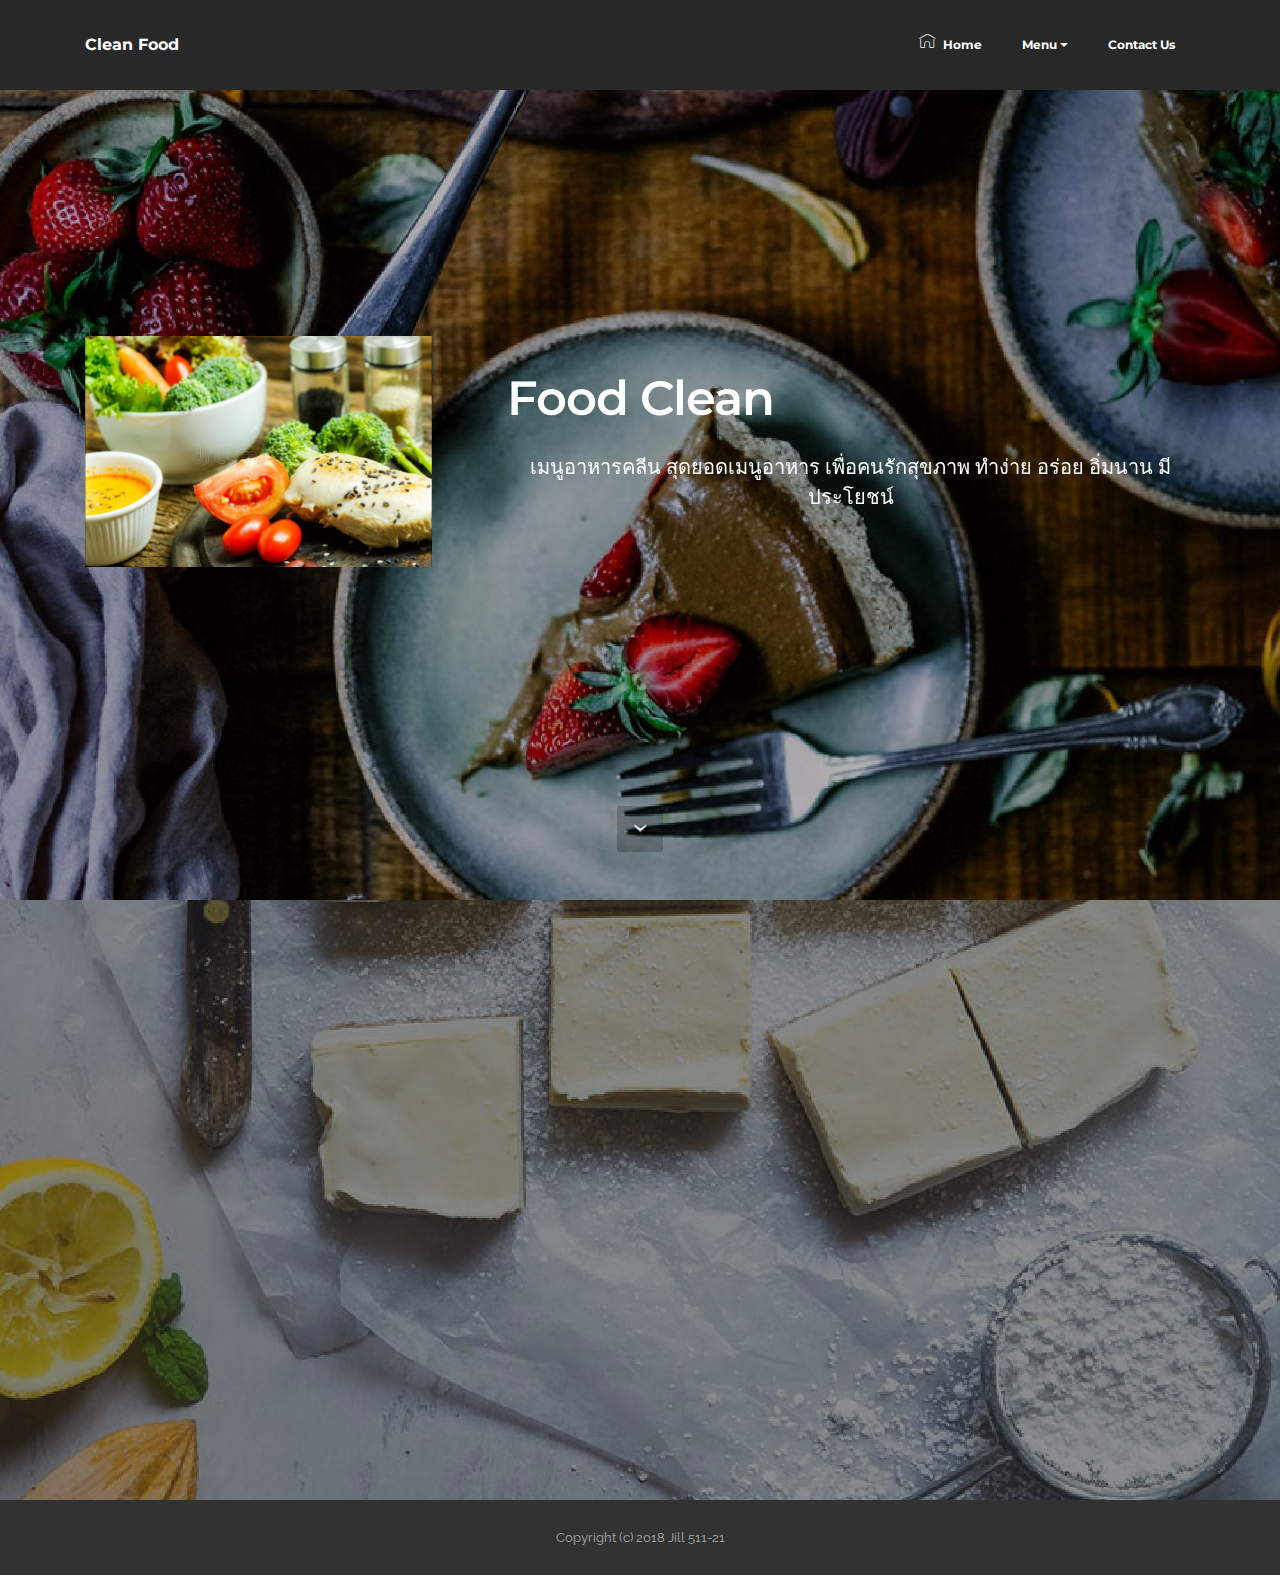
<file: index.html>
<!DOCTYPE html>
<html>
<head>
  <!-- Site made with Mobirise Website Builder v3.12.1, https://mobirise.com -->
  <meta charset="UTF-8">
  <meta http-equiv="X-UA-Compatible" content="IE=edge">
  <meta name="generator" content="Mobirise v3.12.1, mobirise.com">
  <meta name="viewport" content="width=device-width, initial-scale=1">
  <link rel="shortcut icon" href="assets/images/logo.png" type="image/x-icon">
  <meta name="description" content="">
  
  <link rel="stylesheet" href="https://fonts.googleapis.com/css?family=Lora:400,700,400italic,700italic&amp;subset=latin">
  <link rel="stylesheet" href="https://fonts.googleapis.com/css?family=Montserrat:400,700">
  <link rel="stylesheet" href="https://fonts.googleapis.com/css?family=Raleway:100,100i,200,200i,300,300i,400,400i,500,500i,600,600i,700,700i,800,800i,900,900i">
  <link rel="stylesheet" href="assets/bootstrap-material-design-font/css/material.css">
  <link rel="stylesheet" href="assets/web/assets/mobirise-icons/mobirise-icons.css">
  <link rel="stylesheet" href="assets/tether/tether.min.css">
  <link rel="stylesheet" href="assets/bootstrap/css/bootstrap.min.css">
  <link rel="stylesheet" href="assets/dropdown/css/style.css">
  <link rel="stylesheet" href="assets/animate.css/animate.min.css">
  <link rel="stylesheet" href="assets/theme/css/style.css">
  <link rel="stylesheet" href="assets/mobirise/css/mbr-additional.css" type="text/css">
  
  
  
</head>
<body>
<section id="ext_menu-0">

    <nav class="navbar navbar-dropdown navbar-fixed-top">
        <div class="container">

            <div class="mbr-table">
                <div class="mbr-table-cell">

                    <div class="navbar-brand">
                        
                        <a class="navbar-caption" href="index.html">Clean Food</a>
                    </div>

                </div>
                <div class="mbr-table-cell">

                    <button class="navbar-toggler pull-xs-right hidden-md-up" type="button" data-toggle="collapse" data-target="#exCollapsingNavbar">
                        <div class="hamburger-icon"></div>
                    </button>

                    <ul class="nav-dropdown collapse pull-xs-right nav navbar-nav navbar-toggleable-sm" id="exCollapsingNavbar"><li class="nav-item"><a class="nav-link link" href="index.html"><span class="mbri-home mbr-iconfont mbr-iconfont-btn"></span>Home</a></li><li class="nav-item dropdown"><a class="nav-link link dropdown-toggle" href="https://mobirise.com/" data-toggle="dropdown-submenu" aria-expanded="false">Menu</a><div class="dropdown-menu"><a class="dropdown-item" href="page2.html">ขนมปังทูน่า</a><a class="dropdown-item" href="page3.html">แซนวิชไข่คน + ทูน่า</a><a class="dropdown-item" href="page4.html">ข้าวกล้องคลุกสับปะรดใส่อกไก่</a><a class="dropdown-item" href="page5.html">ข้าวกล้องไข่ทูน่า</a><a class="dropdown-item" href="page6.html">ก๋วยเตี๋ยวหมี่ข้าวกล้องต้มยำแห้ง</a><a class="dropdown-item" href="page7.html">ข้าวคลุกอโวคาโดอกไก่ + ไข่เจียวใส่ดอกขจร</a><a class="dropdown-item" href="page8.html">ข้าวคลุกไข่เจียว ปูอัด อกไก่ ราดด้วยเสาวรส</a><a class="dropdown-item" href="page9.html">นมจืดใส่แอลมอน อโวคาโด งาดำ</a><a class="dropdown-item" href="page10.html">ส้มตำ ไก่นึ่ง แบบคลีน</a><a class="dropdown-item" href="page11.html">ขนมปังออมเลททูน่า + เสาวรส</a></div></li><li class="nav-item"><a class="nav-link link" href="page12.html">Contact Us</a></li></ul>
                    <button hidden="" class="navbar-toggler navbar-close" type="button" data-toggle="collapse" data-target="#exCollapsingNavbar">
                        <div class="close-icon"></div>
                    </button>

                </div>
            </div>

        </div>
    </nav>

</section>

<section class="engine"><a rel="external" href="https://mobirise.com">Web Creator</a></section><section class="mbr-section mbr-section-hero mbr-section-full header2 mbr-parallax-background mbr-after-navbar" id="header2-1" style="background-image: url(assets/images/mbr-2000x2500.jpg);">

    <div class="mbr-overlay" style="opacity: 0.3; background-color: rgb(0, 0, 0);">
    </div>

    <div class="mbr-table mbr-table-full">
        <div class="mbr-table-cell">

            <div class="container">
                <div class="mbr-section row">
                    <div class="mbr-table-md-up">
                        
                        <div class="mbr-table-cell mbr-right-padding-md-up mbr-valign-top col-md-7 image-size" style="width: 37%;">
                            <div class="mbr-figure"><img src="assets/images/clean-food-clean-food-breakfast-clean-food-background-clean-f-health-eat-vegan-diet-1400x932.jpg"></div>
                        </div>
                        <div class="mbr-table-cell col-md-5 text-xs-center text-md-left content-size">

                            <h3 class="mbr-section-title display-2">Food Clean</h3>

                            <div class="mbr-section-text">
                                <p>เมนูอาหารคลีน สุดยอดเมนูอาหาร เพื่อคนรักสุขภาพ ทำง่าย อร่อย อิ่มนาน มีประโยชน์</p>
                            </div>

                            

                        </div>

                        
                        

                    </div>
                </div>
            </div>

        </div>
    </div>

    <div class="mbr-arrow mbr-arrow-floating hidden-sm-down" aria-hidden="true"><a href="#msg-box8-p"><i class="mbr-arrow-icon"></i></a></div>

</section>

<section class="mbr-section article mbr-parallax-background" id="msg-box8-p" style="background-image: url(assets/images/mbr-2000x3000.jpg); padding-top: 120px; padding-bottom: 120px;">

    <div class="mbr-overlay" style="opacity: 0.5; background-color: rgb(34, 34, 34);">
    </div>
    <div class="container">
        <div class="row">
            <div class="col-md-8 col-md-offset-2 text-xs-center">
                <h3 class="mbr-section-title display-2">Clean Food</h3>
                <div class="lead"><p>ช่วงนี้ กระแสของการรับประทาน อาหารคลีน จะไม่ได้นิยมกระฉ่อนเหมือนช่วงเวลาที่ผ่านมา แต่ก็นับว่าเป็นเทรนด์สำคัญสำหรับคนที่รักสุภาพ อยากดูแลรูปร่างให้ดูดี เพราะการออกกำลังกายอาจไม่ใช่ทางออกเดียวที่จะทำให้เป้าหมายที่ตั้งใจไว้ประสบความสำเร็จ แต่อาหารก็มีส่วนสำคัญเป็นอย่างมาก ถึงแม้จะออกกำลังกายอย่างหนักแต่หากไม่รับประทานอย่างระมัดระวังก็จะต้องกลับไปอ้วนเหมือนเดิม วันนี้เราก็มีเมนูอาหารคลีนที่น่าสนใจรสชาติอร่อยมาฝากให้ไปลองทำกัน ลองหาชิมดู เอาไว้เป็นอีกหนึ่งตัวช่วยให้การควบคุมอาหารควบคู่ไปกับการออกกำลังกาย เมื่อมีกิจวัตรที่ดี การรับประทานที่ดี แน่นอนว่าสุขภาพที่ดีจะต้องตามมา</p><p>การลดน้ำหนัก ควบคุมอาหาร สิ่งที่ต้องลดมากที่สุดคือ แป้ง และอีกอย่าง ที่หลายๆ คนคิดว่าต้องลดด้วยเหรอ มีผลเหรอ แต่หารู้ไม่ว่า นี่คือสิ่งสำคัญไม่แพ้แป้งเลยทีเดียว สิ่งนั้นก็คือ โซเดียม ซึ่งโซเดียมนี้ อยู่ในอาหารที่เป็นเครื่องปรุงทั้งหลาย ฉะนั้น การลดน้ำหนักที่ดี ต้องลดแป้ง และโซเดียม ควบคู่กันไป</p></div>
                
            </div>
        </div>
    </div>

</section>

<footer class="mbr-small-footer mbr-section mbr-section-nopadding" id="footer1-s" style="background-color: rgb(50, 50, 50); padding-top: 1.75rem; padding-bottom: 1.75rem;">
    
    <div class="container">
        <p class="text-xs-center">Copyright (c) 2018 Jill 511-21</p>
    </div>
</footer>


  <script src="assets/web/assets/jquery/jquery.min.js"></script>
  <script src="assets/tether/tether.min.js"></script>
  <script src="assets/bootstrap/js/bootstrap.min.js"></script>
  <script src="assets/smooth-scroll/smooth-scroll.js"></script>
  <script src="assets/dropdown/js/script.min.js"></script>
  <script src="assets/touch-swipe/jquery.touch-swipe.min.js"></script>
  <script src="assets/viewport-checker/jquery.viewportchecker.js"></script>
  <script src="assets/jarallax/jarallax.js"></script>
  <script src="assets/theme/js/script.js"></script>
  
  
  <input name="animation" type="hidden">
  </body>
</html>
</file>
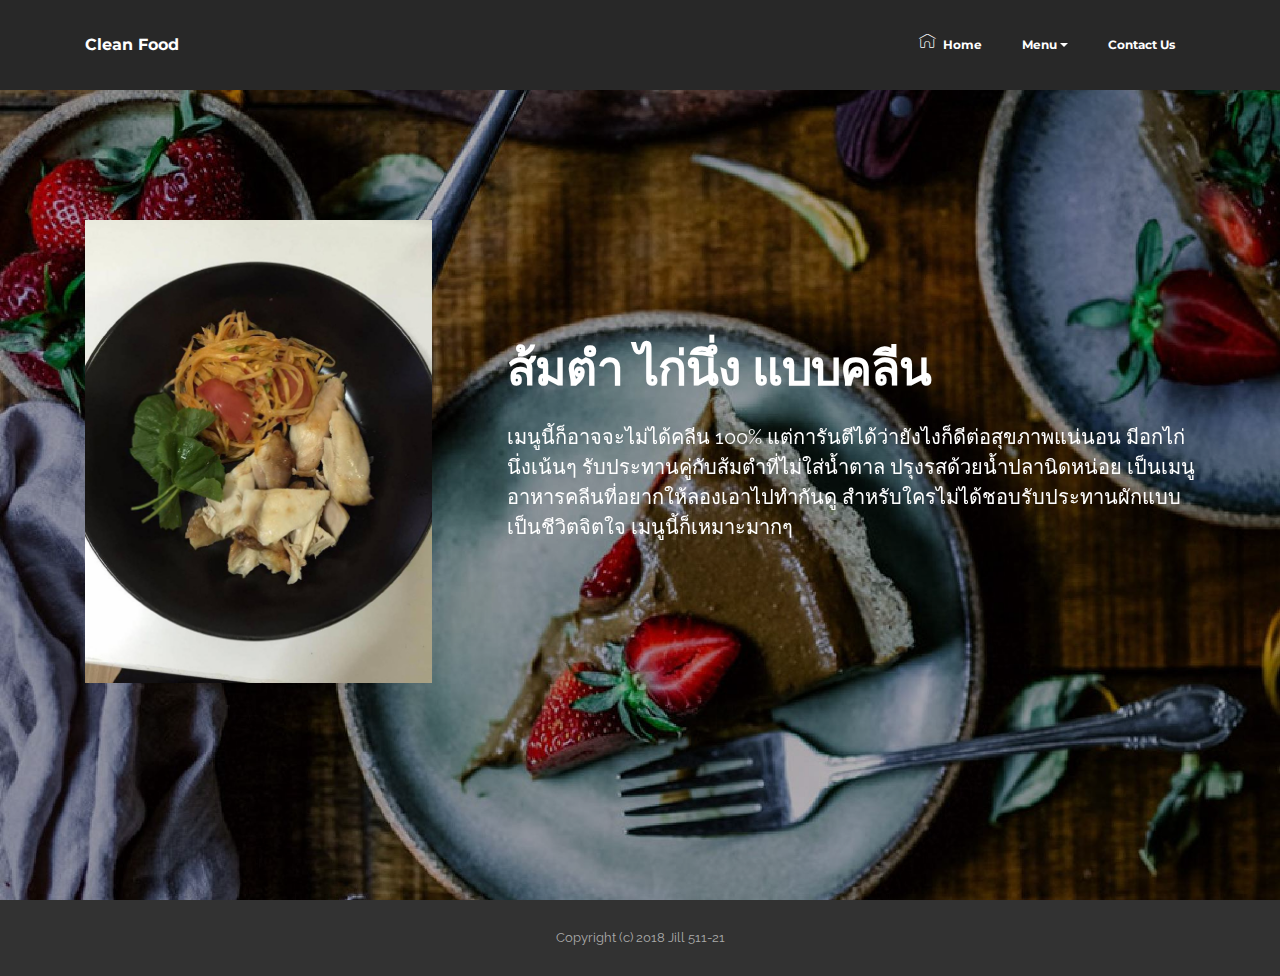
<file: page10.html>
<!DOCTYPE html>
<html>
<head>
  <!-- Site made with Mobirise Website Builder v3.12.1, https://mobirise.com -->
  <meta charset="UTF-8">
  <meta http-equiv="X-UA-Compatible" content="IE=edge">
  <meta name="generator" content="Mobirise v3.12.1, mobirise.com">
  <meta name="viewport" content="width=device-width, initial-scale=1">
  <link rel="shortcut icon" href="assets/images/logo.png" type="image/x-icon">
  <meta name="description" content="">
  
  <link rel="stylesheet" href="https://fonts.googleapis.com/css?family=Lora:400,700,400italic,700italic&amp;subset=latin">
  <link rel="stylesheet" href="https://fonts.googleapis.com/css?family=Montserrat:400,700">
  <link rel="stylesheet" href="https://fonts.googleapis.com/css?family=Raleway:100,100i,200,200i,300,300i,400,400i,500,500i,600,600i,700,700i,800,800i,900,900i">
  <link rel="stylesheet" href="assets/bootstrap-material-design-font/css/material.css">
  <link rel="stylesheet" href="assets/web/assets/mobirise-icons/mobirise-icons.css">
  <link rel="stylesheet" href="assets/tether/tether.min.css">
  <link rel="stylesheet" href="assets/bootstrap/css/bootstrap.min.css">
  <link rel="stylesheet" href="assets/dropdown/css/style.css">
  <link rel="stylesheet" href="assets/animate.css/animate.min.css">
  <link rel="stylesheet" href="assets/theme/css/style.css">
  <link rel="stylesheet" href="assets/mobirise/css/mbr-additional.css" type="text/css">
  
  
  
</head>
<body>
<section id="ext_menu-n">

    <nav class="navbar navbar-dropdown navbar-fixed-top">
        <div class="container">

            <div class="mbr-table">
                <div class="mbr-table-cell">

                    <div class="navbar-brand">
                        
                        <a class="navbar-caption" href="index.html">Clean Food</a>
                    </div>

                </div>
                <div class="mbr-table-cell">

                    <button class="navbar-toggler pull-xs-right hidden-md-up" type="button" data-toggle="collapse" data-target="#exCollapsingNavbar">
                        <div class="hamburger-icon"></div>
                    </button>

                    <ul class="nav-dropdown collapse pull-xs-right nav navbar-nav navbar-toggleable-sm" id="exCollapsingNavbar"><li class="nav-item"><a class="nav-link link" href="index.html"><span class="mbri-home mbr-iconfont mbr-iconfont-btn"></span>Home</a></li><li class="nav-item dropdown"><a class="nav-link link dropdown-toggle" href="https://mobirise.com/" data-toggle="dropdown-submenu" aria-expanded="false">Menu</a><div class="dropdown-menu"><a class="dropdown-item" href="page2.html">ขนมปังทูน่า</a><a class="dropdown-item" href="page3.html">แซนวิชไข่คน + ทูน่า</a><a class="dropdown-item" href="page4.html">ข้าวกล้องคลุกสับปะรดใส่อกไก่</a><a class="dropdown-item" href="page5.html">ข้าวกล้องไข่ทูน่า</a><a class="dropdown-item" href="page6.html">ก๋วยเตี๋ยวหมี่ข้าวกล้องต้มยำแห้ง</a><a class="dropdown-item" href="page7.html">ข้าวคลุกอโวคาโดอกไก่ + ไข่เจียวใส่ดอกขจร</a><a class="dropdown-item" href="page8.html">ข้าวคลุกไข่เจียว ปูอัด อกไก่ ราดด้วยเสาวรส</a><a class="dropdown-item" href="page9.html">นมจืดใส่แอลมอน อโวคาโด งาดำ</a><a class="dropdown-item" href="page10.html">ส้มตำ ไก่นึ่ง แบบคลีน</a><a class="dropdown-item" href="page11.html">ขนมปังออมเลททูน่า + เสาวรส</a></div></li><li class="nav-item"><a class="nav-link link" href="page12.html">Contact Us</a></li></ul>
                    <button hidden="" class="navbar-toggler navbar-close" type="button" data-toggle="collapse" data-target="#exCollapsingNavbar">
                        <div class="close-icon"></div>
                    </button>

                </div>
            </div>

        </div>
    </nav>

</section>

<section class="engine"><a rel="external" href="https://mobirise.com">Website Builder</a></section><section class="mbr-section mbr-section-hero mbr-section-full header2 mbr-parallax-background mbr-after-navbar" id="header2-o" style="background-image: url(assets/images/mbr-2000x2500.jpg);">

    <div class="mbr-overlay" style="opacity: 0.3; background-color: rgb(0, 0, 0);">
    </div>

    <div class="mbr-table mbr-table-full">
        <div class="mbr-table-cell">

            <div class="container">
                <div class="mbr-section row">
                    <div class="mbr-table-md-up">
                        
                        <div class="mbr-table-cell mbr-right-padding-md-up mbr-valign-top col-md-7 image-size" style="width: 37%;">
                            <div class="mbr-figure"><img src="assets/images/9-1400x1866.jpg"></div>
                        </div>
                        <div class="mbr-table-cell col-md-5 text-xs-center text-md-left content-size">

                            <h3 class="mbr-section-title display-2">ส้มตำ ไก่นึ่ง แบบคลีน</h3>

                            <div class="mbr-section-text">
                                <p>เมนูนี้ก็อาจจะไม่ได้คลีน 100% แต่การันตีได้ว่ายังไงก็ดีต่อสุขภาพแน่นอน มีอกไก่นึ่งเน้นๆ รับประทานคู่กับส้มตำที่ไม่ใส่น้ำตาล ปรุงรสด้วยน้ำปลานิดหน่อย เป็นเมนูอาหารคลีนที่อยากให้ลองเอาไปทำกันดู สำหรับใครไม่ได้ชอบรับประทานผักแบบเป็นชีวิตจิตใจ เมนูนี้ก็เหมาะมากๆ</p>
                            </div>

                            

                        </div>

                        
                        

                    </div>
                </div>
            </div>

        </div>
    </div>

    

</section>

<footer class="mbr-small-footer mbr-section mbr-section-nopadding" id="footer1-s" style="background-color: rgb(50, 50, 50); padding-top: 1.75rem; padding-bottom: 1.75rem;">
    
    <div class="container">
        <p class="text-xs-center">Copyright (c) 2018 Jill 511-21</p>
    </div>
</footer>


  <script src="assets/web/assets/jquery/jquery.min.js"></script>
  <script src="assets/tether/tether.min.js"></script>
  <script src="assets/bootstrap/js/bootstrap.min.js"></script>
  <script src="assets/smooth-scroll/smooth-scroll.js"></script>
  <script src="assets/dropdown/js/script.min.js"></script>
  <script src="assets/touch-swipe/jquery.touch-swipe.min.js"></script>
  <script src="assets/viewport-checker/jquery.viewportchecker.js"></script>
  <script src="assets/jarallax/jarallax.js"></script>
  <script src="assets/theme/js/script.js"></script>
  
  
  <input name="animation" type="hidden">
  </body>
</html>
</file>
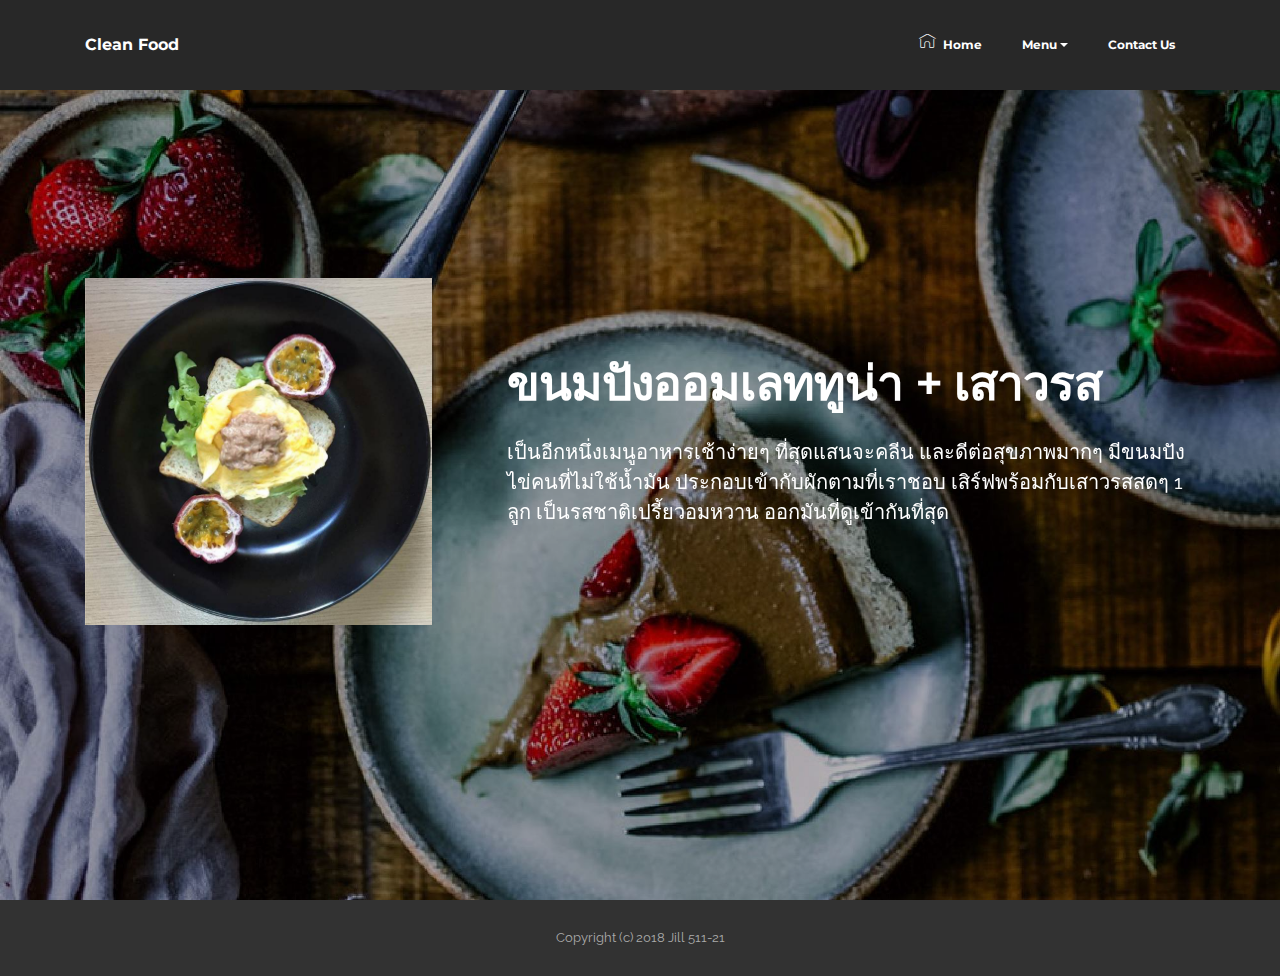
<file: page11.html>
<!DOCTYPE html>
<html>
<head>
  <!-- Site made with Mobirise Website Builder v3.12.1, https://mobirise.com -->
  <meta charset="UTF-8">
  <meta http-equiv="X-UA-Compatible" content="IE=edge">
  <meta name="generator" content="Mobirise v3.12.1, mobirise.com">
  <meta name="viewport" content="width=device-width, initial-scale=1">
  <link rel="shortcut icon" href="assets/images/logo.png" type="image/x-icon">
  <meta name="description" content="">
  
  <link rel="stylesheet" href="https://fonts.googleapis.com/css?family=Lora:400,700,400italic,700italic&amp;subset=latin">
  <link rel="stylesheet" href="https://fonts.googleapis.com/css?family=Montserrat:400,700">
  <link rel="stylesheet" href="https://fonts.googleapis.com/css?family=Raleway:100,100i,200,200i,300,300i,400,400i,500,500i,600,600i,700,700i,800,800i,900,900i">
  <link rel="stylesheet" href="assets/bootstrap-material-design-font/css/material.css">
  <link rel="stylesheet" href="assets/web/assets/mobirise-icons/mobirise-icons.css">
  <link rel="stylesheet" href="assets/tether/tether.min.css">
  <link rel="stylesheet" href="assets/bootstrap/css/bootstrap.min.css">
  <link rel="stylesheet" href="assets/dropdown/css/style.css">
  <link rel="stylesheet" href="assets/animate.css/animate.min.css">
  <link rel="stylesheet" href="assets/theme/css/style.css">
  <link rel="stylesheet" href="assets/mobirise/css/mbr-additional.css" type="text/css">
  
  
  
</head>
<body>
<section id="ext_menu-q">

    <nav class="navbar navbar-dropdown navbar-fixed-top">
        <div class="container">

            <div class="mbr-table">
                <div class="mbr-table-cell">

                    <div class="navbar-brand">
                        
                        <a class="navbar-caption" href="index.html">Clean Food</a>
                    </div>

                </div>
                <div class="mbr-table-cell">

                    <button class="navbar-toggler pull-xs-right hidden-md-up" type="button" data-toggle="collapse" data-target="#exCollapsingNavbar">
                        <div class="hamburger-icon"></div>
                    </button>

                    <ul class="nav-dropdown collapse pull-xs-right nav navbar-nav navbar-toggleable-sm" id="exCollapsingNavbar"><li class="nav-item"><a class="nav-link link" href="index.html"><span class="mbri-home mbr-iconfont mbr-iconfont-btn"></span>Home</a></li><li class="nav-item dropdown"><a class="nav-link link dropdown-toggle" href="https://mobirise.com/" data-toggle="dropdown-submenu" aria-expanded="false">Menu</a><div class="dropdown-menu"><a class="dropdown-item" href="page2.html">ขนมปังทูน่า</a><a class="dropdown-item" href="page3.html">แซนวิชไข่คน + ทูน่า</a><a class="dropdown-item" href="page4.html">ข้าวกล้องคลุกสับปะรดใส่อกไก่</a><a class="dropdown-item" href="page5.html">ข้าวกล้องไข่ทูน่า</a><a class="dropdown-item" href="page6.html">ก๋วยเตี๋ยวหมี่ข้าวกล้องต้มยำแห้ง</a><a class="dropdown-item" href="page7.html">ข้าวคลุกอโวคาโดอกไก่ + ไข่เจียวใส่ดอกขจร</a><a class="dropdown-item" href="page8.html">ข้าวคลุกไข่เจียว ปูอัด อกไก่ ราดด้วยเสาวรส</a><a class="dropdown-item" href="page9.html">นมจืดใส่แอลมอน อโวคาโด งาดำ</a><a class="dropdown-item" href="page10.html">ส้มตำ ไก่นึ่ง แบบคลีน</a><a class="dropdown-item" href="page11.html">ขนมปังออมเลททูน่า + เสาวรส</a></div></li><li class="nav-item"><a class="nav-link link" href="page12.html">Contact Us</a></li></ul>
                    <button hidden="" class="navbar-toggler navbar-close" type="button" data-toggle="collapse" data-target="#exCollapsingNavbar">
                        <div class="close-icon"></div>
                    </button>

                </div>
            </div>

        </div>
    </nav>

</section>

<section class="engine"><a rel="external" href="https://mobirise.com">Mobirise Web Page Maker</a></section><section class="mbr-section mbr-section-hero mbr-section-full header2 mbr-parallax-background mbr-after-navbar" id="header2-r" style="background-image: url(assets/images/mbr-2000x2500.jpg);">

    <div class="mbr-overlay" style="opacity: 0.3; background-color: rgb(0, 0, 0);">
    </div>

    <div class="mbr-table mbr-table-full">
        <div class="mbr-table-cell">

            <div class="container">
                <div class="mbr-section row">
                    <div class="mbr-table-md-up">
                        
                        <div class="mbr-table-cell mbr-right-padding-md-up mbr-valign-top col-md-7 image-size" style="width: 37%;">
                            <div class="mbr-figure"><img src="assets/images/10-1400x1400.jpg"></div>
                        </div>
                        <div class="mbr-table-cell col-md-5 text-xs-center text-md-left content-size">

                            <h3 class="mbr-section-title display-2">ขนมปังออมเลททูน่า + เสาวรส</h3>

                            <div class="mbr-section-text">
                                <p>เป็นอีกหนึ่งเมนูอาหารเช้าง่ายๆ ที่สุดแสนจะคลีน และดีต่อสุขภาพมากๆ มีขนมปัง ไข่คนที่ไม่ใช้น้ำมัน ประกอบเข้ากับผักตามที่เราชอบ เสิร์ฟพร้อมกับเสาวรสสดๆ 1 ลูก เป็นรสชาติเปรี้ยวอมหวาน ออกมันที่ดูเข้ากันที่สุด<br></p>
                            </div>

                            

                        </div>

                        
                        

                    </div>
                </div>
            </div>

        </div>
    </div>

    

</section>

<footer class="mbr-small-footer mbr-section mbr-section-nopadding" id="footer1-s" style="background-color: rgb(50, 50, 50); padding-top: 1.75rem; padding-bottom: 1.75rem;">
    
    <div class="container">
        <p class="text-xs-center">Copyright (c) 2018 Jill 511-21</p>
    </div>
</footer>


  <script src="assets/web/assets/jquery/jquery.min.js"></script>
  <script src="assets/tether/tether.min.js"></script>
  <script src="assets/bootstrap/js/bootstrap.min.js"></script>
  <script src="assets/smooth-scroll/smooth-scroll.js"></script>
  <script src="assets/dropdown/js/script.min.js"></script>
  <script src="assets/touch-swipe/jquery.touch-swipe.min.js"></script>
  <script src="assets/viewport-checker/jquery.viewportchecker.js"></script>
  <script src="assets/jarallax/jarallax.js"></script>
  <script src="assets/theme/js/script.js"></script>
  
  
  <input name="animation" type="hidden">
  </body>
</html>
</file>
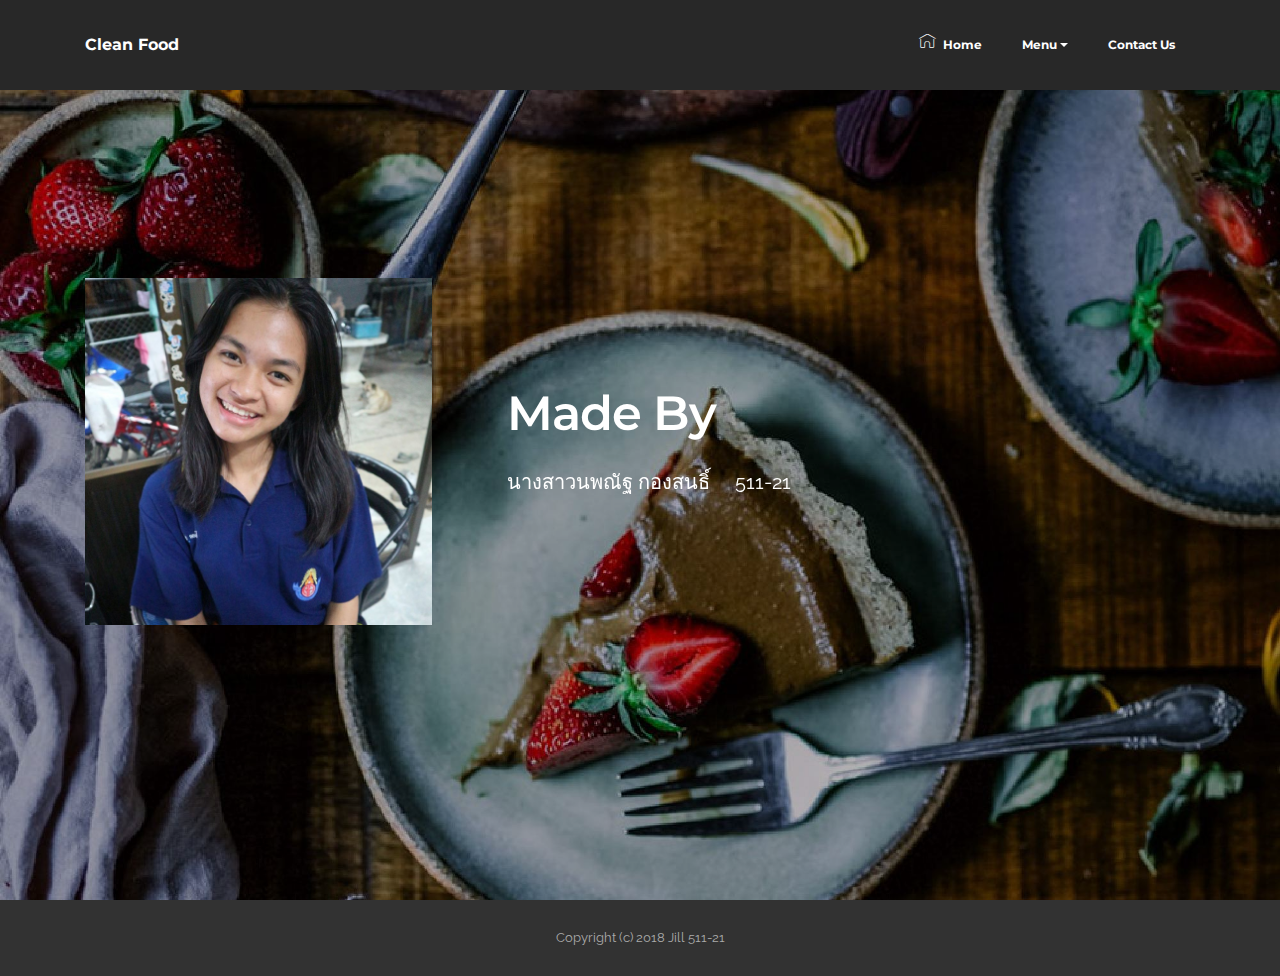
<file: page12.html>
<!DOCTYPE html>
<html>
<head>
  <!-- Site made with Mobirise Website Builder v3.12.1, https://mobirise.com -->
  <meta charset="UTF-8">
  <meta http-equiv="X-UA-Compatible" content="IE=edge">
  <meta name="generator" content="Mobirise v3.12.1, mobirise.com">
  <meta name="viewport" content="width=device-width, initial-scale=1">
  <link rel="shortcut icon" href="assets/images/logo.png" type="image/x-icon">
  <meta name="description" content="">
  
  <link rel="stylesheet" href="https://fonts.googleapis.com/css?family=Lora:400,700,400italic,700italic&amp;subset=latin">
  <link rel="stylesheet" href="https://fonts.googleapis.com/css?family=Montserrat:400,700">
  <link rel="stylesheet" href="https://fonts.googleapis.com/css?family=Raleway:100,100i,200,200i,300,300i,400,400i,500,500i,600,600i,700,700i,800,800i,900,900i">
  <link rel="stylesheet" href="assets/bootstrap-material-design-font/css/material.css">
  <link rel="stylesheet" href="assets/web/assets/mobirise-icons/mobirise-icons.css">
  <link rel="stylesheet" href="assets/tether/tether.min.css">
  <link rel="stylesheet" href="assets/bootstrap/css/bootstrap.min.css">
  <link rel="stylesheet" href="assets/dropdown/css/style.css">
  <link rel="stylesheet" href="assets/animate.css/animate.min.css">
  <link rel="stylesheet" href="assets/theme/css/style.css">
  <link rel="stylesheet" href="assets/mobirise/css/mbr-additional.css" type="text/css">
  
  
  
</head>
<body>
<section id="ext_menu-t">

    <nav class="navbar navbar-dropdown navbar-fixed-top">
        <div class="container">

            <div class="mbr-table">
                <div class="mbr-table-cell">

                    <div class="navbar-brand">
                        
                        <a class="navbar-caption" href="index.html">Clean Food</a>
                    </div>

                </div>
                <div class="mbr-table-cell">

                    <button class="navbar-toggler pull-xs-right hidden-md-up" type="button" data-toggle="collapse" data-target="#exCollapsingNavbar">
                        <div class="hamburger-icon"></div>
                    </button>

                    <ul class="nav-dropdown collapse pull-xs-right nav navbar-nav navbar-toggleable-sm" id="exCollapsingNavbar"><li class="nav-item"><a class="nav-link link" href="index.html"><span class="mbri-home mbr-iconfont mbr-iconfont-btn"></span>Home</a></li><li class="nav-item dropdown"><a class="nav-link link dropdown-toggle" href="https://mobirise.com/" data-toggle="dropdown-submenu" aria-expanded="false">Menu</a><div class="dropdown-menu"><a class="dropdown-item" href="page2.html">ขนมปังทูน่า</a><a class="dropdown-item" href="page3.html">แซนวิชไข่คน + ทูน่า</a><a class="dropdown-item" href="page4.html">ข้าวกล้องคลุกสับปะรดใส่อกไก่</a><a class="dropdown-item" href="page5.html">ข้าวกล้องไข่ทูน่า</a><a class="dropdown-item" href="page6.html">ก๋วยเตี๋ยวหมี่ข้าวกล้องต้มยำแห้ง</a><a class="dropdown-item" href="page7.html">ข้าวคลุกอโวคาโดอกไก่ + ไข่เจียวใส่ดอกขจร</a><a class="dropdown-item" href="page8.html">ข้าวคลุกไข่เจียว ปูอัด อกไก่ ราดด้วยเสาวรส</a><a class="dropdown-item" href="page9.html">นมจืดใส่แอลมอน อโวคาโด งาดำ</a><a class="dropdown-item" href="page10.html">ส้มตำ ไก่นึ่ง แบบคลีน</a><a class="dropdown-item" href="page11.html">ขนมปังออมเลททูน่า + เสาวรส</a></div></li><li class="nav-item"><a class="nav-link link" href="page12.html">Contact Us</a></li></ul>
                    <button hidden="" class="navbar-toggler navbar-close" type="button" data-toggle="collapse" data-target="#exCollapsingNavbar">
                        <div class="close-icon"></div>
                    </button>

                </div>
            </div>

        </div>
    </nav>

</section>

<section class="engine"><a rel="external" href="https://mobirise.com">mobirise.com</a></section><section class="mbr-section mbr-section-hero mbr-section-full header2 mbr-parallax-background mbr-after-navbar" id="header2-u" style="background-image: url(assets/images/mbr-2000x2500.jpg);">

    <div class="mbr-overlay" style="opacity: 0.3; background-color: rgb(0, 0, 0);">
    </div>

    <div class="mbr-table mbr-table-full">
        <div class="mbr-table-cell">

            <div class="container">
                <div class="mbr-section row">
                    <div class="mbr-table-md-up">
                        
                        <div class="mbr-table-cell mbr-right-padding-md-up mbr-valign-top col-md-7 image-size" style="width: 37%;">
                            <div class="mbr-figure"><img src="assets/images/15977390-315267928867525-5379428089008523416-n-1400x1400.jpg"></div>
                        </div>
                        <div class="mbr-table-cell col-md-5 text-xs-center text-md-left content-size">

                            <h3 class="mbr-section-title display-2">Made By</h3>

                            <div class="mbr-section-text">
                                <p>นางสาวนพณัฐ กองสนธิ์ &nbsp; &nbsp; 511-21</p>
                            </div>

                            

                        </div>

                        
                        

                    </div>
                </div>
            </div>

        </div>
    </div>

    

</section>

<footer class="mbr-small-footer mbr-section mbr-section-nopadding" id="footer1-v" style="background-color: rgb(50, 50, 50); padding-top: 1.75rem; padding-bottom: 1.75rem;">
    
    <div class="container">
        <p class="text-xs-center">Copyright (c) 2018 Jill 511-21</p>
    </div>
</footer>


  <script src="assets/web/assets/jquery/jquery.min.js"></script>
  <script src="assets/tether/tether.min.js"></script>
  <script src="assets/bootstrap/js/bootstrap.min.js"></script>
  <script src="assets/smooth-scroll/smooth-scroll.js"></script>
  <script src="assets/dropdown/js/script.min.js"></script>
  <script src="assets/touch-swipe/jquery.touch-swipe.min.js"></script>
  <script src="assets/viewport-checker/jquery.viewportchecker.js"></script>
  <script src="assets/jarallax/jarallax.js"></script>
  <script src="assets/theme/js/script.js"></script>
  
  
  <input name="animation" type="hidden">
  </body>
</html>
</file>
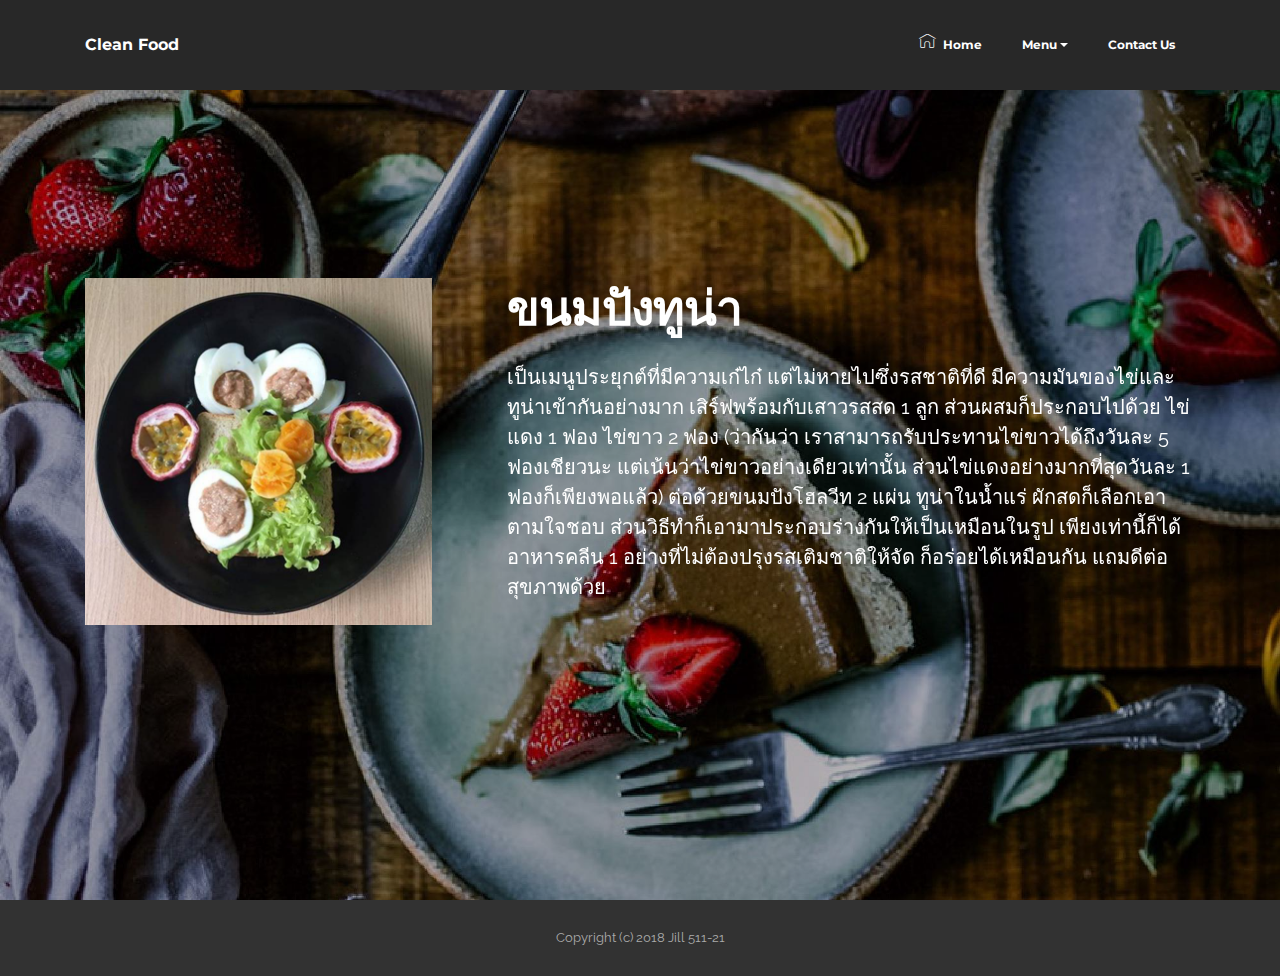
<file: page2.html>
<!DOCTYPE html>
<html>
<head>
  <!-- Site made with Mobirise Website Builder v3.12.1, https://mobirise.com -->
  <meta charset="UTF-8">
  <meta http-equiv="X-UA-Compatible" content="IE=edge">
  <meta name="generator" content="Mobirise v3.12.1, mobirise.com">
  <meta name="viewport" content="width=device-width, initial-scale=1">
  <link rel="shortcut icon" href="assets/images/logo.png" type="image/x-icon">
  <meta name="description" content="">
  
  <link rel="stylesheet" href="https://fonts.googleapis.com/css?family=Lora:400,700,400italic,700italic&amp;subset=latin">
  <link rel="stylesheet" href="https://fonts.googleapis.com/css?family=Montserrat:400,700">
  <link rel="stylesheet" href="https://fonts.googleapis.com/css?family=Raleway:100,100i,200,200i,300,300i,400,400i,500,500i,600,600i,700,700i,800,800i,900,900i">
  <link rel="stylesheet" href="assets/bootstrap-material-design-font/css/material.css">
  <link rel="stylesheet" href="assets/web/assets/mobirise-icons/mobirise-icons.css">
  <link rel="stylesheet" href="assets/tether/tether.min.css">
  <link rel="stylesheet" href="assets/bootstrap/css/bootstrap.min.css">
  <link rel="stylesheet" href="assets/dropdown/css/style.css">
  <link rel="stylesheet" href="assets/animate.css/animate.min.css">
  <link rel="stylesheet" href="assets/theme/css/style.css">
  <link rel="stylesheet" href="assets/mobirise/css/mbr-additional.css" type="text/css">
  
  
  
</head>
<body>
<section id="ext_menu-6">

    <nav class="navbar navbar-dropdown navbar-fixed-top">
        <div class="container">

            <div class="mbr-table">
                <div class="mbr-table-cell">

                    <div class="navbar-brand">
                        
                        <a class="navbar-caption" href="index.html">Clean Food</a>
                    </div>

                </div>
                <div class="mbr-table-cell">

                    <button class="navbar-toggler pull-xs-right hidden-md-up" type="button" data-toggle="collapse" data-target="#exCollapsingNavbar">
                        <div class="hamburger-icon"></div>
                    </button>

                    <ul class="nav-dropdown collapse pull-xs-right nav navbar-nav navbar-toggleable-sm" id="exCollapsingNavbar"><li class="nav-item"><a class="nav-link link" href="index.html"><span class="mbri-home mbr-iconfont mbr-iconfont-btn"></span>Home</a></li><li class="nav-item dropdown"><a class="nav-link link dropdown-toggle" href="https://mobirise.com/" data-toggle="dropdown-submenu" aria-expanded="false">Menu</a><div class="dropdown-menu"><a class="dropdown-item" href="page2.html">ขนมปังทูน่า</a><a class="dropdown-item" href="page3.html">แซนวิชไข่คน + ทูน่า</a><a class="dropdown-item" href="page4.html">ข้าวกล้องคลุกสับปะรดใส่อกไก่</a><a class="dropdown-item" href="page5.html">ข้าวกล้องไข่ทูน่า</a><a class="dropdown-item" href="page6.html">ก๋วยเตี๋ยวหมี่ข้าวกล้องต้มยำแห้ง</a><a class="dropdown-item" href="page7.html">ข้าวคลุกอโวคาโดอกไก่ + ไข่เจียวใส่ดอกขจร</a><a class="dropdown-item" href="page8.html">ข้าวคลุกไข่เจียว ปูอัด อกไก่ ราดด้วยเสาวรส</a><a class="dropdown-item" href="page9.html">นมจืดใส่แอลมอน อโวคาโด งาดำ</a><a class="dropdown-item" href="page10.html">ส้มตำ ไก่นึ่ง แบบคลีน</a><a class="dropdown-item" href="page11.html">ขนมปังออมเลททูน่า + เสาวรส</a></div></li><li class="nav-item"><a class="nav-link link" href="page12.html">Contact Us</a></li></ul>
                    <button hidden="" class="navbar-toggler navbar-close" type="button" data-toggle="collapse" data-target="#exCollapsingNavbar">
                        <div class="close-icon"></div>
                    </button>

                </div>
            </div>

        </div>
    </nav>

</section>

<section class="engine"><a rel="external" href="https://mobirise.com">Mobirise Web Site Builder</a></section><section class="mbr-section mbr-section-hero mbr-section-full header2 mbr-parallax-background mbr-after-navbar" id="header2-7" style="background-image: url(assets/images/mbr-2000x2500.jpg);">

    <div class="mbr-overlay" style="opacity: 0.3; background-color: rgb(0, 0, 0);">
    </div>

    <div class="mbr-table mbr-table-full">
        <div class="mbr-table-cell">

            <div class="container">
                <div class="mbr-section row">
                    <div class="mbr-table-md-up">
                        
                        <div class="mbr-table-cell mbr-right-padding-md-up mbr-valign-top col-md-7 image-size" style="width: 37%;">
                            <div class="mbr-figure"><img src="assets/images/1-1400x1400.jpg"></div>
                        </div>
                        <div class="mbr-table-cell col-md-5 text-xs-center text-md-left content-size">

                            <h3 class="mbr-section-title display-2">ขนมปังทูน่า</h3>

                            <div class="mbr-section-text">
                                <p>เป็นเมนูประยุกต์ที่มีความเก๋ไก๋ แต่ไม่หายไปซึ่งรสชาติที่ดี มีความมันของไข่และทูน่าเข้ากันอย่างมาก เสิร์ฟพร้อมกับเสาวรสสด 1 ลูก ส่วนผสมก็ประกอบไปด้วย ไข่แดง 1 ฟอง ไข่ขาว 2 ฟอง (ว่ากันว่า เราสามารถรับประทานไข่ขาวได้ถึงวันละ 5 ฟองเชียวนะ แต่เน้นว่าไข่ขาวอย่างเดียวเท่านั้น ส่วนไข่แดงอย่างมากที่สุดวันละ 1 ฟองก็เพียงพอแล้ว) ต่อด้วยขนมปังโฮลวีท 2 แผ่น ทูน่าในน้ำแร่ ผักสดก็เลือกเอาตามใจชอบ ส่วนวิธีทำก็เอามาประกอบร่างกันให้เป็นเหมือนในรูป เพียงเท่านี้ก็ได้อาหารคลีน 1 อย่างที่ไม่ต้องปรุงรสเติมชาติให้จัด ก็อร่อยได้เหมือนกัน แถมดีต่อสุขภาพด้วย</p>
                            </div>

                            

                        </div>

                        
                        

                    </div>
                </div>
            </div>

        </div>
    </div>

    

</section>

<footer class="mbr-small-footer mbr-section mbr-section-nopadding" id="footer1-s" style="background-color: rgb(50, 50, 50); padding-top: 1.75rem; padding-bottom: 1.75rem;">
    
    <div class="container">
        <p class="text-xs-center">Copyright (c) 2018 Jill 511-21</p>
    </div>
</footer>


  <script src="assets/web/assets/jquery/jquery.min.js"></script>
  <script src="assets/tether/tether.min.js"></script>
  <script src="assets/bootstrap/js/bootstrap.min.js"></script>
  <script src="assets/smooth-scroll/smooth-scroll.js"></script>
  <script src="assets/dropdown/js/script.min.js"></script>
  <script src="assets/touch-swipe/jquery.touch-swipe.min.js"></script>
  <script src="assets/viewport-checker/jquery.viewportchecker.js"></script>
  <script src="assets/jarallax/jarallax.js"></script>
  <script src="assets/theme/js/script.js"></script>
  
  
  <input name="animation" type="hidden">
  </body>
</html>
</file>
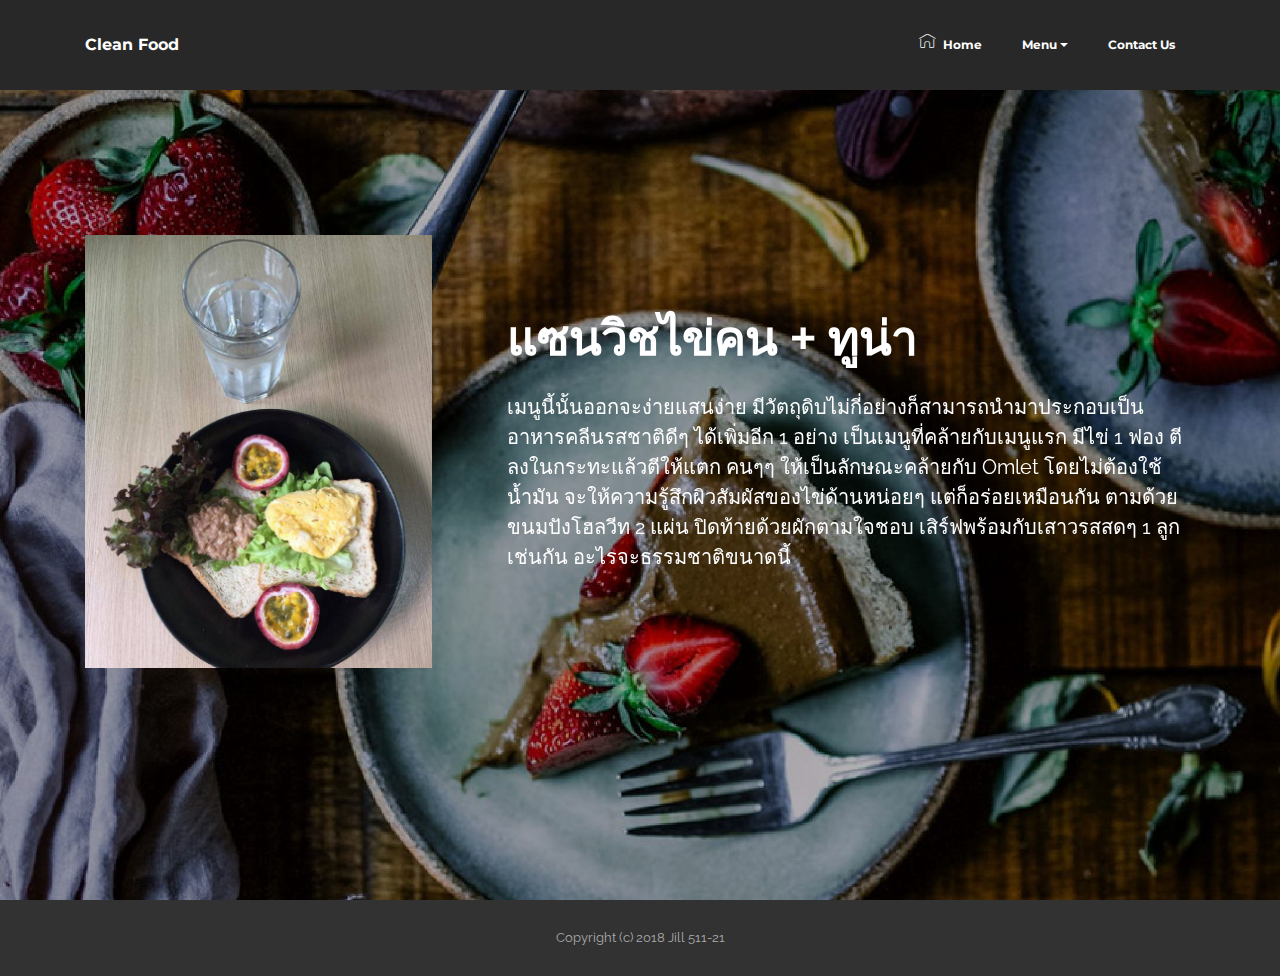
<file: page3.html>
<!DOCTYPE html>
<html>
<head>
  <!-- Site made with Mobirise Website Builder v3.12.1, https://mobirise.com -->
  <meta charset="UTF-8">
  <meta http-equiv="X-UA-Compatible" content="IE=edge">
  <meta name="generator" content="Mobirise v3.12.1, mobirise.com">
  <meta name="viewport" content="width=device-width, initial-scale=1">
  <link rel="shortcut icon" href="assets/images/logo.png" type="image/x-icon">
  <meta name="description" content="">
  
  <link rel="stylesheet" href="https://fonts.googleapis.com/css?family=Lora:400,700,400italic,700italic&amp;subset=latin">
  <link rel="stylesheet" href="https://fonts.googleapis.com/css?family=Montserrat:400,700">
  <link rel="stylesheet" href="https://fonts.googleapis.com/css?family=Raleway:100,100i,200,200i,300,300i,400,400i,500,500i,600,600i,700,700i,800,800i,900,900i">
  <link rel="stylesheet" href="assets/bootstrap-material-design-font/css/material.css">
  <link rel="stylesheet" href="assets/web/assets/mobirise-icons/mobirise-icons.css">
  <link rel="stylesheet" href="assets/tether/tether.min.css">
  <link rel="stylesheet" href="assets/bootstrap/css/bootstrap.min.css">
  <link rel="stylesheet" href="assets/dropdown/css/style.css">
  <link rel="stylesheet" href="assets/animate.css/animate.min.css">
  <link rel="stylesheet" href="assets/theme/css/style.css">
  <link rel="stylesheet" href="assets/mobirise/css/mbr-additional.css" type="text/css">
  
  
  
</head>
<body>
<section id="ext_menu-9">

    <nav class="navbar navbar-dropdown navbar-fixed-top">
        <div class="container">

            <div class="mbr-table">
                <div class="mbr-table-cell">

                    <div class="navbar-brand">
                        
                        <a class="navbar-caption" href="index.html">Clean Food</a>
                    </div>

                </div>
                <div class="mbr-table-cell">

                    <button class="navbar-toggler pull-xs-right hidden-md-up" type="button" data-toggle="collapse" data-target="#exCollapsingNavbar">
                        <div class="hamburger-icon"></div>
                    </button>

                    <ul class="nav-dropdown collapse pull-xs-right nav navbar-nav navbar-toggleable-sm" id="exCollapsingNavbar"><li class="nav-item"><a class="nav-link link" href="index.html"><span class="mbri-home mbr-iconfont mbr-iconfont-btn"></span>Home</a></li><li class="nav-item dropdown"><a class="nav-link link dropdown-toggle" href="https://mobirise.com/" data-toggle="dropdown-submenu" aria-expanded="false">Menu</a><div class="dropdown-menu"><a class="dropdown-item" href="page2.html">ขนมปังทูน่า</a><a class="dropdown-item" href="page3.html">แซนวิชไข่คน + ทูน่า</a><a class="dropdown-item" href="page4.html">ข้าวกล้องคลุกสับปะรดใส่อกไก่</a><a class="dropdown-item" href="page5.html">ข้าวกล้องไข่ทูน่า</a><a class="dropdown-item" href="page6.html">ก๋วยเตี๋ยวหมี่ข้าวกล้องต้มยำแห้ง</a><a class="dropdown-item" href="page7.html">ข้าวคลุกอโวคาโดอกไก่ + ไข่เจียวใส่ดอกขจร</a><a class="dropdown-item" href="page8.html">ข้าวคลุกไข่เจียว ปูอัด อกไก่ ราดด้วยเสาวรส</a><a class="dropdown-item" href="page9.html">นมจืดใส่แอลมอน อโวคาโด งาดำ</a><a class="dropdown-item" href="page10.html">ส้มตำ ไก่นึ่ง แบบคลีน</a><a class="dropdown-item" href="page11.html">ขนมปังออมเลททูน่า + เสาวรส</a></div></li><li class="nav-item"><a class="nav-link link" href="page12.html">Contact Us</a></li></ul>
                    <button hidden="" class="navbar-toggler navbar-close" type="button" data-toggle="collapse" data-target="#exCollapsingNavbar">
                        <div class="close-icon"></div>
                    </button>

                </div>
            </div>

        </div>
    </nav>

</section>

<section class="engine"><a rel="external" href="https://mobirise.com">Website Builder</a></section><section class="mbr-section mbr-section-hero mbr-section-full header2 mbr-parallax-background mbr-after-navbar" id="header2-a" style="background-image: url(assets/images/mbr-2000x2500.jpg);">

    <div class="mbr-overlay" style="opacity: 0.3; background-color: rgb(0, 0, 0);">
    </div>

    <div class="mbr-table mbr-table-full">
        <div class="mbr-table-cell">

            <div class="container">
                <div class="mbr-section row">
                    <div class="mbr-table-md-up">
                        
                        <div class="mbr-table-cell mbr-right-padding-md-up mbr-valign-top col-md-7 image-size" style="width: 37%;">
                            <div class="mbr-figure"><img src="assets/images/2-1400x1752.jpg"></div>
                        </div>
                        <div class="mbr-table-cell col-md-5 text-xs-center text-md-left content-size">

                            <h3 class="mbr-section-title display-2">แซนวิชไข่คน + ทูน่า</h3>

                            <div class="mbr-section-text">
                                <p>เมนูนี้นั้นออกจะง่ายแสนง่าย มีวัตถุดิบไม่กี่อย่างก็สามารถนำมาประกอบเป็นอาหารคลีนรสชาติดีๆ ได้เพิ่มอีก 1 อย่าง เป็นเมนูที่คล้ายกับเมนูแรก มีไข่ 1 ฟอง ตีลงในกระทะแล้วตีให้แตก คนๆๆ ให้เป็นลักษณะคล้ายกับ Omlet โดยไม่ต้องใช้น้ำมัน จะให้ความรู้สึกผิวสัมผัสของไข่ด้านหน่อยๆ แต่ก็อร่อยเหมือนกัน ตามด้วยขนมปังโฮลวีท 2 แผ่น ปิดท้ายด้วยผักตามใจชอบ เสิร์ฟพร้อมกับเสาวรสสดๆ 1 ลูกเช่นกัน อะไรจะธรรมชาติขนาดนี้</p>
                            </div>

                            

                        </div>

                        
                        

                    </div>
                </div>
            </div>

        </div>
    </div>

    

</section>

<footer class="mbr-small-footer mbr-section mbr-section-nopadding" id="footer1-s" style="background-color: rgb(50, 50, 50); padding-top: 1.75rem; padding-bottom: 1.75rem;">
    
    <div class="container">
        <p class="text-xs-center">Copyright (c) 2018 Jill 511-21</p>
    </div>
</footer>


  <script src="assets/web/assets/jquery/jquery.min.js"></script>
  <script src="assets/tether/tether.min.js"></script>
  <script src="assets/bootstrap/js/bootstrap.min.js"></script>
  <script src="assets/smooth-scroll/smooth-scroll.js"></script>
  <script src="assets/dropdown/js/script.min.js"></script>
  <script src="assets/touch-swipe/jquery.touch-swipe.min.js"></script>
  <script src="assets/viewport-checker/jquery.viewportchecker.js"></script>
  <script src="assets/jarallax/jarallax.js"></script>
  <script src="assets/theme/js/script.js"></script>
  
  
  <input name="animation" type="hidden">
  </body>
</html>
</file>
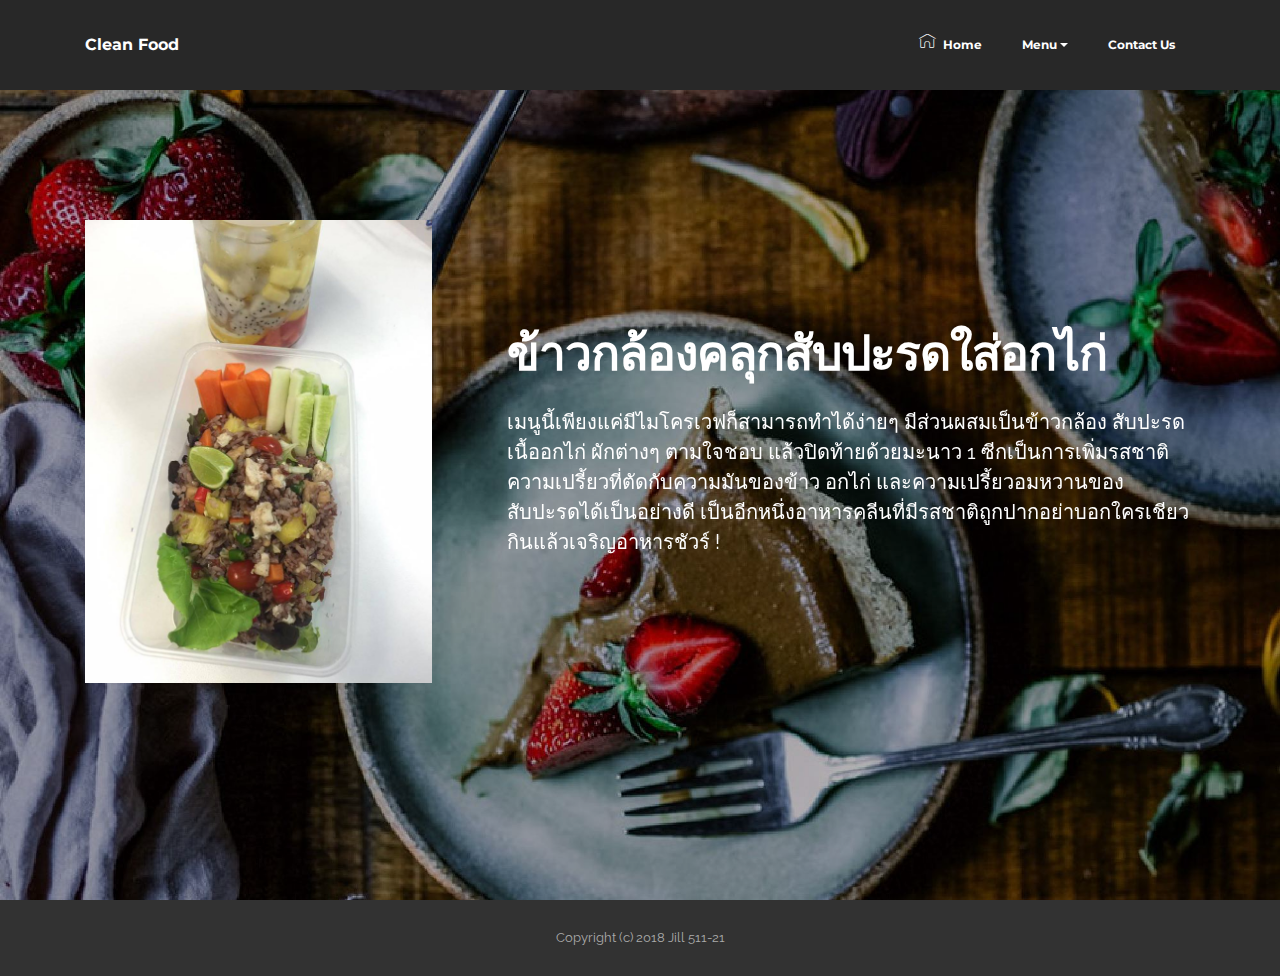
<file: page4.html>
<!DOCTYPE html>
<html>
<head>
  <!-- Site made with Mobirise Website Builder v3.12.1, https://mobirise.com -->
  <meta charset="UTF-8">
  <meta http-equiv="X-UA-Compatible" content="IE=edge">
  <meta name="generator" content="Mobirise v3.12.1, mobirise.com">
  <meta name="viewport" content="width=device-width, initial-scale=1">
  <link rel="shortcut icon" href="assets/images/logo.png" type="image/x-icon">
  <meta name="description" content="">
  
  <link rel="stylesheet" href="https://fonts.googleapis.com/css?family=Lora:400,700,400italic,700italic&amp;subset=latin">
  <link rel="stylesheet" href="https://fonts.googleapis.com/css?family=Montserrat:400,700">
  <link rel="stylesheet" href="https://fonts.googleapis.com/css?family=Raleway:100,100i,200,200i,300,300i,400,400i,500,500i,600,600i,700,700i,800,800i,900,900i">
  <link rel="stylesheet" href="assets/bootstrap-material-design-font/css/material.css">
  <link rel="stylesheet" href="assets/web/assets/mobirise-icons/mobirise-icons.css">
  <link rel="stylesheet" href="assets/tether/tether.min.css">
  <link rel="stylesheet" href="assets/bootstrap/css/bootstrap.min.css">
  <link rel="stylesheet" href="assets/dropdown/css/style.css">
  <link rel="stylesheet" href="assets/animate.css/animate.min.css">
  <link rel="stylesheet" href="assets/theme/css/style.css">
  <link rel="stylesheet" href="assets/mobirise/css/mbr-additional.css" type="text/css">
  
  
  
</head>
<body>
<section id="ext_menu-b">

    <nav class="navbar navbar-dropdown navbar-fixed-top">
        <div class="container">

            <div class="mbr-table">
                <div class="mbr-table-cell">

                    <div class="navbar-brand">
                        
                        <a class="navbar-caption" href="index.html">Clean Food</a>
                    </div>

                </div>
                <div class="mbr-table-cell">

                    <button class="navbar-toggler pull-xs-right hidden-md-up" type="button" data-toggle="collapse" data-target="#exCollapsingNavbar">
                        <div class="hamburger-icon"></div>
                    </button>

                    <ul class="nav-dropdown collapse pull-xs-right nav navbar-nav navbar-toggleable-sm" id="exCollapsingNavbar"><li class="nav-item"><a class="nav-link link" href="index.html"><span class="mbri-home mbr-iconfont mbr-iconfont-btn"></span>Home</a></li><li class="nav-item dropdown"><a class="nav-link link dropdown-toggle" href="https://mobirise.com/" data-toggle="dropdown-submenu" aria-expanded="false">Menu</a><div class="dropdown-menu"><a class="dropdown-item" href="page2.html">ขนมปังทูน่า</a><a class="dropdown-item" href="page3.html">แซนวิชไข่คน + ทูน่า</a><a class="dropdown-item" href="page4.html">ข้าวกล้องคลุกสับปะรดใส่อกไก่</a><a class="dropdown-item" href="page5.html">ข้าวกล้องไข่ทูน่า</a><a class="dropdown-item" href="page6.html">ก๋วยเตี๋ยวหมี่ข้าวกล้องต้มยำแห้ง</a><a class="dropdown-item" href="page7.html">ข้าวคลุกอโวคาโดอกไก่ + ไข่เจียวใส่ดอกขจร</a><a class="dropdown-item" href="page8.html">ข้าวคลุกไข่เจียว ปูอัด อกไก่ ราดด้วยเสาวรส</a><a class="dropdown-item" href="page9.html">นมจืดใส่แอลมอน อโวคาโด งาดำ</a><a class="dropdown-item" href="page10.html">ส้มตำ ไก่นึ่ง แบบคลีน</a><a class="dropdown-item" href="page11.html">ขนมปังออมเลททูน่า + เสาวรส</a></div></li><li class="nav-item"><a class="nav-link link" href="page12.html">Contact Us</a></li></ul>
                    <button hidden="" class="navbar-toggler navbar-close" type="button" data-toggle="collapse" data-target="#exCollapsingNavbar">
                        <div class="close-icon"></div>
                    </button>

                </div>
            </div>

        </div>
    </nav>

</section>

<section class="engine"><a rel="external" href="https://mobirise.com">mobirise.com</a></section><section class="mbr-section mbr-section-hero mbr-section-full header2 mbr-parallax-background mbr-after-navbar" id="header2-c" style="background-image: url(assets/images/mbr-2000x2500.jpg);">

    <div class="mbr-overlay" style="opacity: 0.3; background-color: rgb(0, 0, 0);">
    </div>

    <div class="mbr-table mbr-table-full">
        <div class="mbr-table-cell">

            <div class="container">
                <div class="mbr-section row">
                    <div class="mbr-table-md-up">
                        
                        <div class="mbr-table-cell mbr-right-padding-md-up mbr-valign-top col-md-7 image-size" style="width: 37%;">
                            <div class="mbr-figure"><img src="assets/images/3-1400x1866.jpg"></div>
                        </div>
                        <div class="mbr-table-cell col-md-5 text-xs-center text-md-left content-size">

                            <h3 class="mbr-section-title display-2">ข้าวกล้องคลุกสับปะรดใส่อกไก่</h3>

                            <div class="mbr-section-text">
                                <p>เมนูนี้เพียงแค่มีไมโครเวฟก็สามารถทำได้ง่ายๆ มีส่วนผสมเป็นข้าวกล้อง สับปะรด เนื้ออกไก่ ผักต่างๆ ตามใจชอบ แล้วปิดท้ายด้วยมะนาว 1 ซีกเป็นการเพิ่มรสชาติความเปรี้ยวที่ตัดกับความมันของข้าว อกไก่ และความเปรี้ยวอมหวานของสับปะรดได้เป็นอย่างดี เป็นอีกหนึ่งอาหารคลีนที่มีรสชาติถูกปากอย่าบอกใครเชียว กินแล้วเจริญอาหารชัวร์ !</p>
                            </div>

                            

                        </div>

                        
                        

                    </div>
                </div>
            </div>

        </div>
    </div>

    

</section>

<footer class="mbr-small-footer mbr-section mbr-section-nopadding" id="footer1-s" style="background-color: rgb(50, 50, 50); padding-top: 1.75rem; padding-bottom: 1.75rem;">
    
    <div class="container">
        <p class="text-xs-center">Copyright (c) 2018 Jill 511-21</p>
    </div>
</footer>


  <script src="assets/web/assets/jquery/jquery.min.js"></script>
  <script src="assets/tether/tether.min.js"></script>
  <script src="assets/bootstrap/js/bootstrap.min.js"></script>
  <script src="assets/smooth-scroll/smooth-scroll.js"></script>
  <script src="assets/dropdown/js/script.min.js"></script>
  <script src="assets/touch-swipe/jquery.touch-swipe.min.js"></script>
  <script src="assets/viewport-checker/jquery.viewportchecker.js"></script>
  <script src="assets/jarallax/jarallax.js"></script>
  <script src="assets/theme/js/script.js"></script>
  
  
  <input name="animation" type="hidden">
  </body>
</html>
</file>
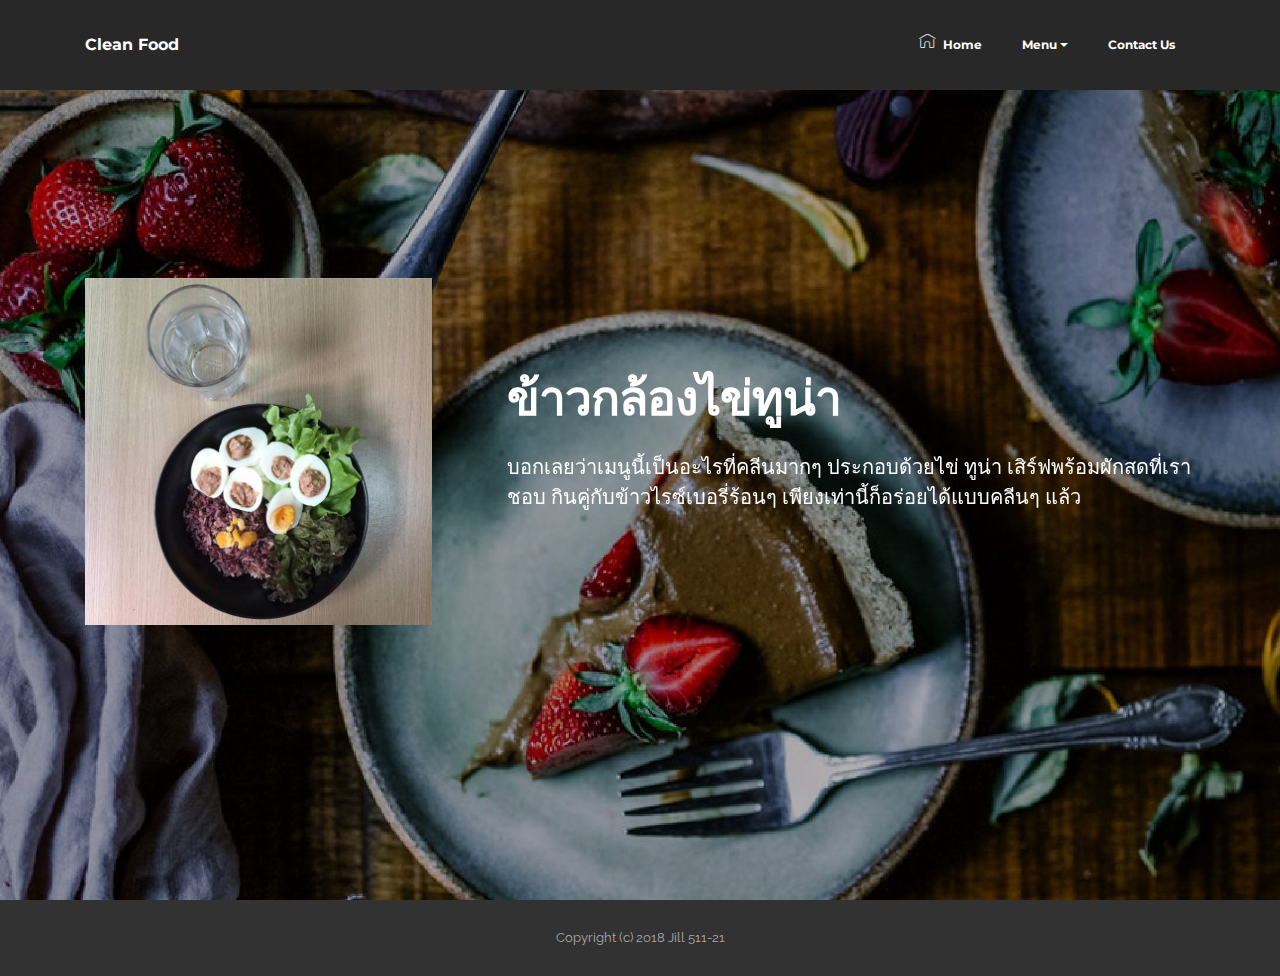
<file: page5.html>
<!DOCTYPE html>
<html>
<head>
  <!-- Site made with Mobirise Website Builder v3.12.1, https://mobirise.com -->
  <meta charset="UTF-8">
  <meta http-equiv="X-UA-Compatible" content="IE=edge">
  <meta name="generator" content="Mobirise v3.12.1, mobirise.com">
  <meta name="viewport" content="width=device-width, initial-scale=1">
  <link rel="shortcut icon" href="assets/images/logo.png" type="image/x-icon">
  <meta name="description" content="">
  
  <link rel="stylesheet" href="https://fonts.googleapis.com/css?family=Lora:400,700,400italic,700italic&amp;subset=latin">
  <link rel="stylesheet" href="https://fonts.googleapis.com/css?family=Montserrat:400,700">
  <link rel="stylesheet" href="https://fonts.googleapis.com/css?family=Raleway:100,100i,200,200i,300,300i,400,400i,500,500i,600,600i,700,700i,800,800i,900,900i">
  <link rel="stylesheet" href="assets/bootstrap-material-design-font/css/material.css">
  <link rel="stylesheet" href="assets/web/assets/mobirise-icons/mobirise-icons.css">
  <link rel="stylesheet" href="assets/tether/tether.min.css">
  <link rel="stylesheet" href="assets/bootstrap/css/bootstrap.min.css">
  <link rel="stylesheet" href="assets/dropdown/css/style.css">
  <link rel="stylesheet" href="assets/animate.css/animate.min.css">
  <link rel="stylesheet" href="assets/theme/css/style.css">
  <link rel="stylesheet" href="assets/mobirise/css/mbr-additional.css" type="text/css">
  
  
  
</head>
<body>
<section id="ext_menu-d">

    <nav class="navbar navbar-dropdown navbar-fixed-top">
        <div class="container">

            <div class="mbr-table">
                <div class="mbr-table-cell">

                    <div class="navbar-brand">
                        
                        <a class="navbar-caption" href="index.html">Clean Food</a>
                    </div>

                </div>
                <div class="mbr-table-cell">

                    <button class="navbar-toggler pull-xs-right hidden-md-up" type="button" data-toggle="collapse" data-target="#exCollapsingNavbar">
                        <div class="hamburger-icon"></div>
                    </button>

                    <ul class="nav-dropdown collapse pull-xs-right nav navbar-nav navbar-toggleable-sm" id="exCollapsingNavbar"><li class="nav-item"><a class="nav-link link" href="index.html"><span class="mbri-home mbr-iconfont mbr-iconfont-btn"></span>Home</a></li><li class="nav-item dropdown"><a class="nav-link link dropdown-toggle" href="https://mobirise.com/" data-toggle="dropdown-submenu" aria-expanded="false">Menu</a><div class="dropdown-menu"><a class="dropdown-item" href="page2.html">ขนมปังทูน่า</a><a class="dropdown-item" href="page3.html">แซนวิชไข่คน + ทูน่า</a><a class="dropdown-item" href="page4.html">ข้าวกล้องคลุกสับปะรดใส่อกไก่</a><a class="dropdown-item" href="page5.html">ข้าวกล้องไข่ทูน่า</a><a class="dropdown-item" href="page6.html">ก๋วยเตี๋ยวหมี่ข้าวกล้องต้มยำแห้ง</a><a class="dropdown-item" href="page7.html">ข้าวคลุกอโวคาโดอกไก่ + ไข่เจียวใส่ดอกขจร</a><a class="dropdown-item" href="page8.html">ข้าวคลุกไข่เจียว ปูอัด อกไก่ ราดด้วยเสาวรส</a><a class="dropdown-item" href="page9.html">นมจืดใส่แอลมอน อโวคาโด งาดำ</a><a class="dropdown-item" href="page10.html">ส้มตำ ไก่นึ่ง แบบคลีน</a><a class="dropdown-item" href="page11.html">ขนมปังออมเลททูน่า + เสาวรส</a></div></li><li class="nav-item"><a class="nav-link link" href="page12.html">Contact Us</a></li></ul>
                    <button hidden="" class="navbar-toggler navbar-close" type="button" data-toggle="collapse" data-target="#exCollapsingNavbar">
                        <div class="close-icon"></div>
                    </button>

                </div>
            </div>

        </div>
    </nav>

</section>

<section class="engine"><a rel="external" href="https://mobirise.com">https://mobirise.com/</a></section><section class="mbr-section mbr-section-hero mbr-section-full header2 mbr-parallax-background mbr-after-navbar" id="header2-e" style="background-image: url(assets/images/mbr-2000x2500.jpg);">

    <div class="mbr-overlay" style="opacity: 0.3; background-color: rgb(0, 0, 0);">
    </div>

    <div class="mbr-table mbr-table-full">
        <div class="mbr-table-cell">

            <div class="container">
                <div class="mbr-section row">
                    <div class="mbr-table-md-up">
                        
                        <div class="mbr-table-cell mbr-right-padding-md-up mbr-valign-top col-md-7 image-size" style="width: 37%;">
                            <div class="mbr-figure"><img src="assets/images/4-1400x1400.jpg"></div>
                        </div>
                        <div class="mbr-table-cell col-md-5 text-xs-center text-md-left content-size">

                            <h3 class="mbr-section-title display-2">ข้าวกล้องไข่ทูน่า</h3>

                            <div class="mbr-section-text">
                                <p>บอกเลยว่าเมนูนี้เป็นอะไรที่คลีนมากๆ ประกอบด้วยไข่ ทูน่า เสิร์ฟพร้อมผักสดที่เราชอบ กินคู่กับข้าวไรซ์เบอรี่ร้อนๆ เพียงเท่านี้ก็อร่อยได้แบบคลีนๆ แล้ว</p>
                            </div>

                            

                        </div>

                        
                        

                    </div>
                </div>
            </div>

        </div>
    </div>

    

</section>

<footer class="mbr-small-footer mbr-section mbr-section-nopadding" id="footer1-s" style="background-color: rgb(50, 50, 50); padding-top: 1.75rem; padding-bottom: 1.75rem;">
    
    <div class="container">
        <p class="text-xs-center">Copyright (c) 2018 Jill 511-21</p>
    </div>
</footer>


  <script src="assets/web/assets/jquery/jquery.min.js"></script>
  <script src="assets/tether/tether.min.js"></script>
  <script src="assets/bootstrap/js/bootstrap.min.js"></script>
  <script src="assets/smooth-scroll/smooth-scroll.js"></script>
  <script src="assets/dropdown/js/script.min.js"></script>
  <script src="assets/touch-swipe/jquery.touch-swipe.min.js"></script>
  <script src="assets/viewport-checker/jquery.viewportchecker.js"></script>
  <script src="assets/jarallax/jarallax.js"></script>
  <script src="assets/theme/js/script.js"></script>
  
  
  <input name="animation" type="hidden">
  </body>
</html>
</file>
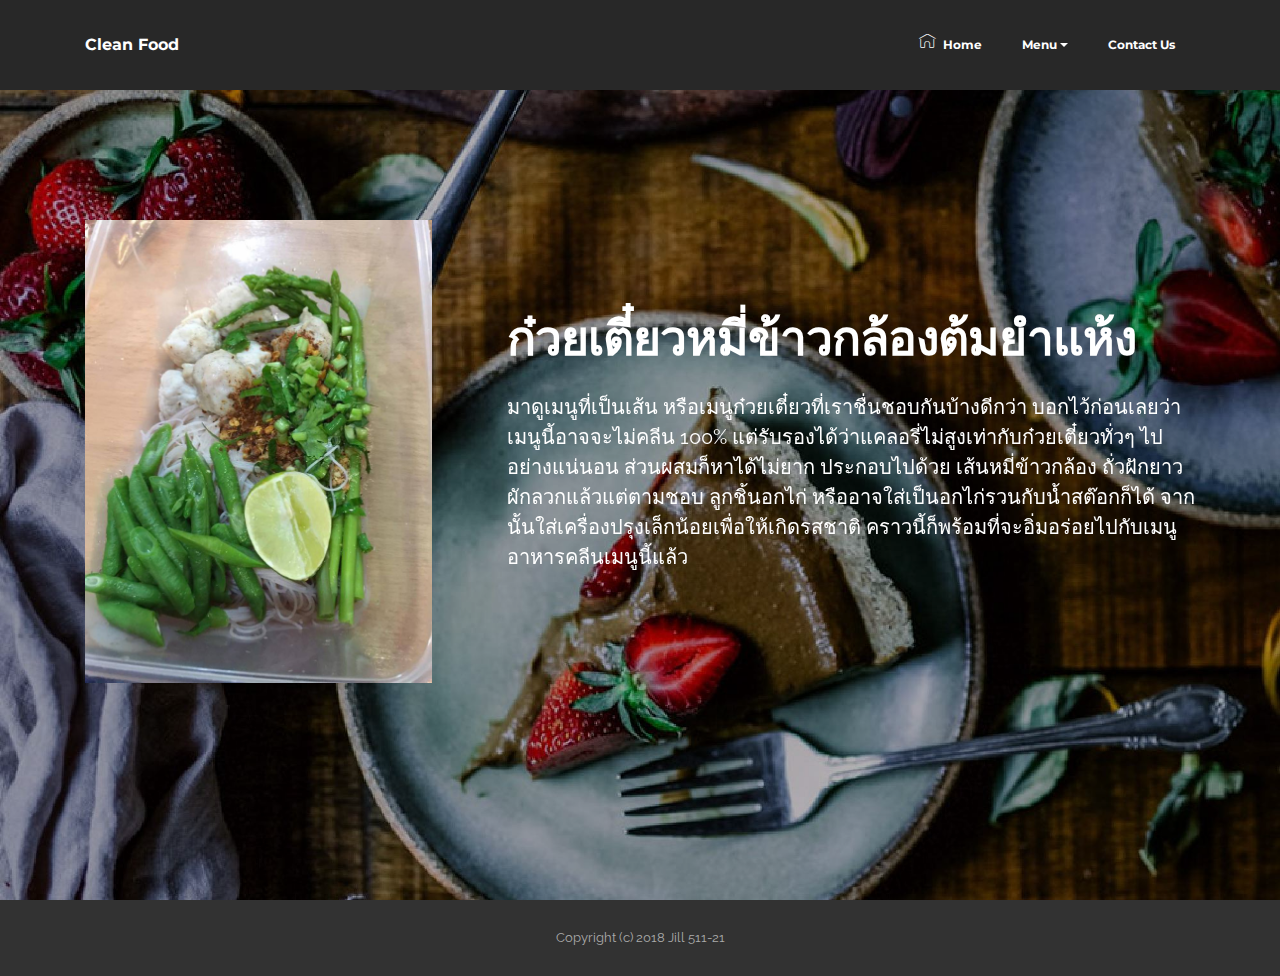
<file: page6.html>
<!DOCTYPE html>
<html>
<head>
  <!-- Site made with Mobirise Website Builder v3.12.1, https://mobirise.com -->
  <meta charset="UTF-8">
  <meta http-equiv="X-UA-Compatible" content="IE=edge">
  <meta name="generator" content="Mobirise v3.12.1, mobirise.com">
  <meta name="viewport" content="width=device-width, initial-scale=1">
  <link rel="shortcut icon" href="assets/images/logo.png" type="image/x-icon">
  <meta name="description" content="">
  
  <link rel="stylesheet" href="https://fonts.googleapis.com/css?family=Lora:400,700,400italic,700italic&amp;subset=latin">
  <link rel="stylesheet" href="https://fonts.googleapis.com/css?family=Montserrat:400,700">
  <link rel="stylesheet" href="https://fonts.googleapis.com/css?family=Raleway:100,100i,200,200i,300,300i,400,400i,500,500i,600,600i,700,700i,800,800i,900,900i">
  <link rel="stylesheet" href="assets/bootstrap-material-design-font/css/material.css">
  <link rel="stylesheet" href="assets/web/assets/mobirise-icons/mobirise-icons.css">
  <link rel="stylesheet" href="assets/tether/tether.min.css">
  <link rel="stylesheet" href="assets/bootstrap/css/bootstrap.min.css">
  <link rel="stylesheet" href="assets/dropdown/css/style.css">
  <link rel="stylesheet" href="assets/animate.css/animate.min.css">
  <link rel="stylesheet" href="assets/theme/css/style.css">
  <link rel="stylesheet" href="assets/mobirise/css/mbr-additional.css" type="text/css">
  
  
  
</head>
<body>
<section id="ext_menu-f">

    <nav class="navbar navbar-dropdown navbar-fixed-top">
        <div class="container">

            <div class="mbr-table">
                <div class="mbr-table-cell">

                    <div class="navbar-brand">
                        
                        <a class="navbar-caption" href="index.html">Clean Food</a>
                    </div>

                </div>
                <div class="mbr-table-cell">

                    <button class="navbar-toggler pull-xs-right hidden-md-up" type="button" data-toggle="collapse" data-target="#exCollapsingNavbar">
                        <div class="hamburger-icon"></div>
                    </button>

                    <ul class="nav-dropdown collapse pull-xs-right nav navbar-nav navbar-toggleable-sm" id="exCollapsingNavbar"><li class="nav-item"><a class="nav-link link" href="index.html"><span class="mbri-home mbr-iconfont mbr-iconfont-btn"></span>Home</a></li><li class="nav-item dropdown"><a class="nav-link link dropdown-toggle" href="https://mobirise.com/" data-toggle="dropdown-submenu" aria-expanded="false">Menu</a><div class="dropdown-menu"><a class="dropdown-item" href="page2.html">ขนมปังทูน่า</a><a class="dropdown-item" href="page3.html">แซนวิชไข่คน + ทูน่า</a><a class="dropdown-item" href="page4.html">ข้าวกล้องคลุกสับปะรดใส่อกไก่</a><a class="dropdown-item" href="page5.html">ข้าวกล้องไข่ทูน่า</a><a class="dropdown-item" href="page6.html">ก๋วยเตี๋ยวหมี่ข้าวกล้องต้มยำแห้ง</a><a class="dropdown-item" href="page7.html">ข้าวคลุกอโวคาโดอกไก่ + ไข่เจียวใส่ดอกขจร</a><a class="dropdown-item" href="page8.html">ข้าวคลุกไข่เจียว ปูอัด อกไก่ ราดด้วยเสาวรส</a><a class="dropdown-item" href="page9.html">นมจืดใส่แอลมอน อโวคาโด งาดำ</a><a class="dropdown-item" href="page10.html">ส้มตำ ไก่นึ่ง แบบคลีน</a><a class="dropdown-item" href="page11.html">ขนมปังออมเลททูน่า + เสาวรส</a></div></li><li class="nav-item"><a class="nav-link link" href="page12.html">Contact Us</a></li></ul>
                    <button hidden="" class="navbar-toggler navbar-close" type="button" data-toggle="collapse" data-target="#exCollapsingNavbar">
                        <div class="close-icon"></div>
                    </button>

                </div>
            </div>

        </div>
    </nav>

</section>

<section class="engine"><a rel="external" href="https://mobirise.com">Mobirise Website Builder</a></section><section class="mbr-section mbr-section-hero mbr-section-full header2 mbr-parallax-background mbr-after-navbar" id="header2-g" style="background-image: url(assets/images/mbr-2000x2500.jpg);">

    <div class="mbr-overlay" style="opacity: 0.3; background-color: rgb(0, 0, 0);">
    </div>

    <div class="mbr-table mbr-table-full">
        <div class="mbr-table-cell">

            <div class="container">
                <div class="mbr-section row">
                    <div class="mbr-table-md-up">
                        
                        <div class="mbr-table-cell mbr-right-padding-md-up mbr-valign-top col-md-7 image-size" style="width: 37%;">
                            <div class="mbr-figure"><img src="assets/images/5-1400x1866.jpg"></div>
                        </div>
                        <div class="mbr-table-cell col-md-5 text-xs-center text-md-left content-size">

                            <h3 class="mbr-section-title display-2">ก๋วยเตี๋ยวหมี่ข้าวกล้องต้มยำแห้ง</h3>

                            <div class="mbr-section-text">
                                <p>มาดูเมนูที่เป็นเส้น หรือเมนูก๋วยเตี๋ยวที่เราชื่นชอบกันบ้างดีกว่า บอกไว้ก่อนเลยว่าเมนูนี้อาจจะไม่คลีน 100% แต่รับรองได้ว่าแคลอรี่ไม่สูงเท่ากับก๋วยเตี๋ยวทั่วๆ ไปอย่างแน่นอน ส่วนผสมก็หาได้ไม่ยาก ประกอบไปด้วย เส้นหมี่ข้าวกล้อง ถั่วฝักยาว ผักลวกแล้วแต่ตามชอบ ลูกชิ้นอกไก่ หรืออาจใส่เป็นอกไก่รวนกับน้ำสต๊อกก็ได้ จากนั้นใส่เครื่องปรุงเล็กน้อยเพื่อให้เกิดรสชาติ คราวนี้ก็พร้อมที่จะอิ่มอร่อยไปกับเมนูอาหารคลีนเมนูนี้แล้ว<br></p>
                            </div>

                            

                        </div>

                        
                        

                    </div>
                </div>
            </div>

        </div>
    </div>

    

</section>

<footer class="mbr-small-footer mbr-section mbr-section-nopadding" id="footer1-s" style="background-color: rgb(50, 50, 50); padding-top: 1.75rem; padding-bottom: 1.75rem;">
    
    <div class="container">
        <p class="text-xs-center">Copyright (c) 2018 Jill 511-21</p>
    </div>
</footer>


  <script src="assets/web/assets/jquery/jquery.min.js"></script>
  <script src="assets/tether/tether.min.js"></script>
  <script src="assets/bootstrap/js/bootstrap.min.js"></script>
  <script src="assets/smooth-scroll/smooth-scroll.js"></script>
  <script src="assets/dropdown/js/script.min.js"></script>
  <script src="assets/touch-swipe/jquery.touch-swipe.min.js"></script>
  <script src="assets/viewport-checker/jquery.viewportchecker.js"></script>
  <script src="assets/jarallax/jarallax.js"></script>
  <script src="assets/theme/js/script.js"></script>
  
  
  <input name="animation" type="hidden">
  </body>
</html>
</file>
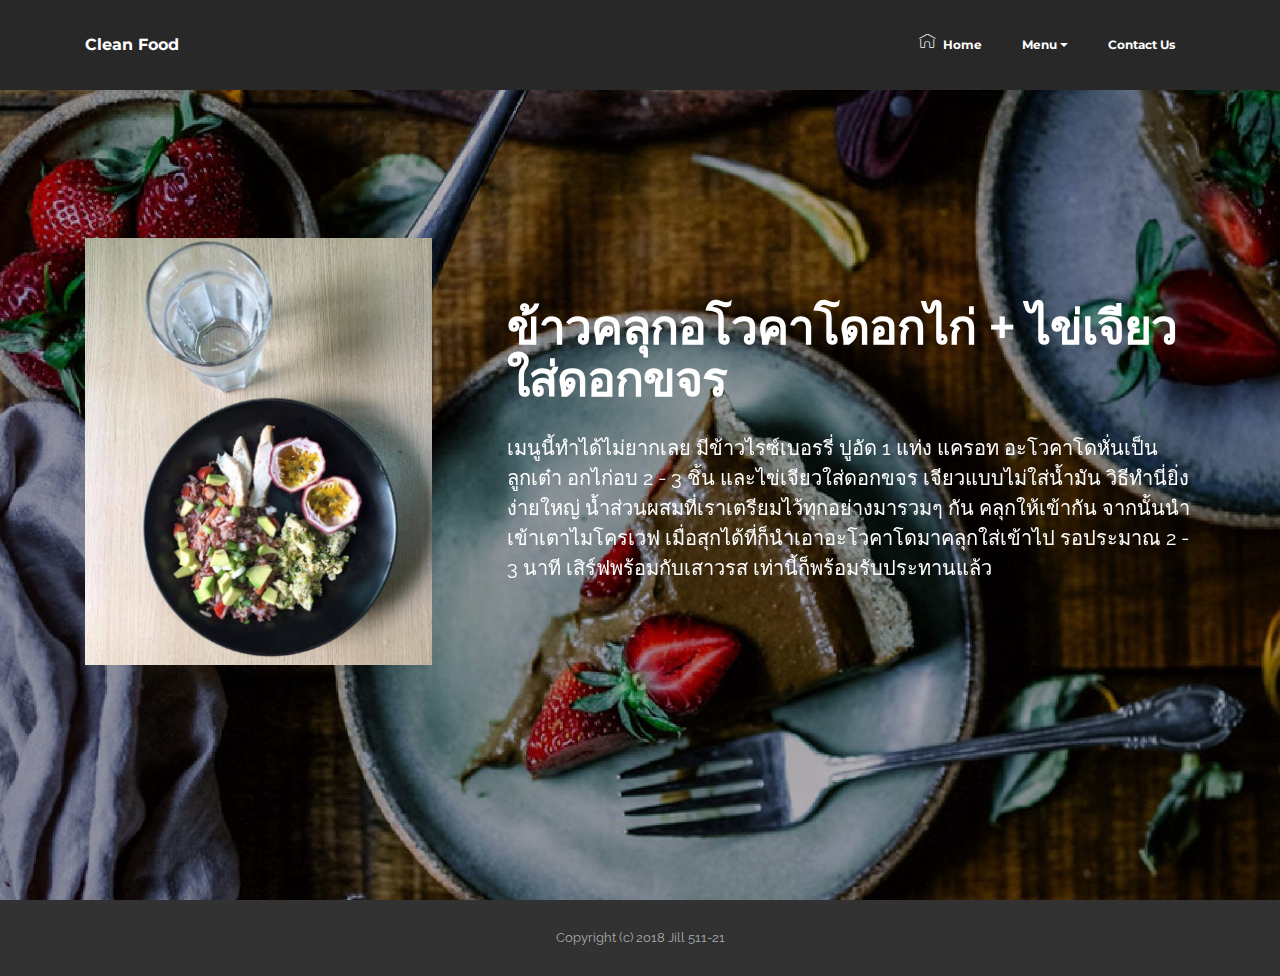
<file: page7.html>
<!DOCTYPE html>
<html>
<head>
  <!-- Site made with Mobirise Website Builder v3.12.1, https://mobirise.com -->
  <meta charset="UTF-8">
  <meta http-equiv="X-UA-Compatible" content="IE=edge">
  <meta name="generator" content="Mobirise v3.12.1, mobirise.com">
  <meta name="viewport" content="width=device-width, initial-scale=1">
  <link rel="shortcut icon" href="assets/images/logo.png" type="image/x-icon">
  <meta name="description" content="">
  
  <link rel="stylesheet" href="https://fonts.googleapis.com/css?family=Lora:400,700,400italic,700italic&amp;subset=latin">
  <link rel="stylesheet" href="https://fonts.googleapis.com/css?family=Montserrat:400,700">
  <link rel="stylesheet" href="https://fonts.googleapis.com/css?family=Raleway:100,100i,200,200i,300,300i,400,400i,500,500i,600,600i,700,700i,800,800i,900,900i">
  <link rel="stylesheet" href="assets/bootstrap-material-design-font/css/material.css">
  <link rel="stylesheet" href="assets/web/assets/mobirise-icons/mobirise-icons.css">
  <link rel="stylesheet" href="assets/tether/tether.min.css">
  <link rel="stylesheet" href="assets/bootstrap/css/bootstrap.min.css">
  <link rel="stylesheet" href="assets/dropdown/css/style.css">
  <link rel="stylesheet" href="assets/animate.css/animate.min.css">
  <link rel="stylesheet" href="assets/theme/css/style.css">
  <link rel="stylesheet" href="assets/mobirise/css/mbr-additional.css" type="text/css">
  
  
  
</head>
<body>
<section id="ext_menu-h">

    <nav class="navbar navbar-dropdown navbar-fixed-top">
        <div class="container">

            <div class="mbr-table">
                <div class="mbr-table-cell">

                    <div class="navbar-brand">
                        
                        <a class="navbar-caption" href="index.html">Clean Food</a>
                    </div>

                </div>
                <div class="mbr-table-cell">

                    <button class="navbar-toggler pull-xs-right hidden-md-up" type="button" data-toggle="collapse" data-target="#exCollapsingNavbar">
                        <div class="hamburger-icon"></div>
                    </button>

                    <ul class="nav-dropdown collapse pull-xs-right nav navbar-nav navbar-toggleable-sm" id="exCollapsingNavbar"><li class="nav-item"><a class="nav-link link" href="index.html"><span class="mbri-home mbr-iconfont mbr-iconfont-btn"></span>Home</a></li><li class="nav-item dropdown"><a class="nav-link link dropdown-toggle" href="https://mobirise.com/" data-toggle="dropdown-submenu" aria-expanded="false">Menu</a><div class="dropdown-menu"><a class="dropdown-item" href="page2.html">ขนมปังทูน่า</a><a class="dropdown-item" href="page3.html">แซนวิชไข่คน + ทูน่า</a><a class="dropdown-item" href="page4.html">ข้าวกล้องคลุกสับปะรดใส่อกไก่</a><a class="dropdown-item" href="page5.html">ข้าวกล้องไข่ทูน่า</a><a class="dropdown-item" href="page6.html">ก๋วยเตี๋ยวหมี่ข้าวกล้องต้มยำแห้ง</a><a class="dropdown-item" href="page7.html">ข้าวคลุกอโวคาโดอกไก่ + ไข่เจียวใส่ดอกขจร</a><a class="dropdown-item" href="page8.html">ข้าวคลุกไข่เจียว ปูอัด อกไก่ ราดด้วยเสาวรส</a><a class="dropdown-item" href="page9.html">นมจืดใส่แอลมอน อโวคาโด งาดำ</a><a class="dropdown-item" href="page10.html">ส้มตำ ไก่นึ่ง แบบคลีน</a><a class="dropdown-item" href="page11.html">ขนมปังออมเลททูน่า + เสาวรส</a></div></li><li class="nav-item"><a class="nav-link link" href="page12.html">Contact Us</a></li></ul>
                    <button hidden="" class="navbar-toggler navbar-close" type="button" data-toggle="collapse" data-target="#exCollapsingNavbar">
                        <div class="close-icon"></div>
                    </button>

                </div>
            </div>

        </div>
    </nav>

</section>

<section class="engine"><a rel="external" href="https://mobirise.com">https://mobirise.com/</a></section><section class="mbr-section mbr-section-hero mbr-section-full header2 mbr-parallax-background mbr-after-navbar" id="header2-i" style="background-image: url(assets/images/mbr-2000x2500.jpg);">

    <div class="mbr-overlay" style="opacity: 0.3; background-color: rgb(0, 0, 0);">
    </div>

    <div class="mbr-table mbr-table-full">
        <div class="mbr-table-cell">

            <div class="container">
                <div class="mbr-section row">
                    <div class="mbr-table-md-up">
                        
                        <div class="mbr-table-cell mbr-right-padding-md-up mbr-valign-top col-md-7 image-size" style="width: 37%;">
                            <div class="mbr-figure"><img src="assets/images/6-1400x1723.jpg"></div>
                        </div>
                        <div class="mbr-table-cell col-md-5 text-xs-center text-md-left content-size">

                            <h3 class="mbr-section-title display-2">ข้าวคลุกอโวคาโดอกไก่ + ไข่เจียวใส่ดอกขจร</h3>

                            <div class="mbr-section-text">
                                <p>เมนูนี้ทำได้ไม่ยากเลย มีข้าวไรซ์เบอรรี่ ปูอัด 1 แท่ง แครอท อะโวคาโดหั่นเป็นลูกเต๋า อกไก่อบ 2 - 3 ชิ้น และไข่เจียวใส่ดอกขจร เจียวแบบไม่ใส่น้ำมัน วิธีทำนี่ยิ่งง่ายใหญ่ น้ำส่วนผสมที่เราเตรียมไว้ทุกอย่างมารวมๆ กัน คลุกให้เข้ากัน จากนั้นนำเข้าเตาไมโครเวฟ เมื่อสุกได้ที่ก็นำเอาอะโวคาโดมาคลุกใส่เข้าไป รอประมาณ 2 - 3 นาที เสิร์ฟพร้อมกับเสาวรส เท่านี้ก็พร้อมรับประทานแล้ว</p>
                            </div>

                            

                        </div>

                        
                        

                    </div>
                </div>
            </div>

        </div>
    </div>

    

</section>

<footer class="mbr-small-footer mbr-section mbr-section-nopadding" id="footer1-s" style="background-color: rgb(50, 50, 50); padding-top: 1.75rem; padding-bottom: 1.75rem;">
    
    <div class="container">
        <p class="text-xs-center">Copyright (c) 2018 Jill 511-21</p>
    </div>
</footer>


  <script src="assets/web/assets/jquery/jquery.min.js"></script>
  <script src="assets/tether/tether.min.js"></script>
  <script src="assets/bootstrap/js/bootstrap.min.js"></script>
  <script src="assets/smooth-scroll/smooth-scroll.js"></script>
  <script src="assets/dropdown/js/script.min.js"></script>
  <script src="assets/touch-swipe/jquery.touch-swipe.min.js"></script>
  <script src="assets/viewport-checker/jquery.viewportchecker.js"></script>
  <script src="assets/jarallax/jarallax.js"></script>
  <script src="assets/theme/js/script.js"></script>
  
  
  <input name="animation" type="hidden">
  </body>
</html>
</file>
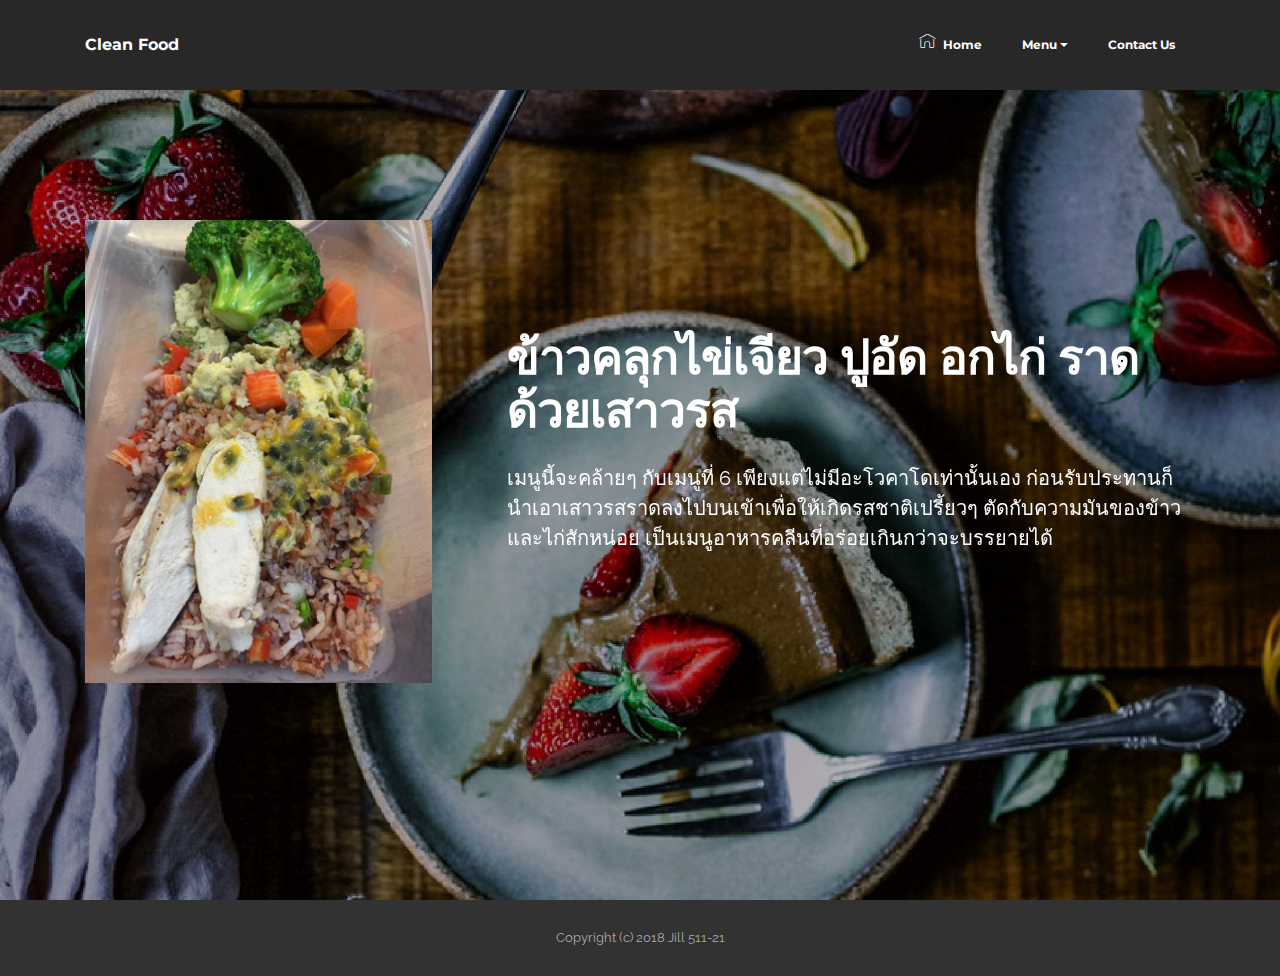
<file: page8.html>
<!DOCTYPE html>
<html>
<head>
  <!-- Site made with Mobirise Website Builder v3.12.1, https://mobirise.com -->
  <meta charset="UTF-8">
  <meta http-equiv="X-UA-Compatible" content="IE=edge">
  <meta name="generator" content="Mobirise v3.12.1, mobirise.com">
  <meta name="viewport" content="width=device-width, initial-scale=1">
  <link rel="shortcut icon" href="assets/images/logo.png" type="image/x-icon">
  <meta name="description" content="">
  
  <link rel="stylesheet" href="https://fonts.googleapis.com/css?family=Lora:400,700,400italic,700italic&amp;subset=latin">
  <link rel="stylesheet" href="https://fonts.googleapis.com/css?family=Montserrat:400,700">
  <link rel="stylesheet" href="https://fonts.googleapis.com/css?family=Raleway:100,100i,200,200i,300,300i,400,400i,500,500i,600,600i,700,700i,800,800i,900,900i">
  <link rel="stylesheet" href="assets/bootstrap-material-design-font/css/material.css">
  <link rel="stylesheet" href="assets/web/assets/mobirise-icons/mobirise-icons.css">
  <link rel="stylesheet" href="assets/tether/tether.min.css">
  <link rel="stylesheet" href="assets/bootstrap/css/bootstrap.min.css">
  <link rel="stylesheet" href="assets/dropdown/css/style.css">
  <link rel="stylesheet" href="assets/animate.css/animate.min.css">
  <link rel="stylesheet" href="assets/theme/css/style.css">
  <link rel="stylesheet" href="assets/mobirise/css/mbr-additional.css" type="text/css">
  
  
  
</head>
<body>
<section id="ext_menu-j">

    <nav class="navbar navbar-dropdown navbar-fixed-top">
        <div class="container">

            <div class="mbr-table">
                <div class="mbr-table-cell">

                    <div class="navbar-brand">
                        
                        <a class="navbar-caption" href="index.html">Clean Food</a>
                    </div>

                </div>
                <div class="mbr-table-cell">

                    <button class="navbar-toggler pull-xs-right hidden-md-up" type="button" data-toggle="collapse" data-target="#exCollapsingNavbar">
                        <div class="hamburger-icon"></div>
                    </button>

                    <ul class="nav-dropdown collapse pull-xs-right nav navbar-nav navbar-toggleable-sm" id="exCollapsingNavbar"><li class="nav-item"><a class="nav-link link" href="index.html"><span class="mbri-home mbr-iconfont mbr-iconfont-btn"></span>Home</a></li><li class="nav-item dropdown"><a class="nav-link link dropdown-toggle" href="https://mobirise.com/" data-toggle="dropdown-submenu" aria-expanded="false">Menu</a><div class="dropdown-menu"><a class="dropdown-item" href="page2.html">ขนมปังทูน่า</a><a class="dropdown-item" href="page3.html">แซนวิชไข่คน + ทูน่า</a><a class="dropdown-item" href="page4.html">ข้าวกล้องคลุกสับปะรดใส่อกไก่</a><a class="dropdown-item" href="page5.html">ข้าวกล้องไข่ทูน่า</a><a class="dropdown-item" href="page6.html">ก๋วยเตี๋ยวหมี่ข้าวกล้องต้มยำแห้ง</a><a class="dropdown-item" href="page7.html">ข้าวคลุกอโวคาโดอกไก่ + ไข่เจียวใส่ดอกขจร</a><a class="dropdown-item" href="page8.html">ข้าวคลุกไข่เจียว ปูอัด อกไก่ ราดด้วยเสาวรส</a><a class="dropdown-item" href="page9.html">นมจืดใส่แอลมอน อโวคาโด งาดำ</a><a class="dropdown-item" href="page10.html">ส้มตำ ไก่นึ่ง แบบคลีน</a><a class="dropdown-item" href="page11.html">ขนมปังออมเลททูน่า + เสาวรส</a></div></li><li class="nav-item"><a class="nav-link link" href="page12.html">Contact Us</a></li></ul>
                    <button hidden="" class="navbar-toggler navbar-close" type="button" data-toggle="collapse" data-target="#exCollapsingNavbar">
                        <div class="close-icon"></div>
                    </button>

                </div>
            </div>

        </div>
    </nav>

</section>

<section class="engine"><a rel="external" href="https://mobirise.com">https://mobirise.com/</a></section><section class="mbr-section mbr-section-hero mbr-section-full header2 mbr-parallax-background mbr-after-navbar" id="header2-k" style="background-image: url(assets/images/mbr-2000x2500.jpg);">

    <div class="mbr-overlay" style="opacity: 0.3; background-color: rgb(0, 0, 0);">
    </div>

    <div class="mbr-table mbr-table-full">
        <div class="mbr-table-cell">

            <div class="container">
                <div class="mbr-section row">
                    <div class="mbr-table-md-up">
                        
                        <div class="mbr-table-cell mbr-right-padding-md-up mbr-valign-top col-md-7 image-size" style="width: 37%;">
                            <div class="mbr-figure"><img src="assets/images/7-1400x1866.jpg"></div>
                        </div>
                        <div class="mbr-table-cell col-md-5 text-xs-center text-md-left content-size">

                            <h3 class="mbr-section-title display-2">ข้าวคลุกไข่เจียว ปูอัด อกไก่ ราดด้วยเสาวรส</h3>

                            <div class="mbr-section-text">
                                <p>เมนูนี้จะคล้ายๆ กับเมนูที่ 6 เพียงแต่ไม่มีอะโวคาโดเท่านั้นเอง ก่อนรับประทานก็นำเอาเสาวรสราดลงไปบนเข้าเพื่อให้เกิดรสชาติเปรี้ยวๆ ตัดกับความมันของข้าวและไก่สักหน่อย เป็นเมนูอาหารคลีนที่อร่อยเกินกว่าจะบรรยายได้</p>
                            </div>

                            

                        </div>

                        
                        

                    </div>
                </div>
            </div>

        </div>
    </div>

    

</section>

<footer class="mbr-small-footer mbr-section mbr-section-nopadding" id="footer1-s" style="background-color: rgb(50, 50, 50); padding-top: 1.75rem; padding-bottom: 1.75rem;">
    
    <div class="container">
        <p class="text-xs-center">Copyright (c) 2018 Jill 511-21</p>
    </div>
</footer>


  <script src="assets/web/assets/jquery/jquery.min.js"></script>
  <script src="assets/tether/tether.min.js"></script>
  <script src="assets/bootstrap/js/bootstrap.min.js"></script>
  <script src="assets/smooth-scroll/smooth-scroll.js"></script>
  <script src="assets/dropdown/js/script.min.js"></script>
  <script src="assets/touch-swipe/jquery.touch-swipe.min.js"></script>
  <script src="assets/viewport-checker/jquery.viewportchecker.js"></script>
  <script src="assets/jarallax/jarallax.js"></script>
  <script src="assets/theme/js/script.js"></script>
  
  
  <input name="animation" type="hidden">
  </body>
</html>
</file>
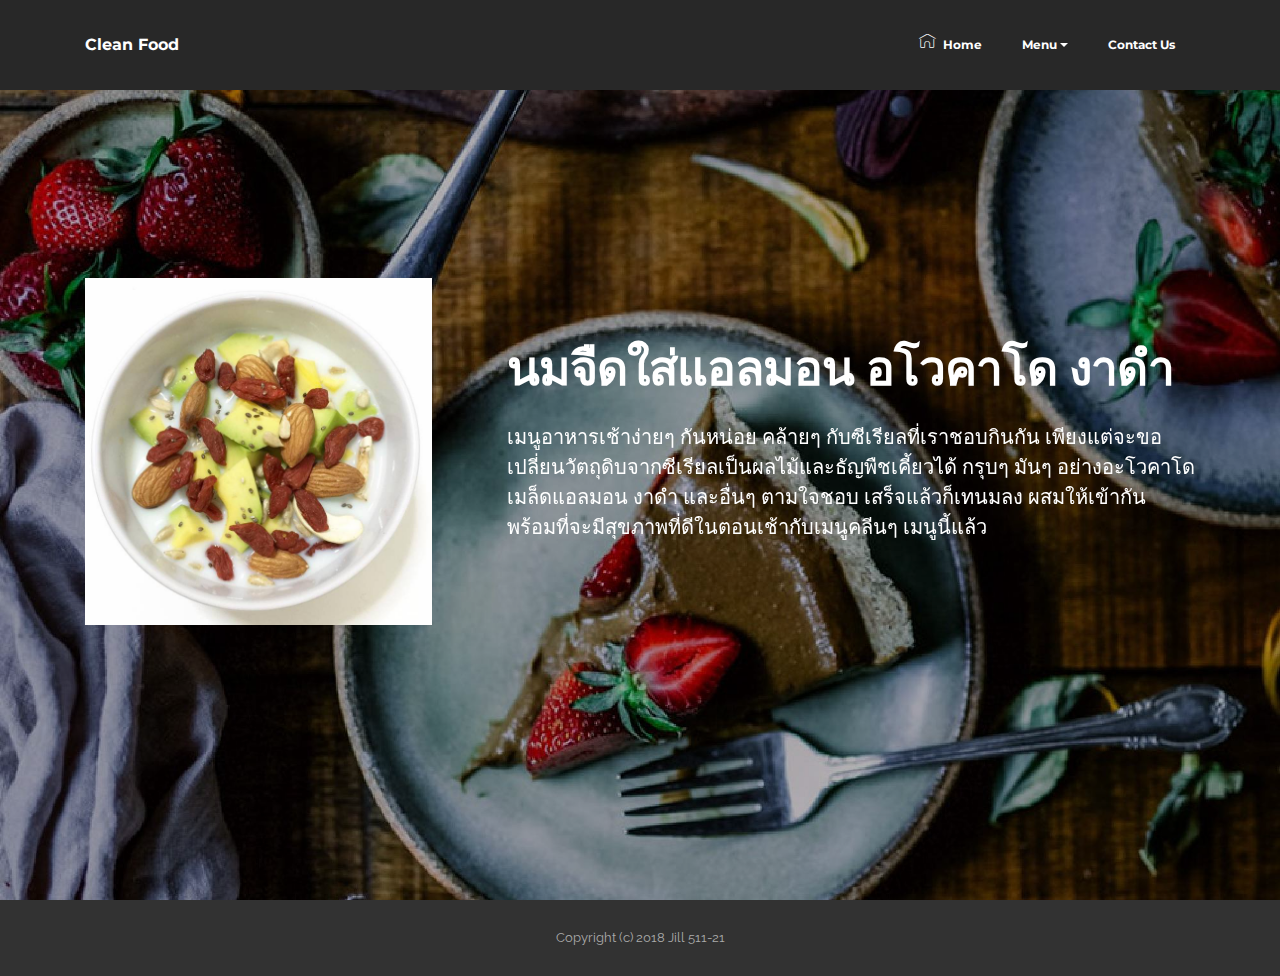
<file: page9.html>
<!DOCTYPE html>
<html>
<head>
  <!-- Site made with Mobirise Website Builder v3.12.1, https://mobirise.com -->
  <meta charset="UTF-8">
  <meta http-equiv="X-UA-Compatible" content="IE=edge">
  <meta name="generator" content="Mobirise v3.12.1, mobirise.com">
  <meta name="viewport" content="width=device-width, initial-scale=1">
  <link rel="shortcut icon" href="assets/images/logo.png" type="image/x-icon">
  <meta name="description" content="">
  
  <link rel="stylesheet" href="https://fonts.googleapis.com/css?family=Lora:400,700,400italic,700italic&amp;subset=latin">
  <link rel="stylesheet" href="https://fonts.googleapis.com/css?family=Montserrat:400,700">
  <link rel="stylesheet" href="https://fonts.googleapis.com/css?family=Raleway:100,100i,200,200i,300,300i,400,400i,500,500i,600,600i,700,700i,800,800i,900,900i">
  <link rel="stylesheet" href="assets/bootstrap-material-design-font/css/material.css">
  <link rel="stylesheet" href="assets/web/assets/mobirise-icons/mobirise-icons.css">
  <link rel="stylesheet" href="assets/tether/tether.min.css">
  <link rel="stylesheet" href="assets/bootstrap/css/bootstrap.min.css">
  <link rel="stylesheet" href="assets/dropdown/css/style.css">
  <link rel="stylesheet" href="assets/animate.css/animate.min.css">
  <link rel="stylesheet" href="assets/theme/css/style.css">
  <link rel="stylesheet" href="assets/mobirise/css/mbr-additional.css" type="text/css">
  
  
  
</head>
<body>
<section id="ext_menu-l">

    <nav class="navbar navbar-dropdown navbar-fixed-top">
        <div class="container">

            <div class="mbr-table">
                <div class="mbr-table-cell">

                    <div class="navbar-brand">
                        
                        <a class="navbar-caption" href="index.html">Clean Food</a>
                    </div>

                </div>
                <div class="mbr-table-cell">

                    <button class="navbar-toggler pull-xs-right hidden-md-up" type="button" data-toggle="collapse" data-target="#exCollapsingNavbar">
                        <div class="hamburger-icon"></div>
                    </button>

                    <ul class="nav-dropdown collapse pull-xs-right nav navbar-nav navbar-toggleable-sm" id="exCollapsingNavbar"><li class="nav-item"><a class="nav-link link" href="index.html"><span class="mbri-home mbr-iconfont mbr-iconfont-btn"></span>Home</a></li><li class="nav-item dropdown"><a class="nav-link link dropdown-toggle" href="https://mobirise.com/" data-toggle="dropdown-submenu" aria-expanded="false">Menu</a><div class="dropdown-menu"><a class="dropdown-item" href="page2.html">ขนมปังทูน่า</a><a class="dropdown-item" href="page3.html">แซนวิชไข่คน + ทูน่า</a><a class="dropdown-item" href="page4.html">ข้าวกล้องคลุกสับปะรดใส่อกไก่</a><a class="dropdown-item" href="page5.html">ข้าวกล้องไข่ทูน่า</a><a class="dropdown-item" href="page6.html">ก๋วยเตี๋ยวหมี่ข้าวกล้องต้มยำแห้ง</a><a class="dropdown-item" href="page7.html">ข้าวคลุกอโวคาโดอกไก่ + ไข่เจียวใส่ดอกขจร</a><a class="dropdown-item" href="page8.html">ข้าวคลุกไข่เจียว ปูอัด อกไก่ ราดด้วยเสาวรส</a><a class="dropdown-item" href="page9.html">นมจืดใส่แอลมอน อโวคาโด งาดำ</a><a class="dropdown-item" href="page10.html">ส้มตำ ไก่นึ่ง แบบคลีน</a><a class="dropdown-item" href="page11.html">ขนมปังออมเลททูน่า + เสาวรส</a></div></li><li class="nav-item"><a class="nav-link link" href="page12.html">Contact Us</a></li></ul>
                    <button hidden="" class="navbar-toggler navbar-close" type="button" data-toggle="collapse" data-target="#exCollapsingNavbar">
                        <div class="close-icon"></div>
                    </button>

                </div>
            </div>

        </div>
    </nav>

</section>

<section class="engine"><a rel="external" href="https://mobirise.com">Web Generator</a></section><section class="mbr-section mbr-section-hero mbr-section-full header2 mbr-parallax-background mbr-after-navbar" id="header2-m" style="background-image: url(assets/images/mbr-2000x2500.jpg);">

    <div class="mbr-overlay" style="opacity: 0.3; background-color: rgb(0, 0, 0);">
    </div>

    <div class="mbr-table mbr-table-full">
        <div class="mbr-table-cell">

            <div class="container">
                <div class="mbr-section row">
                    <div class="mbr-table-md-up">
                        
                        <div class="mbr-table-cell mbr-right-padding-md-up mbr-valign-top col-md-7 image-size" style="width: 37%;">
                            <div class="mbr-figure"><img src="assets/images/8-1400x1400.jpg"></div>
                        </div>
                        <div class="mbr-table-cell col-md-5 text-xs-center text-md-left content-size">

                            <h3 class="mbr-section-title display-2">นมจืดใส่แอลมอน อโวคาโด งาดำ</h3>

                            <div class="mbr-section-text">
                                <p>เมนูอาหารเช้าง่ายๆ กันหน่อย คล้ายๆ กับซีเรียลที่เราชอบกินกัน เพียงแต่จะขอเปลี่ยนวัตถุดิบจากซีเรียลเป็นผลไม้และธัญพืชเคี้ยวได้ กรุบๆ มันๆ อย่างอะโวคาโด เมล็ดแอลมอน งาดำ และอื่นๆ ตามใจชอบ เสร็จแล้วก็เทนมลง ผสมให้เข้ากัน พร้อมที่จะมีสุขภาพที่ดีในตอนเช้ากับเมนูคลีนๆ เมนูนี้แล้ว</p>
                            </div>

                            

                        </div>

                        
                        

                    </div>
                </div>
            </div>

        </div>
    </div>

    

</section>

<footer class="mbr-small-footer mbr-section mbr-section-nopadding" id="footer1-s" style="background-color: rgb(50, 50, 50); padding-top: 1.75rem; padding-bottom: 1.75rem;">
    
    <div class="container">
        <p class="text-xs-center">Copyright (c) 2018 Jill 511-21</p>
    </div>
</footer>


  <script src="assets/web/assets/jquery/jquery.min.js"></script>
  <script src="assets/tether/tether.min.js"></script>
  <script src="assets/bootstrap/js/bootstrap.min.js"></script>
  <script src="assets/smooth-scroll/smooth-scroll.js"></script>
  <script src="assets/dropdown/js/script.min.js"></script>
  <script src="assets/touch-swipe/jquery.touch-swipe.min.js"></script>
  <script src="assets/viewport-checker/jquery.viewportchecker.js"></script>
  <script src="assets/jarallax/jarallax.js"></script>
  <script src="assets/theme/js/script.js"></script>
  
  
  <input name="animation" type="hidden">
  </body>
</html>
</file>
<file: assets/bootstrap-material-design-font/css/material.css>
@font-face {
  font-family: 'Material-Design-Icons';
  src: url('../fonts/Material-Design-Icons.eot?3ocs8m');
  src: url('../fonts/Material-Design-Icons.eot?#iefix3ocs8m') format('embedded-opentype'), url('../fonts/Material-Design-Icons.woff?3ocs8m') format('woff'), url('../fonts/Material-Design-Icons.ttf?3ocs8m') format('truetype'), url('../fonts/Material-Design-Icons.svg?3ocs8m#Material-Design-Icons') format('svg');
  font-weight: normal;
  font-style: normal;
}
[class^="mdi-"],
[class*="mdi-"] {
  speak: none;
  display: inline-block;
  font-style: normal;
  font-variant:normal;
  font-weight:normal;
  /*font-size:24px;*/
  line-height:1;
  font-family:'Material-Design-Icons' !important;
  text-rendering: auto;
  
  -webkit-font-smoothing: antialiased;
  -moz-osx-font-smoothing: grayscale;
  -webkit-transform: translate(0, 0);
      -ms-transform: translate(0, 0);
          transform: translate(0, 0);
}
[class^="mdi-"]:before,
[class*="mdi-"]:before {
  display: inline-block;
  speak: none;
  text-decoration: inherit;
}
[class^="mdi-"].pull-left,
[class*="mdi-"].pull-left {
  margin-right: .3em;
}
[class^="mdi-"].pull-right,
[class*="mdi-"].pull-right {
  margin-left: .3em;
}
[class^="mdi-"].mdi-lg:before,
[class*="mdi-"].mdi-lg:before,
[class^="mdi-"].mdi-lg:after,
[class*="mdi-"].mdi-lg:after {
  font-size: 1.33333333em;
  line-height: 0.75em;
  vertical-align: -15%;
}
[class^="mdi-"].mdi-2x:before,
[class*="mdi-"].mdi-2x:before,
[class^="mdi-"].mdi-2x:after,
[class*="mdi-"].mdi-2x:after {
  font-size: 2em;
}
[class^="mdi-"].mdi-3x:before,
[class*="mdi-"].mdi-3x:before,
[class^="mdi-"].mdi-3x:after,
[class*="mdi-"].mdi-3x:after {
  font-size: 3em;
}
[class^="mdi-"].mdi-4x:before,
[class*="mdi-"].mdi-4x:before,
[class^="mdi-"].mdi-4x:after,
[class*="mdi-"].mdi-4x:after {
  font-size: 4em;
}
[class^="mdi-"].mdi-5x:before,
[class*="mdi-"].mdi-5x:before,
[class^="mdi-"].mdi-5x:after,
[class*="mdi-"].mdi-5x:after {
  font-size: 5em;
}
[class^="mdi-device-signal-cellular-"]:after,
[class^="mdi-device-battery-"]:after,
[class^="mdi-device-battery-charging-"]:after,
[class^="mdi-device-signal-cellular-connected-no-internet-"]:after,
[class^="mdi-device-signal-wifi-"]:after,
[class^="mdi-device-signal-wifi-statusbar-not-connected"]:after,
.mdi-device-network-wifi:after {
  opacity: .3;
  position: absolute;
  left: 0;
  top: 0;
  z-index: 1;
  display: inline-block;
  speak: none;
  text-decoration: inherit;
}
[class^="mdi-device-signal-cellular-"]:after {
  content: "\e758";
}
[class^="mdi-device-battery-"]:after {
  content: "\e735";
}
[class^="mdi-device-battery-charging-"]:after {
  content: "\e733";
}
[class^="mdi-device-signal-cellular-connected-no-internet-"]:after {
  content: "\e75d";
}
[class^="mdi-device-signal-wifi-"]:after,
.mdi-device-network-wifi:after {
  content: "\e765";
}
[class^="mdi-device-signal-wifi-statusbasr-not-connected"]:after {
  content: "\e8f7";
}
.mdi-device-signal-cellular-off:after,
.mdi-device-signal-cellular-null:after,
.mdi-device-signal-cellular-no-sim:after,
.mdi-device-signal-wifi-off:after,
.mdi-device-signal-wifi-4-bar:after,
.mdi-device-signal-cellular-4-bar:after,
.mdi-device-battery-alert:after,
.mdi-device-signal-cellular-connected-no-internet-4-bar:after,
.mdi-device-battery-std:after,
.mdi-device-battery-full .mdi-device-battery-unknown:after {
  content: "";
}
.mdi-fw {
  width: 1.28571429em;
  text-align: center;
}
.mdi-ul {
  padding-left: 0;
  margin-left: 2.14285714em;
  list-style-type: none;
}
.mdi-ul > li {
  position: relative;
}
.mdi-li {
  position: absolute;
  left: -2.14285714em;
  width: 2.14285714em;
  top: 0.14285714em;
  text-align: center;
}
.mdi-li.mdi-lg {
  left: -1.85714286em;
}
.mdi-border {
  padding: .2em .25em .15em;
  border: solid 0.08em #eeeeee;
  border-radius: .1em;
}
.mdi-spin {
  -webkit-animation: mdi-spin 2s infinite linear;
  animation: mdi-spin 2s infinite linear;
  -webkit-transform-origin: 50% 50%;
  -ms-transform-origin: 50% 50%;
      transform-origin: 50% 50%;
}
.mdi-pulse {
  -webkit-animation: mdi-spin 1s steps(8) infinite;
  animation: mdi-spin 1s steps(8) infinite;
  -webkit-transform-origin: 50% 50%;
  -ms-transform-origin: 50% 50%;
      transform-origin: 50% 50%;
}
@-webkit-keyframes mdi-spin {
  0% {
    -webkit-transform: rotate(0deg);
    transform: rotate(0deg);
  }
  100% {
    -webkit-transform: rotate(359deg);
    transform: rotate(359deg);
  }
}
@keyframes mdi-spin {
  0% {
    -webkit-transform: rotate(0deg);
    transform: rotate(0deg);
  }
  100% {
    -webkit-transform: rotate(359deg);
    transform: rotate(359deg);
  }
}
.mdi-rotate-90 {
  filter: progid:DXImageTransform.Microsoft.BasicImage(rotation=1);
  -webkit-transform: rotate(90deg);
  -ms-transform: rotate(90deg);
  transform: rotate(90deg);
}
.mdi-rotate-180 {
  filter: progid:DXImageTransform.Microsoft.BasicImage(rotation=2);
  -webkit-transform: rotate(180deg);
  -ms-transform: rotate(180deg);
  transform: rotate(180deg);
}
.mdi-rotate-270 {
  filter: progid:DXImageTransform.Microsoft.BasicImage(rotation=3);
  -webkit-transform: rotate(270deg);
  -ms-transform: rotate(270deg);
  transform: rotate(270deg);
}
.mdi-flip-horizontal {
  filter: progid:DXImageTransform.Microsoft.BasicImage(rotation=0, mirror=1);
  -webkit-transform: scale(-1, 1);
  -ms-transform: scale(-1, 1);
  transform: scale(-1, 1);
}
.mdi-flip-vertical {
  filter: progid:DXImageTransform.Microsoft.BasicImage(rotation=2, mirror=1);
  -webkit-transform: scale(1, -1);
  -ms-transform: scale(1, -1);
  transform: scale(1, -1);
}
:root .mdi-rotate-90,
:root .mdi-rotate-180,
:root .mdi-rotate-270,
:root .mdi-flip-horizontal,
:root .mdi-flip-vertical {
  -webkit-filter: none;
          filter: none;
}
.mdi-stack {
  position: relative;
  display: inline-block;
  width: 2em;
  height: 2em;
  line-height: 2em;
  vertical-align: middle;
}
.mdi-stack-1x,
.mdi-stack-2x {
  position: absolute;
  left: 0;
  width: 100%;
  text-align: center;
}
.mdi-stack-1x {
  line-height: inherit;
}
.mdi-stack-2x {
  font-size: 2em;
}
.mdi-inverse {
  color: #ffffff;
}
/* Start Icons */
.mdi-action-3d-rotation:before {
  content: "\e600";
}
.mdi-action-accessibility:before {
  content: "\e601";
}
.mdi-action-account-balance-wallet:before {
  content: "\e602";
}
.mdi-action-account-balance:before {
  content: "\e603";
}
.mdi-action-account-box:before {
  content: "\e604";
}
.mdi-action-account-child:before {
  content: "\e605";
}
.mdi-action-account-circle:before {
  content: "\e606";
}
.mdi-action-add-shopping-cart:before {
  content: "\e607";
}
.mdi-action-alarm-add:before {
  content: "\e608";
}
.mdi-action-alarm-off:before {
  content: "\e609";
}
.mdi-action-alarm-on:before {
  content: "\e60a";
}
.mdi-action-alarm:before {
  content: "\e60b";
}
.mdi-action-android:before {
  content: "\e60c";
}
.mdi-action-announcement:before {
  content: "\e60d";
}
.mdi-action-aspect-ratio:before {
  content: "\e60e";
}
.mdi-action-assessment:before {
  content: "\e60f";
}
.mdi-action-assignment-ind:before {
  content: "\e610";
}
.mdi-action-assignment-late:before {
  content: "\e611";
}
.mdi-action-assignment-return:before {
  content: "\e612";
}
.mdi-action-assignment-returned:before {
  content: "\e613";
}
.mdi-action-assignment-turned-in:before {
  content: "\e614";
}
.mdi-action-assignment:before {
  content: "\e615";
}
.mdi-action-autorenew:before {
  content: "\e616";
}
.mdi-action-backup:before {
  content: "\e617";
}
.mdi-action-book:before {
  content: "\e618";
}
.mdi-action-bookmark-outline:before {
  content: "\e619";
}
.mdi-action-bookmark:before {
  content: "\e61a";
}
.mdi-action-bug-report:before {
  content: "\e61b";
}
.mdi-action-cached:before {
  content: "\e61c";
}
.mdi-action-check-circle:before {
  content: "\e61d";
}
.mdi-action-class:before {
  content: "\e61e";
}
.mdi-action-credit-card:before {
  content: "\e61f";
}
.mdi-action-dashboard:before {
  content: "\e620";
}
.mdi-action-delete:before {
  content: "\e621";
}
.mdi-action-description:before {
  content: "\e622";
}
.mdi-action-dns:before {
  content: "\e623";
}
.mdi-action-done-all:before {
  content: "\e624";
}
.mdi-action-done:before {
  content: "\e625";
}
.mdi-action-event:before {
  content: "\e626";
}
.mdi-action-exit-to-app:before {
  content: "\e627";
}
.mdi-action-explore:before {
  content: "\e628";
}
.mdi-action-extension:before {
  content: "\e629";
}
.mdi-action-face-unlock:before {
  content: "\e62a";
}
.mdi-action-favorite-outline:before {
  content: "\e62b";
}
.mdi-action-favorite:before {
  content: "\e62c";
}
.mdi-action-find-in-page:before {
  content: "\e62d";
}
.mdi-action-find-replace:before {
  content: "\e62e";
}
.mdi-action-flip-to-back:before {
  content: "\e62f";
}
.mdi-action-flip-to-front:before {
  content: "\e630";
}
.mdi-action-get-app:before {
  content: "\e631";
}
.mdi-action-grade:before {
  content: "\e632";
}
.mdi-action-group-work:before {
  content: "\e633";
}
.mdi-action-help:before {
  content: "\e634";
}
.mdi-action-highlight-remove:before {
  content: "\e635";
}
.mdi-action-history:before {
  content: "\e636";
}
.mdi-action-home:before {
  content: "\e637";
}
.mdi-action-https:before {
  content: "\e638";
}
.mdi-action-info-outline:before {
  content: "\e639";
}
.mdi-action-info:before {
  content: "\e63a";
}
.mdi-action-input:before {
  content: "\e63b";
}
.mdi-action-invert-colors:before {
  content: "\e63c";
}
.mdi-action-label-outline:before {
  content: "\e63d";
}
.mdi-action-label:before {
  content: "\e63e";
}
.mdi-action-language:before {
  content: "\e63f";
}
.mdi-action-launch:before {
  content: "\e640";
}
.mdi-action-list:before {
  content: "\e641";
}
.mdi-action-lock-open:before {
  content: "\e642";
}
.mdi-action-lock-outline:before {
  content: "\e643";
}
.mdi-action-lock:before {
  content: "\e644";
}
.mdi-action-loyalty:before {
  content: "\e645";
}
.mdi-action-markunread-mailbox:before {
  content: "\e646";
}
.mdi-action-note-add:before {
  content: "\e647";
}
.mdi-action-open-in-browser:before {
  content: "\e648";
}
.mdi-action-open-in-new:before {
  content: "\e649";
}
.mdi-action-open-with:before {
  content: "\e64a";
}
.mdi-action-pageview:before {
  content: "\e64b";
}
.mdi-action-payment:before {
  content: "\e64c";
}
.mdi-action-perm-camera-mic:before {
  content: "\e64d";
}
.mdi-action-perm-contact-cal:before {
  content: "\e64e";
}
.mdi-action-perm-data-setting:before {
  content: "\e64f";
}
.mdi-action-perm-device-info:before {
  content: "\e650";
}
.mdi-action-perm-identity:before {
  content: "\e651";
}
.mdi-action-perm-media:before {
  content: "\e652";
}
.mdi-action-perm-phone-msg:before {
  content: "\e653";
}
.mdi-action-perm-scan-wifi:before {
  content: "\e654";
}
.mdi-action-picture-in-picture:before {
  content: "\e655";
}
.mdi-action-polymer:before {
  content: "\e656";
}
.mdi-action-print:before {
  content: "\e657";
}
.mdi-action-query-builder:before {
  content: "\e658";
}
.mdi-action-question-answer:before {
  content: "\e659";
}
.mdi-action-receipt:before {
  content: "\e65a";
}
.mdi-action-redeem:before {
  content: "\e65b";
}
.mdi-action-reorder:before {
  content: "\e65c";
}
.mdi-action-report-problem:before {
  content: "\e65d";
}
.mdi-action-restore:before {
  content: "\e65e";
}
.mdi-action-room:before {
  content: "\e65f";
}
.mdi-action-schedule:before {
  content: "\e660";
}
.mdi-action-search:before {
  content: "\e661";
}
.mdi-action-settings-applications:before {
  content: "\e662";
}
.mdi-action-settings-backup-restore:before {
  content: "\e663";
}
.mdi-action-settings-bluetooth:before {
  content: "\e664";
}
.mdi-action-settings-cell:before {
  content: "\e665";
}
.mdi-action-settings-display:before {
  content: "\e666";
}
.mdi-action-settings-ethernet:before {
  content: "\e667";
}
.mdi-action-settings-input-antenna:before {
  content: "\e668";
}
.mdi-action-settings-input-component:before {
  content: "\e669";
}
.mdi-action-settings-input-composite:before {
  content: "\e66a";
}
.mdi-action-settings-input-hdmi:before {
  content: "\e66b";
}
.mdi-action-settings-input-svideo:before {
  content: "\e66c";
}
.mdi-action-settings-overscan:before {
  content: "\e66d";
}
.mdi-action-settings-phone:before {
  content: "\e66e";
}
.mdi-action-settings-power:before {
  content: "\e66f";
}
.mdi-action-settings-remote:before {
  content: "\e670";
}
.mdi-action-settings-voice:before {
  content: "\e671";
}
.mdi-action-settings:before {
  content: "\e672";
}
.mdi-action-shop-two:before {
  content: "\e673";
}
.mdi-action-shop:before {
  content: "\e674";
}
.mdi-action-shopping-basket:before {
  content: "\e675";
}
.mdi-action-shopping-cart:before {
  content: "\e676";
}
.mdi-action-speaker-notes:before {
  content: "\e677";
}
.mdi-action-spellcheck:before {
  content: "\e678";
}
.mdi-action-star-rate:before {
  content: "\e679";
}
.mdi-action-stars:before {
  content: "\e67a";
}
.mdi-action-store:before {
  content: "\e67b";
}
.mdi-action-subject:before {
  content: "\e67c";
}
.mdi-action-supervisor-account:before {
  content: "\e67d";
}
.mdi-action-swap-horiz:before {
  content: "\e67e";
}
.mdi-action-swap-vert-circle:before {
  content: "\e67f";
}
.mdi-action-swap-vert:before {
  content: "\e680";
}
.mdi-action-system-update-tv:before {
  content: "\e681";
}
.mdi-action-tab-unselected:before {
  content: "\e682";
}
.mdi-action-tab:before {
  content: "\e683";
}
.mdi-action-theaters:before {
  content: "\e684";
}
.mdi-action-thumb-down:before {
  content: "\e685";
}
.mdi-action-thumb-up:before {
  content: "\e686";
}
.mdi-action-thumbs-up-down:before {
  content: "\e687";
}
.mdi-action-toc:before {
  content: "\e688";
}
.mdi-action-today:before {
  content: "\e689";
}
.mdi-action-track-changes:before {
  content: "\e68a";
}
.mdi-action-translate:before {
  content: "\e68b";
}
.mdi-action-trending-down:before {
  content: "\e68c";
}
.mdi-action-trending-neutral:before {
  content: "\e68d";
}
.mdi-action-trending-up:before {
  content: "\e68e";
}
.mdi-action-turned-in-not:before {
  content: "\e68f";
}
.mdi-action-turned-in:before {
  content: "\e690";
}
.mdi-action-verified-user:before {
  content: "\e691";
}
.mdi-action-view-agenda:before {
  content: "\e692";
}
.mdi-action-view-array:before {
  content: "\e693";
}
.mdi-action-view-carousel:before {
  content: "\e694";
}
.mdi-action-view-column:before {
  content: "\e695";
}
.mdi-action-view-day:before {
  content: "\e696";
}
.mdi-action-view-headline:before {
  content: "\e697";
}
.mdi-action-view-list:before {
  content: "\e698";
}
.mdi-action-view-module:before {
  content: "\e699";
}
.mdi-action-view-quilt:before {
  content: "\e69a";
}
.mdi-action-view-stream:before {
  content: "\e69b";
}
.mdi-action-view-week:before {
  content: "\e69c";
}
.mdi-action-visibility-off:before {
  content: "\e69d";
}
.mdi-action-visibility:before {
  content: "\e69e";
}
.mdi-action-wallet-giftcard:before {
  content: "\e69f";
}
.mdi-action-wallet-membership:before {
  content: "\e6a0";
}
.mdi-action-wallet-travel:before {
  content: "\e6a1";
}
.mdi-action-work:before {
  content: "\e6a2";
}
.mdi-alert-error:before {
  content: "\e6a3";
}
.mdi-alert-warning:before {
  content: "\e6a4";
}
.mdi-av-album:before {
  content: "\e6a5";
}
.mdi-av-closed-caption:before {
  content: "\e6a6";
}
.mdi-av-equalizer:before {
  content: "\e6a7";
}
.mdi-av-explicit:before {
  content: "\e6a8";
}
.mdi-av-fast-forward:before {
  content: "\e6a9";
}
.mdi-av-fast-rewind:before {
  content: "\e6aa";
}
.mdi-av-games:before {
  content: "\e6ab";
}
.mdi-av-hearing:before {
  content: "\e6ac";
}
.mdi-av-high-quality:before {
  content: "\e6ad";
}
.mdi-av-loop:before {
  content: "\e6ae";
}
.mdi-av-mic-none:before {
  content: "\e6af";
}
.mdi-av-mic-off:before {
  content: "\e6b0";
}
.mdi-av-mic:before {
  content: "\e6b1";
}
.mdi-av-movie:before {
  content: "\e6b2";
}
.mdi-av-my-library-add:before {
  content: "\e6b3";
}
.mdi-av-my-library-books:before {
  content: "\e6b4";
}
.mdi-av-my-library-music:before {
  content: "\e6b5";
}
.mdi-av-new-releases:before {
  content: "\e6b6";
}
.mdi-av-not-interested:before {
  content: "\e6b7";
}
.mdi-av-pause-circle-fill:before {
  content: "\e6b8";
}
.mdi-av-pause-circle-outline:before {
  content: "\e6b9";
}
.mdi-av-pause:before {
  content: "\e6ba";
}
.mdi-av-play-arrow:before {
  content: "\e6bb";
}
.mdi-av-play-circle-fill:before {
  content: "\e6bc";
}
.mdi-av-play-circle-outline:before {
  content: "\e6bd";
}
.mdi-av-play-shopping-bag:before {
  content: "\e6be";
}
.mdi-av-playlist-add:before {
  content: "\e6bf";
}
.mdi-av-queue-music:before {
  content: "\e6c0";
}
.mdi-av-queue:before {
  content: "\e6c1";
}
.mdi-av-radio:before {
  content: "\e6c2";
}
.mdi-av-recent-actors:before {
  content: "\e6c3";
}
.mdi-av-repeat-one:before {
  content: "\e6c4";
}
.mdi-av-repeat:before {
  content: "\e6c5";
}
.mdi-av-replay:before {
  content: "\e6c6";
}
.mdi-av-shuffle:before {
  content: "\e6c7";
}
.mdi-av-skip-next:before {
  content: "\e6c8";
}
.mdi-av-skip-previous:before {
  content: "\e6c9";
}
.mdi-av-snooze:before {
  content: "\e6ca";
}
.mdi-av-stop:before {
  content: "\e6cb";
}
.mdi-av-subtitles:before {
  content: "\e6cc";
}
.mdi-av-surround-sound:before {
  content: "\e6cd";
}
.mdi-av-timer:before {
  content: "\e6ce";
}
.mdi-av-video-collection:before {
  content: "\e6cf";
}
.mdi-av-videocam-off:before {
  content: "\e6d0";
}
.mdi-av-videocam:before {
  content: "\e6d1";
}
.mdi-av-volume-down:before {
  content: "\e6d2";
}
.mdi-av-volume-mute:before {
  content: "\e6d3";
}
.mdi-av-volume-off:before {
  content: "\e6d4";
}
.mdi-av-volume-up:before {
  content: "\e6d5";
}
.mdi-av-web:before {
  content: "\e6d6";
}
.mdi-communication-business:before {
  content: "\e6d7";
}
.mdi-communication-call-end:before {
  content: "\e6d8";
}
.mdi-communication-call-made:before {
  content: "\e6d9";
}
.mdi-communication-call-merge:before {
  content: "\e6da";
}
.mdi-communication-call-missed:before {
  content: "\e6db";
}
.mdi-communication-call-received:before {
  content: "\e6dc";
}
.mdi-communication-call-split:before {
  content: "\e6dd";
}
.mdi-communication-call:before {
  content: "\e6de";
}
.mdi-communication-chat:before {
  content: "\e6df";
}
.mdi-communication-clear-all:before {
  content: "\e6e0";
}
.mdi-communication-comment:before {
  content: "\e6e1";
}
.mdi-communication-contacts:before {
  content: "\e6e2";
}
.mdi-communication-dialer-sip:before {
  content: "\e6e3";
}
.mdi-communication-dialpad:before {
  content: "\e6e4";
}
.mdi-communication-dnd-on:before {
  content: "\e6e5";
}
.mdi-communication-email:before {
  content: "\e6e6";
}
.mdi-communication-forum:before {
  content: "\e6e7";
}
.mdi-communication-import-export:before {
  content: "\e6e8";
}
.mdi-communication-invert-colors-off:before {
  content: "\e6e9";
}
.mdi-communication-invert-colors-on:before {
  content: "\e6ea";
}
.mdi-communication-live-help:before {
  content: "\e6eb";
}
.mdi-communication-location-off:before {
  content: "\e6ec";
}
.mdi-communication-location-on:before {
  content: "\e6ed";
}
.mdi-communication-message:before {
  content: "\e6ee";
}
.mdi-communication-messenger:before {
  content: "\e6ef";
}
.mdi-communication-no-sim:before {
  content: "\e6f0";
}
.mdi-communication-phone:before {
  content: "\e6f1";
}
.mdi-communication-portable-wifi-off:before {
  content: "\e6f2";
}
.mdi-communication-quick-contacts-dialer:before {
  content: "\e6f3";
}
.mdi-communication-quick-contacts-mail:before {
  content: "\e6f4";
}
.mdi-communication-ring-volume:before {
  content: "\e6f5";
}
.mdi-communication-stay-current-landscape:before {
  content: "\e6f6";
}
.mdi-communication-stay-current-portrait:before {
  content: "\e6f7";
}
.mdi-communication-stay-primary-landscape:before {
  content: "\e6f8";
}
.mdi-communication-stay-primary-portrait:before {
  content: "\e6f9";
}
.mdi-communication-swap-calls:before {
  content: "\e6fa";
}
.mdi-communication-textsms:before {
  content: "\e6fb";
}
.mdi-communication-voicemail:before {
  content: "\e6fc";
}
.mdi-communication-vpn-key:before {
  content: "\e6fd";
}
.mdi-content-add-box:before {
  content: "\e6fe";
}
.mdi-content-add-circle-outline:before {
  content: "\e6ff";
}
.mdi-content-add-circle:before {
  content: "\e700";
}
.mdi-content-add:before {
  content: "\e701";
}
.mdi-content-archive:before {
  content: "\e702";
}
.mdi-content-backspace:before {
  content: "\e703";
}
.mdi-content-block:before {
  content: "\e704";
}
.mdi-content-clear:before {
  content: "\e705";
}
.mdi-content-content-copy:before {
  content: "\e706";
}
.mdi-content-content-cut:before {
  content: "\e707";
}
.mdi-content-content-paste:before {
  content: "\e708";
}
.mdi-content-create:before {
  content: "\e709";
}
.mdi-content-drafts:before {
  content: "\e70a";
}
.mdi-content-filter-list:before {
  content: "\e70b";
}
.mdi-content-flag:before {
  content: "\e70c";
}
.mdi-content-forward:before {
  content: "\e70d";
}
.mdi-content-gesture:before {
  content: "\e70e";
}
.mdi-content-inbox:before {
  content: "\e70f";
}
.mdi-content-link:before {
  content: "\e710";
}
.mdi-content-mail:before {
  content: "\e711";
}
.mdi-content-markunread:before {
  content: "\e712";
}
.mdi-content-redo:before {
  content: "\e713";
}
.mdi-content-remove-circle-outline:before {
  content: "\e714";
}
.mdi-content-remove-circle:before {
  content: "\e715";
}
.mdi-content-remove:before {
  content: "\e716";
}
.mdi-content-reply-all:before {
  content: "\e717";
}
.mdi-content-reply:before {
  content: "\e718";
}
.mdi-content-report:before {
  content: "\e719";
}
.mdi-content-save:before {
  content: "\e71a";
}
.mdi-content-select-all:before {
  content: "\e71b";
}
.mdi-content-send:before {
  content: "\e71c";
}
.mdi-content-sort:before {
  content: "\e71d";
}
.mdi-content-text-format:before {
  content: "\e71e";
}
.mdi-content-undo:before {
  content: "\e71f";
}
.mdi-editor-attach-file:before {
  content: "\e776";
}
.mdi-editor-attach-money:before {
  content: "\e777";
}
.mdi-editor-border-all:before {
  content: "\e778";
}
.mdi-editor-border-bottom:before {
  content: "\e779";
}
.mdi-editor-border-clear:before {
  content: "\e77a";
}
.mdi-editor-border-color:before {
  content: "\e77b";
}
.mdi-editor-border-horizontal:before {
  content: "\e77c";
}
.mdi-editor-border-inner:before {
  content: "\e77d";
}
.mdi-editor-border-left:before {
  content: "\e77e";
}
.mdi-editor-border-outer:before {
  content: "\e77f";
}
.mdi-editor-border-right:before {
  content: "\e780";
}
.mdi-editor-border-style:before {
  content: "\e781";
}
.mdi-editor-border-top:before {
  content: "\e782";
}
.mdi-editor-border-vertical:before {
  content: "\e783";
}
.mdi-editor-format-align-center:before {
  content: "\e784";
}
.mdi-editor-format-align-justify:before {
  content: "\e785";
}
.mdi-editor-format-align-left:before {
  content: "\e786";
}
.mdi-editor-format-align-right:before {
  content: "\e787";
}
.mdi-editor-format-bold:before {
  content: "\e788";
}
.mdi-editor-format-clear:before {
  content: "\e789";
}
.mdi-editor-format-color-fill:before {
  content: "\e78a";
}
.mdi-editor-format-color-reset:before {
  content: "\e78b";
}
.mdi-editor-format-color-text:before {
  content: "\e78c";
}
.mdi-editor-format-indent-decrease:before {
  content: "\e78d";
}
.mdi-editor-format-indent-increase:before {
  content: "\e78e";
}
.mdi-editor-format-italic:before {
  content: "\e78f";
}
.mdi-editor-format-line-spacing:before {
  content: "\e790";
}
.mdi-editor-format-list-bulleted:before {
  content: "\e791";
}
.mdi-editor-format-list-numbered:before {
  content: "\e792";
}
.mdi-editor-format-paint:before {
  content: "\e793";
}
.mdi-editor-format-quote:before {
  content: "\e794";
}
.mdi-editor-format-size:before {
  content: "\e795";
}
.mdi-editor-format-strikethrough:before {
  content: "\e796";
}
.mdi-editor-format-textdirection-l-to-r:before {
  content: "\e797";
}
.mdi-editor-format-textdirection-r-to-l:before {
  content: "\e798";
}
.mdi-editor-format-underline:before {
  content: "\e799";
}
.mdi-editor-functions:before {
  content: "\e79a";
}
.mdi-editor-insert-chart:before {
  content: "\e79b";
}
.mdi-editor-insert-comment:before {
  content: "\e79c";
}
.mdi-editor-insert-drive-file:before {
  content: "\e79d";
}
.mdi-editor-insert-emoticon:before {
  content: "\e79e";
}
.mdi-editor-insert-invitation:before {
  content: "\e79f";
}
.mdi-editor-insert-link:before {
  content: "\e7a0";
}
.mdi-editor-insert-photo:before {
  content: "\e7a1";
}
.mdi-editor-merge-type:before {
  content: "\e7a2";
}
.mdi-editor-mode-comment:before {
  content: "\e7a3";
}
.mdi-editor-mode-edit:before {
  content: "\e7a4";
}
.mdi-editor-publish:before {
  content: "\e7a5";
}
.mdi-editor-vertical-align-bottom:before {
  content: "\e7a6";
}
.mdi-editor-vertical-align-center:before {
  content: "\e7a7";
}
.mdi-editor-vertical-align-top:before {
  content: "\e7a8";
}
.mdi-editor-wrap-text:before {
  content: "\e7a9";
}
.mdi-file-attachment:before {
  content: "\e7aa";
}
.mdi-file-cloud-circle:before {
  content: "\e7ab";
}
.mdi-file-cloud-done:before {
  content: "\e7ac";
}
.mdi-file-cloud-download:before {
  content: "\e7ad";
}
.mdi-file-cloud-off:before {
  content: "\e7ae";
}
.mdi-file-cloud-queue:before {
  content: "\e7af";
}
.mdi-file-cloud-upload:before {
  content: "\e7b0";
}
.mdi-file-cloud:before {
  content: "\e7b1";
}
.mdi-file-file-download:before {
  content: "\e7b2";
}
.mdi-file-file-upload:before {
  content: "\e7b3";
}
.mdi-file-folder-open:before {
  content: "\e7b4";
}
.mdi-file-folder-shared:before {
  content: "\e7b5";
}
.mdi-file-folder:before {
  content: "\e7b6";
}
.mdi-device-access-alarm:before {
  content: "\e720";
}
.mdi-device-access-alarms:before {
  content: "\e721";
}
.mdi-device-access-time:before {
  content: "\e722";
}
.mdi-device-add-alarm:before {
  content: "\e723";
}
.mdi-device-airplanemode-off:before {
  content: "\e724";
}
.mdi-device-airplanemode-on:before {
  content: "\e725";
}
.mdi-device-battery-20:before {
  content: "\e726";
}
.mdi-device-battery-30:before {
  content: "\e727";
}
.mdi-device-battery-50:before {
  content: "\e728";
}
.mdi-device-battery-60:before {
  content: "\e729";
}
.mdi-device-battery-80:before {
  content: "\e72a";
}
.mdi-device-battery-90:before {
  content: "\e72b";
}
.mdi-device-battery-alert:before {
  content: "\e72c";
}
.mdi-device-battery-charging-20:before {
  content: "\e72d";
}
.mdi-device-battery-charging-30:before {
  content: "\e72e";
}
.mdi-device-battery-charging-50:before {
  content: "\e72f";
}
.mdi-device-battery-charging-60:before {
  content: "\e730";
}
.mdi-device-battery-charging-80:before {
  content: "\e731";
}
.mdi-device-battery-charging-90:before {
  content: "\e732";
}
.mdi-device-battery-charging-full:before {
  content: "\e733";
}
.mdi-device-battery-full:before {
  content: "\e734";
}
.mdi-device-battery-std:before {
  content: "\e735";
}
.mdi-device-battery-unknown:before {
  content: "\e736";
}
.mdi-device-bluetooth-connected:before {
  content: "\e737";
}
.mdi-device-bluetooth-disabled:before {
  content: "\e738";
}
.mdi-device-bluetooth-searching:before {
  content: "\e739";
}
.mdi-device-bluetooth:before {
  content: "\e73a";
}
.mdi-device-brightness-auto:before {
  content: "\e73b";
}
.mdi-device-brightness-high:before {
  content: "\e73c";
}
.mdi-device-brightness-low:before {
  content: "\e73d";
}
.mdi-device-brightness-medium:before {
  content: "\e73e";
}
.mdi-device-data-usage:before {
  content: "\e73f";
}
.mdi-device-developer-mode:before {
  content: "\e740";
}
.mdi-device-devices:before {
  content: "\e741";
}
.mdi-device-dvr:before {
  content: "\e742";
}
.mdi-device-gps-fixed:before {
  content: "\e743";
}
.mdi-device-gps-not-fixed:before {
  content: "\e744";
}
.mdi-device-gps-off:before {
  content: "\e745";
}
.mdi-device-location-disabled:before {
  content: "\e746";
}
.mdi-device-location-searching:before {
  content: "\e747";
}
.mdi-device-multitrack-audio:before {
  content: "\e748";
}
.mdi-device-network-cell:before {
  content: "\e749";
}
.mdi-device-network-wifi:before {
  content: "\e74a";
}
.mdi-device-nfc:before {
  content: "\e74b";
}
.mdi-device-now-wallpaper:before {
  content: "\e74c";
}
.mdi-device-now-widgets:before {
  content: "\e74d";
}
.mdi-device-screen-lock-landscape:before {
  content: "\e74e";
}
.mdi-device-screen-lock-portrait:before {
  content: "\e74f";
}
.mdi-device-screen-lock-rotation:before {
  content: "\e750";
}
.mdi-device-screen-rotation:before {
  content: "\e751";
}
.mdi-device-sd-storage:before {
  content: "\e752";
}
.mdi-device-settings-system-daydream:before {
  content: "\e753";
}
.mdi-device-signal-cellular-0-bar:before {
  content: "\e754";
}
.mdi-device-signal-cellular-1-bar:before {
  content: "\e755";
}
.mdi-device-signal-cellular-2-bar:before {
  content: "\e756";
}
.mdi-device-signal-cellular-3-bar:before {
  content: "\e757";
}
.mdi-device-signal-cellular-4-bar:before {
  content: "\e758";
}
.mdi-signal-wifi-statusbar-connected-no-internet-after:before {
  content: "\e8f6";
}
.mdi-device-signal-cellular-connected-no-internet-0-bar:before {
  content: "\e759";
}
.mdi-device-signal-cellular-connected-no-internet-1-bar:before {
  content: "\e75a";
}
.mdi-device-signal-cellular-connected-no-internet-2-bar:before {
  content: "\e75b";
}
.mdi-device-signal-cellular-connected-no-internet-3-bar:before {
  content: "\e75c";
}
.mdi-device-signal-cellular-connected-no-internet-4-bar:before {
  content: "\e75d";
}
.mdi-device-signal-cellular-no-sim:before {
  content: "\e75e";
}
.mdi-device-signal-cellular-null:before {
  content: "\e75f";
}
.mdi-device-signal-cellular-off:before {
  content: "\e760";
}
.mdi-device-signal-wifi-0-bar:before {
  content: "\e761";
}
.mdi-device-signal-wifi-1-bar:before {
  content: "\e762";
}
.mdi-device-signal-wifi-2-bar:before {
  content: "\e763";
}
.mdi-device-signal-wifi-3-bar:before {
  content: "\e764";
}
.mdi-device-signal-wifi-4-bar:before {
  content: "\e765";
}
.mdi-device-signal-wifi-off:before {
  content: "\e766";
}
.mdi-device-signal-wifi-statusbar-1-bar:before {
  content: "\e767";
}
.mdi-device-signal-wifi-statusbar-2-bar:before {
  content: "\e768";
}
.mdi-device-signal-wifi-statusbar-3-bar:before {
  content: "\e769";
}
.mdi-device-signal-wifi-statusbar-4-bar:before {
  content: "\e76a";
}
.mdi-device-signal-wifi-statusbar-connected-no-internet-:before {
  content: "\e76b";
}
.mdi-device-signal-wifi-statusbar-connected-no-internet:before {
  content: "\e76f";
}
.mdi-device-signal-wifi-statusbar-connected-no-internet-2:before {
  content: "\e76c";
}
.mdi-device-signal-wifi-statusbar-connected-no-internet-3:before {
  content: "\e76d";
}
.mdi-device-signal-wifi-statusbar-connected-no-internet-4:before {
  content: "\e76e";
}
.mdi-signal-wifi-statusbar-not-connected-after:before {
  content: "\e8f7";
}
.mdi-device-signal-wifi-statusbar-not-connected:before {
  content: "\e770";
}
.mdi-device-signal-wifi-statusbar-null:before {
  content: "\e771";
}
.mdi-device-storage:before {
  content: "\e772";
}
.mdi-device-usb:before {
  content: "\e773";
}
.mdi-device-wifi-lock:before {
  content: "\e774";
}
.mdi-device-wifi-tethering:before {
  content: "\e775";
}
.mdi-hardware-cast-connected:before {
  content: "\e7b7";
}
.mdi-hardware-cast:before {
  content: "\e7b8";
}
.mdi-hardware-computer:before {
  content: "\e7b9";
}
.mdi-hardware-desktop-mac:before {
  content: "\e7ba";
}
.mdi-hardware-desktop-windows:before {
  content: "\e7bb";
}
.mdi-hardware-dock:before {
  content: "\e7bc";
}
.mdi-hardware-gamepad:before {
  content: "\e7bd";
}
.mdi-hardware-headset-mic:before {
  content: "\e7be";
}
.mdi-hardware-headset:before {
  content: "\e7bf";
}
.mdi-hardware-keyboard-alt:before {
  content: "\e7c0";
}
.mdi-hardware-keyboard-arrow-down:before {
  content: "\e7c1";
}
.mdi-hardware-keyboard-arrow-left:before {
  content: "\e7c2";
}
.mdi-hardware-keyboard-arrow-right:before {
  content: "\e7c3";
}
.mdi-hardware-keyboard-arrow-up:before {
  content: "\e7c4";
}
.mdi-hardware-keyboard-backspace:before {
  content: "\e7c5";
}
.mdi-hardware-keyboard-capslock:before {
  content: "\e7c6";
}
.mdi-hardware-keyboard-control:before {
  content: "\e7c7";
}
.mdi-hardware-keyboard-hide:before {
  content: "\e7c8";
}
.mdi-hardware-keyboard-return:before {
  content: "\e7c9";
}
.mdi-hardware-keyboard-tab:before {
  content: "\e7ca";
}
.mdi-hardware-keyboard-voice:before {
  content: "\e7cb";
}
.mdi-hardware-keyboard:before {
  content: "\e7cc";
}
.mdi-hardware-laptop-chromebook:before {
  content: "\e7cd";
}
.mdi-hardware-laptop-mac:before {
  content: "\e7ce";
}
.mdi-hardware-laptop-windows:before {
  content: "\e7cf";
}
.mdi-hardware-laptop:before {
  content: "\e7d0";
}
.mdi-hardware-memory:before {
  content: "\e7d1";
}
.mdi-hardware-mouse:before {
  content: "\e7d2";
}
.mdi-hardware-phone-android:before {
  content: "\e7d3";
}
.mdi-hardware-phone-iphone:before {
  content: "\e7d4";
}
.mdi-hardware-phonelink-off:before {
  content: "\e7d5";
}
.mdi-hardware-phonelink:before {
  content: "\e7d6";
}
.mdi-hardware-security:before {
  content: "\e7d7";
}
.mdi-hardware-sim-card:before {
  content: "\e7d8";
}
.mdi-hardware-smartphone:before {
  content: "\e7d9";
}
.mdi-hardware-speaker:before {
  content: "\e7da";
}
.mdi-hardware-tablet-android:before {
  content: "\e7db";
}
.mdi-hardware-tablet-mac:before {
  content: "\e7dc";
}
.mdi-hardware-tablet:before {
  content: "\e7dd";
}
.mdi-hardware-tv:before {
  content: "\e7de";
}
.mdi-hardware-watch:before {
  content: "\e7df";
}
.mdi-image-add-to-photos:before {
  content: "\e7e0";
}
.mdi-image-adjust:before {
  content: "\e7e1";
}
.mdi-image-assistant-photo:before {
  content: "\e7e2";
}
.mdi-image-audiotrack:before {
  content: "\e7e3";
}
.mdi-image-blur-circular:before {
  content: "\e7e4";
}
.mdi-image-blur-linear:before {
  content: "\e7e5";
}
.mdi-image-blur-off:before {
  content: "\e7e6";
}
.mdi-image-blur-on:before {
  content: "\e7e7";
}
.mdi-image-brightness-1:before {
  content: "\e7e8";
}
.mdi-image-brightness-2:before {
  content: "\e7e9";
}
.mdi-image-brightness-3:before {
  content: "\e7ea";
}
.mdi-image-brightness-4:before {
  content: "\e7eb";
}
.mdi-image-brightness-5:before {
  content: "\e7ec";
}
.mdi-image-brightness-6:before {
  content: "\e7ed";
}
.mdi-image-brightness-7:before {
  content: "\e7ee";
}
.mdi-image-brush:before {
  content: "\e7ef";
}
.mdi-image-camera-alt:before {
  content: "\e7f0";
}
.mdi-image-camera-front:before {
  content: "\e7f1";
}
.mdi-image-camera-rear:before {
  content: "\e7f2";
}
.mdi-image-camera-roll:before {
  content: "\e7f3";
}
.mdi-image-camera:before {
  content: "\e7f4";
}
.mdi-image-center-focus-strong:before {
  content: "\e7f5";
}
.mdi-image-center-focus-weak:before {
  content: "\e7f6";
}
.mdi-image-collections:before {
  content: "\e7f7";
}
.mdi-image-color-lens:before {
  content: "\e7f8";
}
.mdi-image-colorize:before {
  content: "\e7f9";
}
.mdi-image-compare:before {
  content: "\e7fa";
}
.mdi-image-control-point-duplicate:before {
  content: "\e7fb";
}
.mdi-image-control-point:before {
  content: "\e7fc";
}
.mdi-image-crop-3-2:before {
  content: "\e7fd";
}
.mdi-image-crop-5-4:before {
  content: "\e7fe";
}
.mdi-image-crop-7-5:before {
  content: "\e7ff";
}
.mdi-image-crop-16-9:before {
  content: "\e800";
}
.mdi-image-crop-din:before {
  content: "\e801";
}
.mdi-image-crop-free:before {
  content: "\e802";
}
.mdi-image-crop-landscape:before {
  content: "\e803";
}
.mdi-image-crop-original:before {
  content: "\e804";
}
.mdi-image-crop-portrait:before {
  content: "\e805";
}
.mdi-image-crop-square:before {
  content: "\e806";
}
.mdi-image-crop:before {
  content: "\e807";
}
.mdi-image-dehaze:before {
  content: "\e808";
}
.mdi-image-details:before {
  content: "\e809";
}
.mdi-image-edit:before {
  content: "\e80a";
}
.mdi-image-exposure-minus-1:before {
  content: "\e80b";
}
.mdi-image-exposure-minus-2:before {
  content: "\e80c";
}
.mdi-image-exposure-plus-1:before {
  content: "\e80d";
}
.mdi-image-exposure-plus-2:before {
  content: "\e80e";
}
.mdi-image-exposure-zero:before {
  content: "\e80f";
}
.mdi-image-exposure:before {
  content: "\e810";
}
.mdi-image-filter-1:before {
  content: "\e811";
}
.mdi-image-filter-2:before {
  content: "\e812";
}
.mdi-image-filter-3:before {
  content: "\e813";
}
.mdi-image-filter-4:before {
  content: "\e814";
}
.mdi-image-filter-5:before {
  content: "\e815";
}
.mdi-image-filter-6:before {
  content: "\e816";
}
.mdi-image-filter-7:before {
  content: "\e817";
}
.mdi-image-filter-8:before {
  content: "\e818";
}
.mdi-image-filter-9-plus:before {
  content: "\e819";
}
.mdi-image-filter-9:before {
  content: "\e81a";
}
.mdi-image-filter-b-and-w:before {
  content: "\e81b";
}
.mdi-image-filter-center-focus:before {
  content: "\e81c";
}
.mdi-image-filter-drama:before {
  content: "\e81d";
}
.mdi-image-filter-frames:before {
  content: "\e81e";
}
.mdi-image-filter-hdr:before {
  content: "\e81f";
}
.mdi-image-filter-none:before {
  content: "\e820";
}
.mdi-image-filter-tilt-shift:before {
  content: "\e821";
}
.mdi-image-filter-vintage:before {
  content: "\e822";
}
.mdi-image-filter:before {
  content: "\e823";
}
.mdi-image-flare:before {
  content: "\e824";
}
.mdi-image-flash-auto:before {
  content: "\e825";
}
.mdi-image-flash-off:before {
  content: "\e826";
}
.mdi-image-flash-on:before {
  content: "\e827";
}
.mdi-image-flip:before {
  content: "\e828";
}
.mdi-image-gradient:before {
  content: "\e829";
}
.mdi-image-grain:before {
  content: "\e82a";
}
.mdi-image-grid-off:before {
  content: "\e82b";
}
.mdi-image-grid-on:before {
  content: "\e82c";
}
.mdi-image-hdr-off:before {
  content: "\e82d";
}
.mdi-image-hdr-on:before {
  content: "\e82e";
}
.mdi-image-hdr-strong:before {
  content: "\e82f";
}
.mdi-image-hdr-weak:before {
  content: "\e830";
}
.mdi-image-healing:before {
  content: "\e831";
}
.mdi-image-image-aspect-ratio:before {
  content: "\e832";
}
.mdi-image-image:before {
  content: "\e833";
}
.mdi-image-iso:before {
  content: "\e834";
}
.mdi-image-landscape:before {
  content: "\e835";
}
.mdi-image-leak-add:before {
  content: "\e836";
}
.mdi-image-leak-remove:before {
  content: "\e837";
}
.mdi-image-lens:before {
  content: "\e838";
}
.mdi-image-looks-3:before {
  content: "\e839";
}
.mdi-image-looks-4:before {
  content: "\e83a";
}
.mdi-image-looks-5:before {
  content: "\e83b";
}
.mdi-image-looks-6:before {
  content: "\e83c";
}
.mdi-image-looks-one:before {
  content: "\e83d";
}
.mdi-image-looks-two:before {
  content: "\e83e";
}
.mdi-image-looks:before {
  content: "\e83f";
}
.mdi-image-loupe:before {
  content: "\e840";
}
.mdi-image-movie-creation:before {
  content: "\e841";
}
.mdi-image-nature-people:before {
  content: "\e842";
}
.mdi-image-nature:before {
  content: "\e843";
}
.mdi-image-navigate-before:before {
  content: "\e844";
}
.mdi-image-navigate-next:before {
  content: "\e845";
}
.mdi-image-palette:before {
  content: "\e846";
}
.mdi-image-panorama-fisheye:before {
  content: "\e847";
}
.mdi-image-panorama-horizontal:before {
  content: "\e848";
}
.mdi-image-panorama-vertical:before {
  content: "\e849";
}
.mdi-image-panorama-wide-angle:before {
  content: "\e84a";
}
.mdi-image-panorama:before {
  content: "\e84b";
}
.mdi-image-photo-album:before {
  content: "\e84c";
}
.mdi-image-photo-camera:before {
  content: "\e84d";
}
.mdi-image-photo-library:before {
  content: "\e84e";
}
.mdi-image-photo:before {
  content: "\e84f";
}
.mdi-image-portrait:before {
  content: "\e850";
}
.mdi-image-remove-red-eye:before {
  content: "\e851";
}
.mdi-image-rotate-left:before {
  content: "\e852";
}
.mdi-image-rotate-right:before {
  content: "\e853";
}
.mdi-image-slideshow:before {
  content: "\e854";
}
.mdi-image-straighten:before {
  content: "\e855";
}
.mdi-image-style:before {
  content: "\e856";
}
.mdi-image-switch-camera:before {
  content: "\e857";
}
.mdi-image-switch-video:before {
  content: "\e858";
}
.mdi-image-tag-faces:before {
  content: "\e859";
}
.mdi-image-texture:before {
  content: "\e85a";
}
.mdi-image-timelapse:before {
  content: "\e85b";
}
.mdi-image-timer-3:before {
  content: "\e85c";
}
.mdi-image-timer-10:before {
  content: "\e85d";
}
.mdi-image-timer-auto:before {
  content: "\e85e";
}
.mdi-image-timer-off:before {
  content: "\e85f";
}
.mdi-image-timer:before {
  content: "\e860";
}
.mdi-image-tonality:before {
  content: "\e861";
}
.mdi-image-transform:before {
  content: "\e862";
}
.mdi-image-tune:before {
  content: "\e863";
}
.mdi-image-wb-auto:before {
  content: "\e864";
}
.mdi-image-wb-cloudy:before {
  content: "\e865";
}
.mdi-image-wb-incandescent:before {
  content: "\e866";
}
.mdi-image-wb-irradescent:before {
  content: "\e867";
}
.mdi-image-wb-sunny:before {
  content: "\e868";
}
.mdi-maps-beenhere:before {
  content: "\e869";
}
.mdi-maps-directions-bike:before {
  content: "\e86a";
}
.mdi-maps-directions-bus:before {
  content: "\e86b";
}
.mdi-maps-directions-car:before {
  content: "\e86c";
}
.mdi-maps-directions-ferry:before {
  content: "\e86d";
}
.mdi-maps-directions-subway:before {
  content: "\e86e";
}
.mdi-maps-directions-train:before {
  content: "\e86f";
}
.mdi-maps-directions-transit:before {
  content: "\e870";
}
.mdi-maps-directions-walk:before {
  content: "\e871";
}
.mdi-maps-directions:before {
  content: "\e872";
}
.mdi-maps-flight:before {
  content: "\e873";
}
.mdi-maps-hotel:before {
  content: "\e874";
}
.mdi-maps-layers-clear:before {
  content: "\e875";
}
.mdi-maps-layers:before {
  content: "\e876";
}
.mdi-maps-local-airport:before {
  content: "\e877";
}
.mdi-maps-local-atm:before {
  content: "\e878";
}
.mdi-maps-local-attraction:before {
  content: "\e879";
}
.mdi-maps-local-bar:before {
  content: "\e87a";
}
.mdi-maps-local-cafe:before {
  content: "\e87b";
}
.mdi-maps-local-car-wash:before {
  content: "\e87c";
}
.mdi-maps-local-convenience-store:before {
  content: "\e87d";
}
.mdi-maps-local-drink:before {
  content: "\e87e";
}
.mdi-maps-local-florist:before {
  content: "\e87f";
}
.mdi-maps-local-gas-station:before {
  content: "\e880";
}
.mdi-maps-local-grocery-store:before {
  content: "\e881";
}
.mdi-maps-local-hospital:before {
  content: "\e882";
}
.mdi-maps-local-hotel:before {
  content: "\e883";
}
.mdi-maps-local-laundry-service:before {
  content: "\e884";
}
.mdi-maps-local-library:before {
  content: "\e885";
}
.mdi-maps-local-mall:before {
  content: "\e886";
}
.mdi-maps-local-movies:before {
  content: "\e887";
}
.mdi-maps-local-offer:before {
  content: "\e888";
}
.mdi-maps-local-parking:before {
  content: "\e889";
}
.mdi-maps-local-pharmacy:before {
  content: "\e88a";
}
.mdi-maps-local-phone:before {
  content: "\e88b";
}
.mdi-maps-local-pizza:before {
  content: "\e88c";
}
.mdi-maps-local-play:before {
  content: "\e88d";
}
.mdi-maps-local-post-office:before {
  content: "\e88e";
}
.mdi-maps-local-print-shop:before {
  content: "\e88f";
}
.mdi-maps-local-restaurant:before {
  content: "\e890";
}
.mdi-maps-local-see:before {
  content: "\e891";
}
.mdi-maps-local-shipping:before {
  content: "\e892";
}
.mdi-maps-local-taxi:before {
  content: "\e893";
}
.mdi-maps-location-history:before {
  content: "\e894";
}
.mdi-maps-map:before {
  content: "\e895";
}
.mdi-maps-my-location:before {
  content: "\e896";
}
.mdi-maps-navigation:before {
  content: "\e897";
}
.mdi-maps-pin-drop:before {
  content: "\e898";
}
.mdi-maps-place:before {
  content: "\e899";
}
.mdi-maps-rate-review:before {
  content: "\e89a";
}
.mdi-maps-restaurant-menu:before {
  content: "\e89b";
}
.mdi-maps-satellite:before {
  content: "\e89c";
}
.mdi-maps-store-mall-directory:before {
  content: "\e89d";
}
.mdi-maps-terrain:before {
  content: "\e89e";
}
.mdi-maps-traffic:before {
  content: "\e89f";
}
.mdi-navigation-apps:before {
  content: "\e8a0";
}
.mdi-navigation-arrow-back:before {
  content: "\e8a1";
}
.mdi-navigation-arrow-drop-down-circle:before {
  content: "\e8a2";
}
.mdi-navigation-arrow-drop-down:before {
  content: "\e8a3";
}
.mdi-navigation-arrow-drop-up:before {
  content: "\e8a4";
}
.mdi-navigation-arrow-forward:before {
  content: "\e8a5";
}
.mdi-navigation-cancel:before {
  content: "\e8a6";
}
.mdi-navigation-check:before {
  content: "\e8a7";
}
.mdi-navigation-chevron-left:before {
  content: "\e8a8";
}
.mdi-navigation-chevron-right:before {
  content: "\e8a9";
}
.mdi-navigation-close:before {
  content: "\e8aa";
}
.mdi-navigation-expand-less:before {
  content: "\e8ab";
}
.mdi-navigation-expand-more:before {
  content: "\e8ac";
}
.mdi-navigation-fullscreen-exit:before {
  content: "\e8ad";
}
.mdi-navigation-fullscreen:before {
  content: "\e8ae";
}
.mdi-navigation-menu:before {
  content: "\e8af";
}
.mdi-navigation-more-horiz:before {
  content: "\e8b0";
}
.mdi-navigation-more-vert:before {
  content: "\e8b1";
}
.mdi-navigation-refresh:before {
  content: "\e8b2";
}
.mdi-navigation-unfold-less:before {
  content: "\e8b3";
}
.mdi-navigation-unfold-more:before {
  content: "\e8b4";
}
.mdi-notification-adb:before {
  content: "\e8b5";
}
.mdi-notification-bluetooth-audio:before {
  content: "\e8b6";
}
.mdi-notification-disc-full:before {
  content: "\e8b7";
}
.mdi-notification-dnd-forwardslash:before {
  content: "\e8b8";
}
.mdi-notification-do-not-disturb:before {
  content: "\e8b9";
}
.mdi-notification-drive-eta:before {
  content: "\e8ba";
}
.mdi-notification-event-available:before {
  content: "\e8bb";
}
.mdi-notification-event-busy:before {
  content: "\e8bc";
}
.mdi-notification-event-note:before {
  content: "\e8bd";
}
.mdi-notification-folder-special:before {
  content: "\e8be";
}
.mdi-notification-mms:before {
  content: "\e8bf";
}
.mdi-notification-more:before {
  content: "\e8c0";
}
.mdi-notification-network-locked:before {
  content: "\e8c1";
}
.mdi-notification-phone-bluetooth-speaker:before {
  content: "\e8c2";
}
.mdi-notification-phone-forwarded:before {
  content: "\e8c3";
}
.mdi-notification-phone-in-talk:before {
  content: "\e8c4";
}
.mdi-notification-phone-locked:before {
  content: "\e8c5";
}
.mdi-notification-phone-missed:before {
  content: "\e8c6";
}
.mdi-notification-phone-paused:before {
  content: "\e8c7";
}
.mdi-notification-play-download:before {
  content: "\e8c8";
}
.mdi-notification-play-install:before {
  content: "\e8c9";
}
.mdi-notification-sd-card:before {
  content: "\e8ca";
}
.mdi-notification-sim-card-alert:before {
  content: "\e8cb";
}
.mdi-notification-sms-failed:before {
  content: "\e8cc";
}
.mdi-notification-sms:before {
  content: "\e8cd";
}
.mdi-notification-sync-disabled:before {
  content: "\e8ce";
}
.mdi-notification-sync-problem:before {
  content: "\e8cf";
}
.mdi-notification-sync:before {
  content: "\e8d0";
}
.mdi-notification-system-update:before {
  content: "\e8d1";
}
.mdi-notification-tap-and-play:before {
  content: "\e8d2";
}
.mdi-notification-time-to-leave:before {
  content: "\e8d3";
}
.mdi-notification-vibration:before {
  content: "\e8d4";
}
.mdi-notification-voice-chat:before {
  content: "\e8d5";
}
.mdi-notification-vpn-lock:before {
  content: "\e8d6";
}
.mdi-social-cake:before {
  content: "\e8d7";
}
.mdi-social-domain:before {
  content: "\e8d8";
}
.mdi-social-group-add:before {
  content: "\e8d9";
}
.mdi-social-group:before {
  content: "\e8da";
}
.mdi-social-location-city:before {
  content: "\e8db";
}
.mdi-social-mood:before {
  content: "\e8dc";
}
.mdi-social-notifications-none:before {
  content: "\e8dd";
}
.mdi-social-notifications-off:before {
  content: "\e8de";
}
.mdi-social-notifications-on:before {
  content: "\e8df";
}
.mdi-social-notifications-paused:before {
  content: "\e8e0";
}
.mdi-social-notifications:before {
  content: "\e8e1";
}
.mdi-social-pages:before {
  content: "\e8e2";
}
.mdi-social-party-mode:before {
  content: "\e8e3";
}
.mdi-social-people-outline:before {
  content: "\e8e4";
}
.mdi-social-people:before {
  content: "\e8e5";
}
.mdi-social-person-add:before {
  content: "\e8e6";
}
.mdi-social-person-outline:before {
  content: "\e8e7";
}
.mdi-social-person:before {
  content: "\e8e8";
}
.mdi-social-plus-one:before {
  content: "\e8e9";
}
.mdi-social-poll:before {
  content: "\e8ea";
}
.mdi-social-public:before {
  content: "\e8eb";
}
.mdi-social-school:before {
  content: "\e8ec";
}
.mdi-social-share:before {
  content: "\e8ed";
}
.mdi-social-whatshot:before {
  content: "\e8ee";
}
.mdi-toggle-check-box-outline-blank:before {
  content: "\e8ef";
}
.mdi-toggle-check-box:before {
  content: "\e8f0";
}
.mdi-toggle-radio-button-off:before {
  content: "\e8f1";
}
.mdi-toggle-radio-button-on:before {
  content: "\e8f2";
}
.mdi-toggle-star-half:before {
  content: "\e8f3";
}
.mdi-toggle-star-outline:before {
  content: "\e8f4";
}
.mdi-toggle-star:before {
  content: "\e8f5";
}
</file>
<file: assets/web/assets/mobirise-icons/mobirise-icons.css>
@font-face {
  font-family: 'MobiriseIcons';
  src:  url('mobirise-icons.eot?spat4u');
  src:  url('mobirise-icons.eot?spat4u#iefix') format('embedded-opentype'),
    url('mobirise-icons.ttf?spat4u') format('truetype'),
    url('mobirise-icons.woff?spat4u') format('woff'),
    url('mobirise-icons.svg?spat4u#MobiriseIcons') format('svg');
  font-weight: normal;
  font-style: normal;
}

[class^="mbri-"], [class*=" mbri-"] {
  /* use !important to prevent issues with browser extensions that change fonts */
  font-family: MobiriseIcons !important;
  speak: none;
  font-style: normal;
  font-weight: normal;
  font-variant: normal;
  text-transform: none;
  line-height: 1;

  /* Better Font Rendering =========== */
  -webkit-font-smoothing: antialiased;
  -moz-osx-font-smoothing: grayscale;
}

.mbri-alert:before {
  content: "\e900";
}
.mbri-android:before {
  content: "\e901";
}
.mbri-apple:before {
  content: "\e902";
}
.mbri-arrow-next:before {
  content: "\e903";
}
.mbri-arrow-prev:before {
  content: "\e904";
}
.mbri-bookmark:before {
  content: "\e905";
}
.mbri-bootstrap:before {
  content: "\e906";
}
.mbri-briefcase:before {
  content: "\e907";
}
.mbri-browse:before {
  content: "\e908";
}
.mbri-calendar:before {
  content: "\e909";
}
.mbri-camera:before {
  content: "\e90a";
}
.mbri-cart-add:before {
  content: "\e90b";
}
.mbri-cart-full:before {
  content: "\e90c";
}
.mbri-cash:before {
  content: "\e90d";
}
.mbri-change-style:before {
  content: "\e90e";
}
.mbri-chat:before {
  content: "\e90f";
}
.mbri-clock:before {
  content: "\e910";
}
.mbri-close:before {
  content: "\e911";
}
.mbri-cloud:before {
  content: "\e912";
}
.mbri-code:before {
  content: "\e913";
}
.mbri-contact-form:before {
  content: "\e914";
}
.mbri-credit-card:before {
  content: "\e915";
}
.mbri-cursor-click:before {
  content: "\e916";
}
.mbri-cust-feedback:before {
  content: "\e917";
}
.mbri-database:before {
  content: "\e918";
}
.mbri-delivery:before {
  content: "\e919";
}
.mbri-desktop:before {
  content: "\e91a";
}
.mbri-devices:before {
  content: "\e91b";
}
.mbri-down:before {
  content: "\e91c";
}
.mbri-download:before {
  content: "\e972";
}
.mbri-drag-n-drop:before {
  content: "\e91e";
}
.mbri-edit:before {
  content: "\e91f";
}
.mbri-edit2:before {
  content: "\e920";
}
.mbri-error:before {
  content: "\e921";
}
.mbri-extension:before {
  content: "\e922";
}
.mbri-features:before {
  content: "\e923";
}
.mbri-file:before {
  content: "\e924";
}
.mbri-flag:before {
  content: "\e925";
}
.mbri-folder:before {
  content: "\e926";
}
.mbri-gift:before {
  content: "\e927";
}
.mbri-globe:before {
  content: "\e928";
}
.mbri-globe-2:before {
  content: "\e929";
}
.mbri-growing-chart:before {
  content: "\e92a";
}
.mbri-hearth:before {
  content: "\e92b";
}
.mbri-help:before {
  content: "\e92c";
}
.mbri-home:before {
  content: "\e92d";
}
.mbri-hot-cup:before {
  content: "\e92e";
}
.mbri-idea:before {
  content: "\e92f";
}
.mbri-image-gallery:before {
  content: "\e930";
}
.mbri-image-slider:before {
  content: "\e931";
}
.mbri-info:before {
  content: "\e932";
}
.mbri-key:before {
  content: "\e933";
}
.mbri-laptop:before {
  content: "\e934";
}
.mbri-layers:before {
  content: "\e935";
}
.mbri-left:before {
  content: "\e936";
}
.mbri-letter:before {
  content: "\e937";
}
.mbri-like:before {
  content: "\e938";
}
.mbri-link:before {
  content: "\e939";
}
.mbri-lock:before {
  content: "\e93a";
}
.mbri-login:before {
  content: "\e93b";
}
.mbri-logout:before {
  content: "\e93c";
}
.mbri-magic-stick:before {
  content: "\e93d";
}
.mbri-map-pin:before {
  content: "\e93e";
}
.mbri-menu:before {
  content: "\e93f";
}
.mbri-mobile:before {
  content: "\e940";
}
.mbri-mobile2:before {
  content: "\e941";
}
.mbri-mobirise:before {
  content: "\e942";
}
.mbri-music:before {
  content: "\e943";
}
.mbri-new-file:before {
  content: "\e944";
}
.mbri-opened-folder:before {
  content: "\e945";
}
.mbri-pages:before {
  content: "\e946";
}
.mbri-paper-plane:before {
  content: "\e947";
}
.mbri-paperclip:before {
  content: "\e948";
}
.mbri-photo:before {
  content: "\e949";
}
.mbri-photos:before {
  content: "\e94a";
}
.mbri-pin:before {
  content: "\e94b";
}
.mbri-play:before {
  content: "\e94c";
}
.mbri-plus:before {
  content: "\e94d";
}
.mbri-preview:before {
  content: "\e94e";
}
.mbri-print:before {
  content: "\e94f";
}
.mbri-protect:before {
  content: "\e950";
}
.mbri-question:before {
  content: "\e951";
}
.mbri-quote:before {
  content: "\e952";
}
.mbri-refresh:before {
  content: "\e953";
}
.mbri-responsive:before {
  content: "\e954";
}
.mbri-right:before {
  content: "\e955";
}
.mbri-rocket:before {
  content: "\e956";
}
.mbri-sad-face:before {
  content: "\e957";
}
.mbri-sale:before {
  content: "\e958";
}
.mbri-save:before {
  content: "\e959";
}
.mbri-search:before {
  content: "\e95a";
}
.mbri-setting:before {
  content: "\e95b";
}
.mbri-setting2:before {
  content: "\e95c";
}
.mbri-setting3:before {
  content: "\e95d";
}
.mbri-share:before {
  content: "\e95e";
}
.mbri-shopping-bag:before {
  content: "\e95f";
}
.mbri-shopping-basket:before {
  content: "\e960";
}
.mbri-shopping-cart:before {
  content: "\e961";
}
.mbri-sites:before {
  content: "\e962";
}
.mbri-smile-face:before {
  content: "\e963";
}
.mbri-speed:before {
  content: "\e964";
}
.mbri-star:before {
  content: "\e965";
}
.mbri-success:before {
  content: "\e966";
}
.mbri-sun:before {
  content: "\e967";
}
.mbri-tablet:before {
  content: "\e968";
}
.mbri-target:before {
  content: "\e969";
}
.mbri-timer:before {
  content: "\e96a";
}
.mbri-to-ftp:before {
  content: "\e96b";
}
.mbri-to-local-drive:before {
  content: "\e96c";
}
.mbri-touch-swipe:before {
  content: "\e96d";
}
.mbri-touch:before {
  content: "\e96e";
}
.mbri-trash:before {
  content: "\e96f";
}
.mbri-unlock:before {
  content: "\e970";
}
.mbri-up:before {
  content: "\e971";
}
.mbri-upload:before {
  content: "\e91d";
}
.mbri-user:before {
  content: "\e973";
}
.mbri-user2:before {
  content: "\e974";
}
.mbri-users:before {
  content: "\e975";
}
.mbri-video:before {
  content: "\e976";
}
.mbri-video-play:before {
  content: "\e977";
}
.mbri-watch:before {
  content: "\e978";
}
.mbri-website-theme:before {
  content: "\e979";
}
.mbri-wifi:before {
  content: "\e97a";
}
.mbri-windows:before {
  content: "\e97b";
}
</file>
<file: assets/dropdown/css/style.css>
.navbar-dropdown {
  left: 0;
  padding: 0;
  position: absolute;
  right: 0;
  top: 0;
  transition: all 0.45s ease;
  z-index: 1030; }
  .navbar-dropdown .navbar-brand {
    float: none;
    font-size: 0;
    padding: 1.25rem 0;
    position: relative;
    transition: padding 0.25s ease;
    white-space: nowrap; }
    .navbar-dropdown .navbar-brand::before {
      content: "";
      display: inline-block;
      height: 100%;
      vertical-align: middle; }
  .navbar-dropdown .navbar-logo,
  .navbar-dropdown .navbar-caption {
    display: inline-block;
    vertical-align: middle; }
  .navbar-dropdown .navbar-logo {
    margin-right: 0.8rem;
    transition: margin 0.3s ease-in-out; }
    .navbar-dropdown .navbar-logo img {
      height: 3.125rem;
      transition: all 0.3s ease-in-out; }
  .navbar-dropdown .mbr-table-cell {
    height: 5.625rem; }
  .navbar-dropdown .navbar-caption {
    font-family: "Montserrat";
    font-size: 1rem;
    font-weight: 700;
    white-space: normal; }
    .navbar-dropdown .navbar-caption, .navbar-dropdown .navbar-caption:hover {
      color: inherit;
      text-decoration: none; }
  .navbar-dropdown.navbar-fixed-top {
    position: fixed; }
  .navbar-dropdown.bg-color.transparent {
    background: none !important; }
  .navbar-dropdown.navbar-short .navbar-brand {
    padding: 0.625rem 0; }
  .navbar-dropdown.navbar-short .navbar-logo {
    margin-right: 0.5rem; }
    .navbar-dropdown.navbar-short .navbar-logo img {
      height: 2.375rem; }
  .navbar-dropdown.navbar-short .mbr-table-cell {
    height: 3.625rem; }
  .navbar-dropdown .navbar-close {
    left: 0.6875rem;
    position: fixed;
    top: 0.75rem;
    z-index: 1000; }
  .navbar-dropdown.opened {
    background: none !important; }
    .navbar-dropdown.opened .navbar-brand,
    .navbar-dropdown.opened .navbar-toggler {
      display: none; }
  .navbar-dropdown .hamburger-icon {
    content: "";
    width: 16px;
    -webkit-box-shadow: 0 -6px 0 1px,0 0 0 1px,0 6px 0 1px;
    -moz-box-shadow: 0 -6px 0 1px,0 0 0 1px,0 6px 0 1px;
    box-shadow: 0 -6px 0 1px,0 0 0 1px,0 6px 0 1px; }
  .navbar-dropdown .close-icon {
    position: relative;
    width: 21px;
    height: 21px;
    overflow: hidden; }
    .navbar-dropdown .close-icon::before, .navbar-dropdown .close-icon::after {
      content: '';
      position: absolute;
      height: 2px;
      width: 100%;
      top: 50%;
      left: 0;
      margin-top: -1px; }
    .navbar-dropdown .close-icon::before {
      transform: rotate(45deg);
      -ms-transform: rotate(45deg);
      -webkit-transform: rotate(45deg); }
    .navbar-dropdown .close-icon::after {
      transform: rotate(-45deg);
      -ms-transform: rotate(-45deg);
      -webkit-transform: rotate(-45deg); }

.dropdown-menu .dropdown-toggle[data-toggle="dropdown-submenu"]::after {
  border-bottom: 0.35em solid transparent;
  border-left: 0.35em solid;
  border-right: 0;
  border-top: 0.35em solid transparent;
  margin-left: 0.3rem; }

.dropdown-menu .dropdown-item:focus {
  outline: 0; }

.nav-dropdown {
  display: table !important;
  font-family: "Montserrat";
  font-size: 0.75rem;
  font-weight: 700;
  height: auto !important; }
  .nav-dropdown .nav-item {
    display: table-cell;
    float: none;
    vertical-align: middle; }
  .nav-dropdown .nav-btn {
    padding-left: 1rem; }
  .nav-dropdown .link {
    margin: 1.667em;
    padding: 0;
    transition: color .2s ease-in-out; }
    .nav-dropdown .link.dropdown-toggle {
      margin-right: 2.583em; }
      .nav-dropdown .link.dropdown-toggle::after {
        margin-left: .25rem;
        border-top: 0.35em solid;
        border-right: 0.35em solid transparent;
        border-left: 0.35em solid transparent;
        border-bottom: 0; }
      .nav-dropdown .link.dropdown-toggle::after {
        display: block;
        margin-top: -0.1667em;
        position: absolute;
        right: 1.3333em;
        top: 50%; }
      .nav-dropdown .link.dropdown-toggle[aria-expanded="true"] {
        margin: 0;
        padding: 1.667em 2.583em 1.667em 1.667em; }
  .nav-dropdown .link::after,
  .nav-dropdown .dropdown-item::after {
    color: inherit; }
  .nav-dropdown .btn {
    font-size: 0.75rem;
    font-weight: 700;
    letter-spacing: 0;
    margin-bottom: 0;
    padding-left: 1.25rem;
    padding-right: 1.25rem; }
  .nav-dropdown .dropdown-menu {
    border-radius: 0;
    border: 0;
    left: 0;
    margin: 0;
    padding-bottom: 1.25rem;
    padding-top: 1.25rem; }
  .nav-dropdown .dropdown-submenu {
    left: 100%;
    margin-left: 0.125rem;
    margin-top: -1.25rem;
    top: 0; }
  .nav-dropdown .dropdown-item {
    font-size: 0.8125rem;
    font-weight: 500;
    line-height: 2;
    padding: 0.3846em 4.615em 0.3846em 1.5385em;
    position: relative;
    transition: color .2s ease-in-out, background-color .2s ease-in-out; }
    .nav-dropdown .dropdown-item::after {
      margin-top: -0.3077em;
      position: absolute;
      right: 1.1538em;
      top: 50%; }
    .nav-dropdown .dropdown-item:focus, .nav-dropdown .dropdown-item:hover {
      background: none; }

@media (max-width: 767px) {
  .nav-dropdown.navbar-toggleable-sm {
    bottom: 0;
    display: none;
    left: 0;
    overflow-x: hidden;
    position: fixed;
    top: 0;
    transform: translateX(-100%);
    -ms-transform: translateX(-100%);
    -webkit-transform: translateX(-100%);
    width: 18.75rem;
    z-index: 999; } }
.nav-dropdown.navbar-toggleable-xl {
  bottom: 0;
  display: none;
  left: 0;
  overflow-x: hidden;
  position: fixed;
  top: 0;
  transform: translateX(-100%);
  -ms-transform: translateX(-100%);
  -webkit-transform: translateX(-100%);
  width: 18.75rem;
  z-index: 999; }

.nav-dropdown-sm {
  display: block !important;
  overflow-x: hidden;
  overflow: auto;
  padding-top: 3.875rem; }
  .nav-dropdown-sm::after {
    content: "";
    display: block;
    height: 3rem;
    width: 100%; }
  .nav-dropdown-sm.collapse.in ~ .navbar-close {
    display: block !important; }
  .nav-dropdown-sm.collapsing, .nav-dropdown-sm.collapse.in {
    transform: translateX(0);
    -ms-transform: translateX(0);
    -webkit-transform: translateX(0);
    transition: all 0.25s ease-out;
    -webkit-transition: all 0.25s ease-out; }
  .nav-dropdown-sm.collapsing[aria-expanded="false"] {
    transform: translateX(-100%);
    -ms-transform: translateX(-100%);
    -webkit-transform: translateX(-100%); }
  .nav-dropdown-sm .nav-item {
    display: block;
    margin-left: 0 !important;
    padding-left: 0; }
  .nav-dropdown-sm .link,
  .nav-dropdown-sm .dropdown-item {
    border-top: 1px dotted rgba(255, 255, 255, 0.1);
    font-size: 0.8125rem;
    line-height: 1.6;
    margin: 0 !important;
    padding: 0.875rem 2.4rem 0.875rem 1.5625rem !important;
    position: relative;
    white-space: normal; }
    .nav-dropdown-sm .link:focus, .nav-dropdown-sm .link:hover,
    .nav-dropdown-sm .dropdown-item:focus,
    .nav-dropdown-sm .dropdown-item:hover {
      background: rgba(0, 0, 0, 0.2) !important; }
  .nav-dropdown-sm .nav-btn {
    position: relative;
    padding: 1.5625rem 1.5625rem 0 1.5625rem; }
    .nav-dropdown-sm .nav-btn::before {
      border-top: 1px dotted rgba(255, 255, 255, 0.1);
      content: "";
      left: 0;
      position: absolute;
      top: 0;
      width: 100%; }
    .nav-dropdown-sm .nav-btn + .nav-btn {
      padding-top: 0.625rem; }
      .nav-dropdown-sm .nav-btn + .nav-btn::before {
        display: none; }
  .nav-dropdown-sm .btn {
    padding: 0.625rem 0; }
  .nav-dropdown-sm .dropdown-toggle::after {
    position: absolute;
    right: 1.25rem;
    top: 50%;
    margin-top: -0.154em; }
  .nav-dropdown-sm .dropdown-toggle[data-toggle="dropdown-submenu"]::after {
    margin-left: .25rem;
    border-top: 0.35em solid;
    border-right: 0.35em solid transparent;
    border-left: 0.35em solid transparent;
    border-bottom: 0; }
  .nav-dropdown-sm .dropdown-toggle[data-toggle="dropdown-submenu"][aria-expanded="true"]::after {
    border-top: 0;
    border-right: 0.35em solid transparent;
    border-left: 0.35em solid transparent;
    border-bottom: 0.35em solid; }
  .nav-dropdown-sm .dropdown-menu {
    margin: 0;
    padding: 0;
    position: relative;
    top: 0;
    left: 0;
    width: 100%;
    border: 0;
    float: none;
    border-radius: 0;
    background: none; }

.is-builder .nav-dropdown.collapsing {
  transition: none !important; }

/*# sourceMappingURL=style.css.map */
</file>
<file: assets/mobirise/css/mbr-additional.css>
@import url(https://fonts.googleapis.com/css?family=Montserrat:400,700);
@import url(https://fonts.googleapis.com/css?family=Lora:400,700);
@import url(https://fonts.googleapis.com/css?family=Raleway:400,300,700);



body,
input,
textarea,
.mbr-company .list-group-text {
  font-family: 'Raleway', sans-serif;
}
.mbr-footer-content li,
.mbr-footer .mbr-contacts li {
  font-family: 'Raleway', sans-serif;
}
.btn,
.alert,
h1,
h2,
h3,
h4,
h5,
h6,
.h1,
.h2,
.h3,
.h4,
.h5,
.h6,
.display-1,
.display-2,
.display-3,
.display-4,
.mbr-figure .mbr-figure-caption,
.mbr-gallery-title,
.mbr-map [data-state-details],
.mbr-price {
  font-family: 'Montserrat', sans-serif;
}
.mbr-footer-content h1,
.mbr-footer .mbr-contacts h1,
.mbr-footer-content h2,
.mbr-footer .mbr-contacts h2,
.mbr-footer-content h3,
.mbr-footer .mbr-contacts h3,
.mbr-footer-content h4,
.mbr-footer .mbr-contacts h4,
.mbr-footer-content p strong,
.mbr-footer .mbr-contacts p strong,
.mbr-footer-content strong,
.mbr-footer .mbr-contacts strong {
  font-family: 'Montserrat', sans-serif;
}
.btn-sm,
.lead a,
.lead blockquote,
.mbr-section-subtitle,
.mbr-section-hero .mbr-section-lead,
.mbr-cards .card-subtitle,
.mbr-testimonial .card-block {
  font-family: 'Lora', serif;
}
.mbr-author-name {
  font-family: 'Montserrat', sans-serif;
}
.mbr-author-desc {
  font-family: 'Lora', serif;
}
.mbr-plan-title {
  font-family: 'Montserrat', sans-serif;
}
.mbr-plan-subtitle,
.mbr-plan-price-desc {
  font-family: 'Lora', serif;
}
.bg-primary {
  background-color: #c0a375 !important;
}
.bg-success {
  background-color: #90a878 !important;
}
.bg-info {
  background-color: #7e9b9f !important;
}
.bg-warning {
  background-color: #f3c649 !important;
}
.bg-danger {
  background-color: #f28281 !important;
}
.btn-primary {
  background-color: #c0a375;
  border-color: #c0a375;
  color: #ffffff;
}
.btn-primary:hover,
.btn-primary:focus,
.btn-primary.focus,
.btn-primary:active,
.btn-primary.active {
  color: #ffffff;
  background-color: #a07e49;
  border-color: #a07e49;
}
.btn-primary.disabled,
.btn-primary:disabled {
  color: #ffffff !important;
  background-color: #a07e49 !important;
  border-color: #a07e49 !important;
}
.btn-secondary {
  background-color: #bfcecb;
  border-color: #bfcecb;
  color: #ffffff;
}
.btn-secondary:hover,
.btn-secondary:focus,
.btn-secondary.focus,
.btn-secondary:active,
.btn-secondary.active {
  color: #ffffff;
  background-color: #94ada8;
  border-color: #94ada8;
}
.btn-secondary.disabled,
.btn-secondary:disabled {
  color: #ffffff !important;
  background-color: #94ada8 !important;
  border-color: #94ada8 !important;
}
.btn-info {
  background-color: #7e9b9f;
  border-color: #7e9b9f;
  color: #ffffff;
}
.btn-info:hover,
.btn-info:focus,
.btn-info.focus,
.btn-info:active,
.btn-info.active {
  color: #ffffff;
  background-color: #597478;
  border-color: #597478;
}
.btn-info.disabled,
.btn-info:disabled {
  color: #ffffff !important;
  background-color: #597478 !important;
  border-color: #597478 !important;
}
.btn-success {
  background-color: #90a878;
  border-color: #90a878;
  color: #ffffff;
}
.btn-success:hover,
.btn-success:focus,
.btn-success.focus,
.btn-success:active,
.btn-success.active {
  color: #ffffff;
  background-color: #6a8153;
  border-color: #6a8153;
}
.btn-success.disabled,
.btn-success:disabled {
  color: #ffffff !important;
  background-color: #6a8153 !important;
  border-color: #6a8153 !important;
}
.btn-warning {
  background-color: #f3c649;
  border-color: #f3c649;
  color: #ffffff;
}
.btn-warning:hover,
.btn-warning:focus,
.btn-warning.focus,
.btn-warning:active,
.btn-warning.active {
  color: #ffffff;
  background-color: #e1a90f;
  border-color: #e1a90f;
}
.btn-warning.disabled,
.btn-warning:disabled {
  color: #ffffff !important;
  background-color: #e1a90f !important;
  border-color: #e1a90f !important;
}
.btn-danger {
  background-color: #f28281;
  border-color: #f28281;
  color: #ffffff;
}
.btn-danger:hover,
.btn-danger:focus,
.btn-danger.focus,
.btn-danger:active,
.btn-danger.active {
  color: #ffffff;
  background-color: #eb3d3c;
  border-color: #eb3d3c;
}
.btn-danger.disabled,
.btn-danger:disabled {
  color: #ffffff !important;
  background-color: #eb3d3c !important;
  border-color: #eb3d3c !important;
}
.btn-primary-outline {
  background: none;
  border-color: #8e7041;
  color: #8e7041;
}
.btn-primary-outline:hover,
.btn-primary-outline:focus,
.btn-primary-outline.focus,
.btn-primary-outline:active,
.btn-primary-outline.active {
  color: #ffffff;
  background-color: #c0a375;
  border-color: #c0a375;
}
.btn-primary-outline.disabled,
.btn-primary-outline:disabled {
  color: #ffffff !important;
  background-color: #c0a375 !important;
  border-color: #c0a375 !important;
}
.btn-secondary-outline {
  background: none;
  border-color: #85a29c;
  color: #85a29c;
}
.btn-secondary-outline:hover,
.btn-secondary-outline:focus,
.btn-secondary-outline.focus,
.btn-secondary-outline:active,
.btn-secondary-outline.active {
  color: #ffffff;
  background-color: #bfcecb;
  border-color: #bfcecb;
}
.btn-secondary-outline.disabled,
.btn-secondary-outline:disabled {
  color: #ffffff !important;
  background-color: #bfcecb !important;
  border-color: #bfcecb !important;
}
.btn-info-outline {
  background: none;
  border-color: #4e6669;
  color: #4e6669;
}
.btn-info-outline:hover,
.btn-info-outline:focus,
.btn-info-outline.focus,
.btn-info-outline:active,
.btn-info-outline.active {
  color: #ffffff;
  background-color: #7e9b9f;
  border-color: #7e9b9f;
}
.btn-info-outline.disabled,
.btn-info-outline:disabled {
  color: #ffffff !important;
  background-color: #7e9b9f !important;
  border-color: #7e9b9f !important;
}
.btn-success-outline {
  background: none;
  border-color: #5d7149;
  color: #5d7149;
}
.btn-success-outline:hover,
.btn-success-outline:focus,
.btn-success-outline.focus,
.btn-success-outline:active,
.btn-success-outline.active {
  color: #ffffff;
  background-color: #90a878;
  border-color: #90a878;
}
.btn-success-outline.disabled,
.btn-success-outline:disabled {
  color: #ffffff !important;
  background-color: #90a878 !important;
  border-color: #90a878 !important;
}
.btn-warning-outline {
  background: none;
  border-color: #c9970d;
  color: #c9970d;
}
.btn-warning-outline:hover,
.btn-warning-outline:focus,
.btn-warning-outline.focus,
.btn-warning-outline:active,
.btn-warning-outline.active {
  color: #ffffff;
  background-color: #f3c649;
  border-color: #f3c649;
}
.btn-warning-outline.disabled,
.btn-warning-outline:disabled {
  color: #ffffff !important;
  background-color: #f3c649 !important;
  border-color: #f3c649 !important;
}
.btn-danger-outline {
  background: none;
  border-color: #e82625;
  color: #e82625;
}
.btn-danger-outline:hover,
.btn-danger-outline:focus,
.btn-danger-outline.focus,
.btn-danger-outline:active,
.btn-danger-outline.active {
  color: #ffffff;
  background-color: #f28281;
  border-color: #f28281;
}
.btn-danger-outline.disabled,
.btn-danger-outline:disabled {
  color: #ffffff !important;
  background-color: #f28281 !important;
  border-color: #f28281 !important;
}
.text-primary {
  color: #c0a375 !important;
}
.text-success {
  color: #90a878 !important;
}
.text-info {
  color: #7e9b9f !important;
}
.text-warning {
  color: #f3c649 !important;
}
.text-danger {
  color: #f28281 !important;
}
.alert-success {
  background-color: #90a878;
}
.alert-info {
  background-color: #7e9b9f;
}
.alert-warning {
  background-color: #f3c649;
}
.alert-danger {
  background-color: #f28281;
}
.btn-social {
  border-color: #c0a375;
}
.btn-social:hover {
  background: #c0a375;
}
.mbr-company .list-group-item.active .list-group-text {
  color: #c0a375;
}
.mbr-footer p a,
.mbr-footer ul a {
  color: #c0a375;
}
.mbr-footer-content li::before,
.mbr-footer .mbr-contacts li::before {
  background: #c0a375;
}
.mbr-footer-content li a:hover,
.mbr-footer .mbr-contacts li a:hover {
  color: #c0a375;
}
.lead a,
.lead a:hover {
  color: #c0a375;
}
.lead blockquote {
  border-color: #c0a375;
}
.mbr-plan-header.bg-primary .mbr-plan-subtitle,
.mbr-plan-header.bg-primary .mbr-plan-price-desc {
  color: #e8ddcd;
}
.mbr-plan-header.bg-success .mbr-plan-subtitle,
.mbr-plan-header.bg-success .mbr-plan-price-desc {
  color: #d0dac6;
}
.mbr-plan-header.bg-info .mbr-plan-subtitle,
.mbr-plan-header.bg-info .mbr-plan-price-desc {
  color: #c7d4d5;
}
.mbr-plan-header.bg-warning .mbr-plan-subtitle,
.mbr-plan-header.bg-warning .mbr-plan-price-desc {
  color: #ffffff;
}
.mbr-plan-header.bg-danger .mbr-plan-subtitle,
.mbr-plan-header.bg-danger .mbr-plan-price-desc {
  color: #ffffff;
}
.mbr-small-footer a,
.mbr-gallery-filter li:hover {
  color: #c0a375;
}
.scrollToTop_wraper {
  opacity: 0 !important;
}
#ext_menu-0 .hide-buttons .nav-btn {
  display: none !important;
}
#ext_menu-0 .navbar-caption {
  color: #ffffff;
}
#ext_menu-0 .navbar-toggler {
  color: #ffffff;
}
#ext_menu-0 .close-icon::before,
#ext_menu-0 .close-icon::after {
  background-color: #ffffff;
}
#ext_menu-0 .link,
#ext_menu-0 .dropdown-item {
  color: #ffffff;
}
#ext_menu-0 .link {
  font-size: 0.75rem;
}
#ext_menu-0 .dropdown-item,
#ext_menu-0 .nav-dropdown-sm .link {
  font-size: 0.812rem;
}
#ext_menu-0 .link:hover,
#ext_menu-0 .dropdown-item:hover,
#ext_menu-0 .link:focus,
#ext_menu-0 .dropdown-item:focus {
  color: #c0a375;
}
#ext_menu-0 .link[aria-expanded="true"],
#ext_menu-0 .dropdown-menu {
  background: #0e0e0e;
}
#ext_menu-0 .nav-dropdown-sm .link:focus,
#ext_menu-0 .nav-dropdown-sm .link:hover,
#ext_menu-0 .nav-dropdown-sm .dropdown-item:focus,
#ext_menu-0 .nav-dropdown-sm .dropdown-item:hover {
  background: #202020!important;
}
#ext_menu-0 .navbar,
#ext_menu-0 .nav-dropdown-sm,
#ext_menu-0 .nav-dropdown-sm .link[aria-expanded="true"],
#ext_menu-0 .nav-dropdown-sm .dropdown-menu {
  background: #282828;
}
#ext_menu-0 .bg-color.transparent .link {
  color: #ffffff;
  transition: none;
}
#ext_menu-0 .bg-color.transparent.opened .link {
  transition: color 0.2s ease-in-out;
}
#ext_menu-0 .bg-color.transparent.opened .link:hover,
#ext_menu-0 .bg-color.transparent.opened .link:focus {
  color: #c0a375;
}
#ext_menu-0 .link[aria-expanded="true"],
#ext_menu-0 .dropdown-item[aria-expanded="true"] {
  color: #c0a375!important;
}
#header2-1 .mbr-section-text {
  font-size: 20px;
  text-align: center;
}
#msg-box8-p .mbr-section-title,
#msg-box8-p p {
  color: #fff;
}
#ext_menu-6 .hide-buttons .nav-btn {
  display: none !important;
}
#ext_menu-6 .navbar-caption {
  color: #ffffff;
}
#ext_menu-6 .navbar-toggler {
  color: #ffffff;
}
#ext_menu-6 .close-icon::before,
#ext_menu-6 .close-icon::after {
  background-color: #ffffff;
}
#ext_menu-6 .link,
#ext_menu-6 .dropdown-item {
  color: #ffffff;
}
#ext_menu-6 .link {
  font-size: 0.75rem;
}
#ext_menu-6 .dropdown-item,
#ext_menu-6 .nav-dropdown-sm .link {
  font-size: 0.812rem;
}
#ext_menu-6 .link:hover,
#ext_menu-6 .dropdown-item:hover,
#ext_menu-6 .link:focus,
#ext_menu-6 .dropdown-item:focus {
  color: #c0a375;
}
#ext_menu-6 .link[aria-expanded="true"],
#ext_menu-6 .dropdown-menu {
  background: #0e0e0e;
}
#ext_menu-6 .nav-dropdown-sm .link:focus,
#ext_menu-6 .nav-dropdown-sm .link:hover,
#ext_menu-6 .nav-dropdown-sm .dropdown-item:focus,
#ext_menu-6 .nav-dropdown-sm .dropdown-item:hover {
  background: #202020!important;
}
#ext_menu-6 .navbar,
#ext_menu-6 .nav-dropdown-sm,
#ext_menu-6 .nav-dropdown-sm .link[aria-expanded="true"],
#ext_menu-6 .nav-dropdown-sm .dropdown-menu {
  background: #282828;
}
#ext_menu-6 .bg-color.transparent .link {
  color: #ffffff;
  transition: none;
}
#ext_menu-6 .bg-color.transparent.opened .link {
  transition: color 0.2s ease-in-out;
}
#ext_menu-6 .bg-color.transparent.opened .link:hover,
#ext_menu-6 .bg-color.transparent.opened .link:focus {
  color: #c0a375;
}
#ext_menu-6 .link[aria-expanded="true"],
#ext_menu-6 .dropdown-item[aria-expanded="true"] {
  color: #c0a375!important;
}
#header2-7 .mbr-section-text {
  font-size: 20px;
  text-align: left;
}
#ext_menu-9 .hide-buttons .nav-btn {
  display: none !important;
}
#ext_menu-9 .navbar-caption {
  color: #ffffff;
}
#ext_menu-9 .navbar-toggler {
  color: #ffffff;
}
#ext_menu-9 .close-icon::before,
#ext_menu-9 .close-icon::after {
  background-color: #ffffff;
}
#ext_menu-9 .link,
#ext_menu-9 .dropdown-item {
  color: #ffffff;
}
#ext_menu-9 .link {
  font-size: 0.75rem;
}
#ext_menu-9 .dropdown-item,
#ext_menu-9 .nav-dropdown-sm .link {
  font-size: 0.812rem;
}
#ext_menu-9 .link:hover,
#ext_menu-9 .dropdown-item:hover,
#ext_menu-9 .link:focus,
#ext_menu-9 .dropdown-item:focus {
  color: #c0a375;
}
#ext_menu-9 .link[aria-expanded="true"],
#ext_menu-9 .dropdown-menu {
  background: #0e0e0e;
}
#ext_menu-9 .nav-dropdown-sm .link:focus,
#ext_menu-9 .nav-dropdown-sm .link:hover,
#ext_menu-9 .nav-dropdown-sm .dropdown-item:focus,
#ext_menu-9 .nav-dropdown-sm .dropdown-item:hover {
  background: #202020!important;
}
#ext_menu-9 .navbar,
#ext_menu-9 .nav-dropdown-sm,
#ext_menu-9 .nav-dropdown-sm .link[aria-expanded="true"],
#ext_menu-9 .nav-dropdown-sm .dropdown-menu {
  background: #282828;
}
#ext_menu-9 .bg-color.transparent .link {
  color: #ffffff;
  transition: none;
}
#ext_menu-9 .bg-color.transparent.opened .link {
  transition: color 0.2s ease-in-out;
}
#ext_menu-9 .bg-color.transparent.opened .link:hover,
#ext_menu-9 .bg-color.transparent.opened .link:focus {
  color: #c0a375;
}
#ext_menu-9 .link[aria-expanded="true"],
#ext_menu-9 .dropdown-item[aria-expanded="true"] {
  color: #c0a375!important;
}
#header2-a .mbr-section-text {
  font-size: 20px;
  text-align: left;
}
#ext_menu-b .hide-buttons .nav-btn {
  display: none !important;
}
#ext_menu-b .navbar-caption {
  color: #ffffff;
}
#ext_menu-b .navbar-toggler {
  color: #ffffff;
}
#ext_menu-b .close-icon::before,
#ext_menu-b .close-icon::after {
  background-color: #ffffff;
}
#ext_menu-b .link,
#ext_menu-b .dropdown-item {
  color: #ffffff;
}
#ext_menu-b .link {
  font-size: 0.75rem;
}
#ext_menu-b .dropdown-item,
#ext_menu-b .nav-dropdown-sm .link {
  font-size: 0.812rem;
}
#ext_menu-b .link:hover,
#ext_menu-b .dropdown-item:hover,
#ext_menu-b .link:focus,
#ext_menu-b .dropdown-item:focus {
  color: #c0a375;
}
#ext_menu-b .link[aria-expanded="true"],
#ext_menu-b .dropdown-menu {
  background: #0e0e0e;
}
#ext_menu-b .nav-dropdown-sm .link:focus,
#ext_menu-b .nav-dropdown-sm .link:hover,
#ext_menu-b .nav-dropdown-sm .dropdown-item:focus,
#ext_menu-b .nav-dropdown-sm .dropdown-item:hover {
  background: #202020!important;
}
#ext_menu-b .navbar,
#ext_menu-b .nav-dropdown-sm,
#ext_menu-b .nav-dropdown-sm .link[aria-expanded="true"],
#ext_menu-b .nav-dropdown-sm .dropdown-menu {
  background: #282828;
}
#ext_menu-b .bg-color.transparent .link {
  color: #ffffff;
  transition: none;
}
#ext_menu-b .bg-color.transparent.opened .link {
  transition: color 0.2s ease-in-out;
}
#ext_menu-b .bg-color.transparent.opened .link:hover,
#ext_menu-b .bg-color.transparent.opened .link:focus {
  color: #c0a375;
}
#ext_menu-b .link[aria-expanded="true"],
#ext_menu-b .dropdown-item[aria-expanded="true"] {
  color: #c0a375!important;
}
#header2-c .mbr-section-text {
  font-size: 20px;
  text-align: left;
}
#ext_menu-d .hide-buttons .nav-btn {
  display: none !important;
}
#ext_menu-d .navbar-caption {
  color: #ffffff;
}
#ext_menu-d .navbar-toggler {
  color: #ffffff;
}
#ext_menu-d .close-icon::before,
#ext_menu-d .close-icon::after {
  background-color: #ffffff;
}
#ext_menu-d .link,
#ext_menu-d .dropdown-item {
  color: #ffffff;
}
#ext_menu-d .link {
  font-size: 0.75rem;
}
#ext_menu-d .dropdown-item,
#ext_menu-d .nav-dropdown-sm .link {
  font-size: 0.812rem;
}
#ext_menu-d .link:hover,
#ext_menu-d .dropdown-item:hover,
#ext_menu-d .link:focus,
#ext_menu-d .dropdown-item:focus {
  color: #c0a375;
}
#ext_menu-d .link[aria-expanded="true"],
#ext_menu-d .dropdown-menu {
  background: #0e0e0e;
}
#ext_menu-d .nav-dropdown-sm .link:focus,
#ext_menu-d .nav-dropdown-sm .link:hover,
#ext_menu-d .nav-dropdown-sm .dropdown-item:focus,
#ext_menu-d .nav-dropdown-sm .dropdown-item:hover {
  background: #202020!important;
}
#ext_menu-d .navbar,
#ext_menu-d .nav-dropdown-sm,
#ext_menu-d .nav-dropdown-sm .link[aria-expanded="true"],
#ext_menu-d .nav-dropdown-sm .dropdown-menu {
  background: #282828;
}
#ext_menu-d .bg-color.transparent .link {
  color: #ffffff;
  transition: none;
}
#ext_menu-d .bg-color.transparent.opened .link {
  transition: color 0.2s ease-in-out;
}
#ext_menu-d .bg-color.transparent.opened .link:hover,
#ext_menu-d .bg-color.transparent.opened .link:focus {
  color: #c0a375;
}
#ext_menu-d .link[aria-expanded="true"],
#ext_menu-d .dropdown-item[aria-expanded="true"] {
  color: #c0a375!important;
}
#header2-e .mbr-section-text {
  font-size: 20px;
  text-align: left;
}
#ext_menu-f .hide-buttons .nav-btn {
  display: none !important;
}
#ext_menu-f .navbar-caption {
  color: #ffffff;
}
#ext_menu-f .navbar-toggler {
  color: #ffffff;
}
#ext_menu-f .close-icon::before,
#ext_menu-f .close-icon::after {
  background-color: #ffffff;
}
#ext_menu-f .link,
#ext_menu-f .dropdown-item {
  color: #ffffff;
}
#ext_menu-f .link {
  font-size: 0.75rem;
}
#ext_menu-f .dropdown-item,
#ext_menu-f .nav-dropdown-sm .link {
  font-size: 0.812rem;
}
#ext_menu-f .link:hover,
#ext_menu-f .dropdown-item:hover,
#ext_menu-f .link:focus,
#ext_menu-f .dropdown-item:focus {
  color: #c0a375;
}
#ext_menu-f .link[aria-expanded="true"],
#ext_menu-f .dropdown-menu {
  background: #0e0e0e;
}
#ext_menu-f .nav-dropdown-sm .link:focus,
#ext_menu-f .nav-dropdown-sm .link:hover,
#ext_menu-f .nav-dropdown-sm .dropdown-item:focus,
#ext_menu-f .nav-dropdown-sm .dropdown-item:hover {
  background: #202020!important;
}
#ext_menu-f .navbar,
#ext_menu-f .nav-dropdown-sm,
#ext_menu-f .nav-dropdown-sm .link[aria-expanded="true"],
#ext_menu-f .nav-dropdown-sm .dropdown-menu {
  background: #282828;
}
#ext_menu-f .bg-color.transparent .link {
  color: #ffffff;
  transition: none;
}
#ext_menu-f .bg-color.transparent.opened .link {
  transition: color 0.2s ease-in-out;
}
#ext_menu-f .bg-color.transparent.opened .link:hover,
#ext_menu-f .bg-color.transparent.opened .link:focus {
  color: #c0a375;
}
#ext_menu-f .link[aria-expanded="true"],
#ext_menu-f .dropdown-item[aria-expanded="true"] {
  color: #c0a375!important;
}
#header2-g .mbr-section-text {
  font-size: 20px;
  text-align: left;
}
#ext_menu-h .hide-buttons .nav-btn {
  display: none !important;
}
#ext_menu-h .navbar-caption {
  color: #ffffff;
}
#ext_menu-h .navbar-toggler {
  color: #ffffff;
}
#ext_menu-h .close-icon::before,
#ext_menu-h .close-icon::after {
  background-color: #ffffff;
}
#ext_menu-h .link,
#ext_menu-h .dropdown-item {
  color: #ffffff;
}
#ext_menu-h .link {
  font-size: 0.75rem;
}
#ext_menu-h .dropdown-item,
#ext_menu-h .nav-dropdown-sm .link {
  font-size: 0.812rem;
}
#ext_menu-h .link:hover,
#ext_menu-h .dropdown-item:hover,
#ext_menu-h .link:focus,
#ext_menu-h .dropdown-item:focus {
  color: #c0a375;
}
#ext_menu-h .link[aria-expanded="true"],
#ext_menu-h .dropdown-menu {
  background: #0e0e0e;
}
#ext_menu-h .nav-dropdown-sm .link:focus,
#ext_menu-h .nav-dropdown-sm .link:hover,
#ext_menu-h .nav-dropdown-sm .dropdown-item:focus,
#ext_menu-h .nav-dropdown-sm .dropdown-item:hover {
  background: #202020!important;
}
#ext_menu-h .navbar,
#ext_menu-h .nav-dropdown-sm,
#ext_menu-h .nav-dropdown-sm .link[aria-expanded="true"],
#ext_menu-h .nav-dropdown-sm .dropdown-menu {
  background: #282828;
}
#ext_menu-h .bg-color.transparent .link {
  color: #ffffff;
  transition: none;
}
#ext_menu-h .bg-color.transparent.opened .link {
  transition: color 0.2s ease-in-out;
}
#ext_menu-h .bg-color.transparent.opened .link:hover,
#ext_menu-h .bg-color.transparent.opened .link:focus {
  color: #c0a375;
}
#ext_menu-h .link[aria-expanded="true"],
#ext_menu-h .dropdown-item[aria-expanded="true"] {
  color: #c0a375!important;
}
#header2-i .mbr-section-text {
  font-size: 20px;
  text-align: left;
}
#ext_menu-j .hide-buttons .nav-btn {
  display: none !important;
}
#ext_menu-j .navbar-caption {
  color: #ffffff;
}
#ext_menu-j .navbar-toggler {
  color: #ffffff;
}
#ext_menu-j .close-icon::before,
#ext_menu-j .close-icon::after {
  background-color: #ffffff;
}
#ext_menu-j .link,
#ext_menu-j .dropdown-item {
  color: #ffffff;
}
#ext_menu-j .link {
  font-size: 0.75rem;
}
#ext_menu-j .dropdown-item,
#ext_menu-j .nav-dropdown-sm .link {
  font-size: 0.812rem;
}
#ext_menu-j .link:hover,
#ext_menu-j .dropdown-item:hover,
#ext_menu-j .link:focus,
#ext_menu-j .dropdown-item:focus {
  color: #c0a375;
}
#ext_menu-j .link[aria-expanded="true"],
#ext_menu-j .dropdown-menu {
  background: #0e0e0e;
}
#ext_menu-j .nav-dropdown-sm .link:focus,
#ext_menu-j .nav-dropdown-sm .link:hover,
#ext_menu-j .nav-dropdown-sm .dropdown-item:focus,
#ext_menu-j .nav-dropdown-sm .dropdown-item:hover {
  background: #202020!important;
}
#ext_menu-j .navbar,
#ext_menu-j .nav-dropdown-sm,
#ext_menu-j .nav-dropdown-sm .link[aria-expanded="true"],
#ext_menu-j .nav-dropdown-sm .dropdown-menu {
  background: #282828;
}
#ext_menu-j .bg-color.transparent .link {
  color: #ffffff;
  transition: none;
}
#ext_menu-j .bg-color.transparent.opened .link {
  transition: color 0.2s ease-in-out;
}
#ext_menu-j .bg-color.transparent.opened .link:hover,
#ext_menu-j .bg-color.transparent.opened .link:focus {
  color: #c0a375;
}
#ext_menu-j .link[aria-expanded="true"],
#ext_menu-j .dropdown-item[aria-expanded="true"] {
  color: #c0a375!important;
}
#header2-k .mbr-section-text {
  font-size: 20px;
  text-align: left;
}
#ext_menu-l .hide-buttons .nav-btn {
  display: none !important;
}
#ext_menu-l .navbar-caption {
  color: #ffffff;
}
#ext_menu-l .navbar-toggler {
  color: #ffffff;
}
#ext_menu-l .close-icon::before,
#ext_menu-l .close-icon::after {
  background-color: #ffffff;
}
#ext_menu-l .link,
#ext_menu-l .dropdown-item {
  color: #ffffff;
}
#ext_menu-l .link {
  font-size: 0.75rem;
}
#ext_menu-l .dropdown-item,
#ext_menu-l .nav-dropdown-sm .link {
  font-size: 0.812rem;
}
#ext_menu-l .link:hover,
#ext_menu-l .dropdown-item:hover,
#ext_menu-l .link:focus,
#ext_menu-l .dropdown-item:focus {
  color: #c0a375;
}
#ext_menu-l .link[aria-expanded="true"],
#ext_menu-l .dropdown-menu {
  background: #0e0e0e;
}
#ext_menu-l .nav-dropdown-sm .link:focus,
#ext_menu-l .nav-dropdown-sm .link:hover,
#ext_menu-l .nav-dropdown-sm .dropdown-item:focus,
#ext_menu-l .nav-dropdown-sm .dropdown-item:hover {
  background: #202020!important;
}
#ext_menu-l .navbar,
#ext_menu-l .nav-dropdown-sm,
#ext_menu-l .nav-dropdown-sm .link[aria-expanded="true"],
#ext_menu-l .nav-dropdown-sm .dropdown-menu {
  background: #282828;
}
#ext_menu-l .bg-color.transparent .link {
  color: #ffffff;
  transition: none;
}
#ext_menu-l .bg-color.transparent.opened .link {
  transition: color 0.2s ease-in-out;
}
#ext_menu-l .bg-color.transparent.opened .link:hover,
#ext_menu-l .bg-color.transparent.opened .link:focus {
  color: #c0a375;
}
#ext_menu-l .link[aria-expanded="true"],
#ext_menu-l .dropdown-item[aria-expanded="true"] {
  color: #c0a375!important;
}
#header2-m .mbr-section-text {
  font-size: 20px;
  text-align: left;
}
#ext_menu-n .hide-buttons .nav-btn {
  display: none !important;
}
#ext_menu-n .navbar-caption {
  color: #ffffff;
}
#ext_menu-n .navbar-toggler {
  color: #ffffff;
}
#ext_menu-n .close-icon::before,
#ext_menu-n .close-icon::after {
  background-color: #ffffff;
}
#ext_menu-n .link,
#ext_menu-n .dropdown-item {
  color: #ffffff;
}
#ext_menu-n .link {
  font-size: 0.75rem;
}
#ext_menu-n .dropdown-item,
#ext_menu-n .nav-dropdown-sm .link {
  font-size: 0.812rem;
}
#ext_menu-n .link:hover,
#ext_menu-n .dropdown-item:hover,
#ext_menu-n .link:focus,
#ext_menu-n .dropdown-item:focus {
  color: #c0a375;
}
#ext_menu-n .link[aria-expanded="true"],
#ext_menu-n .dropdown-menu {
  background: #0e0e0e;
}
#ext_menu-n .nav-dropdown-sm .link:focus,
#ext_menu-n .nav-dropdown-sm .link:hover,
#ext_menu-n .nav-dropdown-sm .dropdown-item:focus,
#ext_menu-n .nav-dropdown-sm .dropdown-item:hover {
  background: #202020!important;
}
#ext_menu-n .navbar,
#ext_menu-n .nav-dropdown-sm,
#ext_menu-n .nav-dropdown-sm .link[aria-expanded="true"],
#ext_menu-n .nav-dropdown-sm .dropdown-menu {
  background: #282828;
}
#ext_menu-n .bg-color.transparent .link {
  color: #ffffff;
  transition: none;
}
#ext_menu-n .bg-color.transparent.opened .link {
  transition: color 0.2s ease-in-out;
}
#ext_menu-n .bg-color.transparent.opened .link:hover,
#ext_menu-n .bg-color.transparent.opened .link:focus {
  color: #c0a375;
}
#ext_menu-n .link[aria-expanded="true"],
#ext_menu-n .dropdown-item[aria-expanded="true"] {
  color: #c0a375!important;
}
#header2-o .mbr-section-text {
  font-size: 20px;
  text-align: left;
}
#ext_menu-q .hide-buttons .nav-btn {
  display: none !important;
}
#ext_menu-q .navbar-caption {
  color: #ffffff;
}
#ext_menu-q .navbar-toggler {
  color: #ffffff;
}
#ext_menu-q .close-icon::before,
#ext_menu-q .close-icon::after {
  background-color: #ffffff;
}
#ext_menu-q .link,
#ext_menu-q .dropdown-item {
  color: #ffffff;
}
#ext_menu-q .link {
  font-size: 0.75rem;
}
#ext_menu-q .dropdown-item,
#ext_menu-q .nav-dropdown-sm .link {
  font-size: 0.812rem;
}
#ext_menu-q .link:hover,
#ext_menu-q .dropdown-item:hover,
#ext_menu-q .link:focus,
#ext_menu-q .dropdown-item:focus {
  color: #c0a375;
}
#ext_menu-q .link[aria-expanded="true"],
#ext_menu-q .dropdown-menu {
  background: #0e0e0e;
}
#ext_menu-q .nav-dropdown-sm .link:focus,
#ext_menu-q .nav-dropdown-sm .link:hover,
#ext_menu-q .nav-dropdown-sm .dropdown-item:focus,
#ext_menu-q .nav-dropdown-sm .dropdown-item:hover {
  background: #202020!important;
}
#ext_menu-q .navbar,
#ext_menu-q .nav-dropdown-sm,
#ext_menu-q .nav-dropdown-sm .link[aria-expanded="true"],
#ext_menu-q .nav-dropdown-sm .dropdown-menu {
  background: #282828;
}
#ext_menu-q .bg-color.transparent .link {
  color: #ffffff;
  transition: none;
}
#ext_menu-q .bg-color.transparent.opened .link {
  transition: color 0.2s ease-in-out;
}
#ext_menu-q .bg-color.transparent.opened .link:hover,
#ext_menu-q .bg-color.transparent.opened .link:focus {
  color: #c0a375;
}
#ext_menu-q .link[aria-expanded="true"],
#ext_menu-q .dropdown-item[aria-expanded="true"] {
  color: #c0a375!important;
}
#header2-r .mbr-section-text {
  font-size: 20px;
  text-align: left;
}
#ext_menu-t .hide-buttons .nav-btn {
  display: none !important;
}
#ext_menu-t .navbar-caption {
  color: #ffffff;
}
#ext_menu-t .navbar-toggler {
  color: #ffffff;
}
#ext_menu-t .close-icon::before,
#ext_menu-t .close-icon::after {
  background-color: #ffffff;
}
#ext_menu-t .link,
#ext_menu-t .dropdown-item {
  color: #ffffff;
}
#ext_menu-t .link {
  font-size: 0.75rem;
}
#ext_menu-t .dropdown-item,
#ext_menu-t .nav-dropdown-sm .link {
  font-size: 0.812rem;
}
#ext_menu-t .link:hover,
#ext_menu-t .dropdown-item:hover,
#ext_menu-t .link:focus,
#ext_menu-t .dropdown-item:focus {
  color: #c0a375;
}
#ext_menu-t .link[aria-expanded="true"],
#ext_menu-t .dropdown-menu {
  background: #0e0e0e;
}
#ext_menu-t .nav-dropdown-sm .link:focus,
#ext_menu-t .nav-dropdown-sm .link:hover,
#ext_menu-t .nav-dropdown-sm .dropdown-item:focus,
#ext_menu-t .nav-dropdown-sm .dropdown-item:hover {
  background: #202020!important;
}
#ext_menu-t .navbar,
#ext_menu-t .nav-dropdown-sm,
#ext_menu-t .nav-dropdown-sm .link[aria-expanded="true"],
#ext_menu-t .nav-dropdown-sm .dropdown-menu {
  background: #282828;
}
#ext_menu-t .bg-color.transparent .link {
  color: #ffffff;
  transition: none;
}
#ext_menu-t .bg-color.transparent.opened .link {
  transition: color 0.2s ease-in-out;
}
#ext_menu-t .bg-color.transparent.opened .link:hover,
#ext_menu-t .bg-color.transparent.opened .link:focus {
  color: #c0a375;
}
#ext_menu-t .link[aria-expanded="true"],
#ext_menu-t .dropdown-item[aria-expanded="true"] {
  color: #c0a375!important;
}
#header2-u .mbr-section-text {
  font-size: 20px;
  text-align: left;
}
</file>
